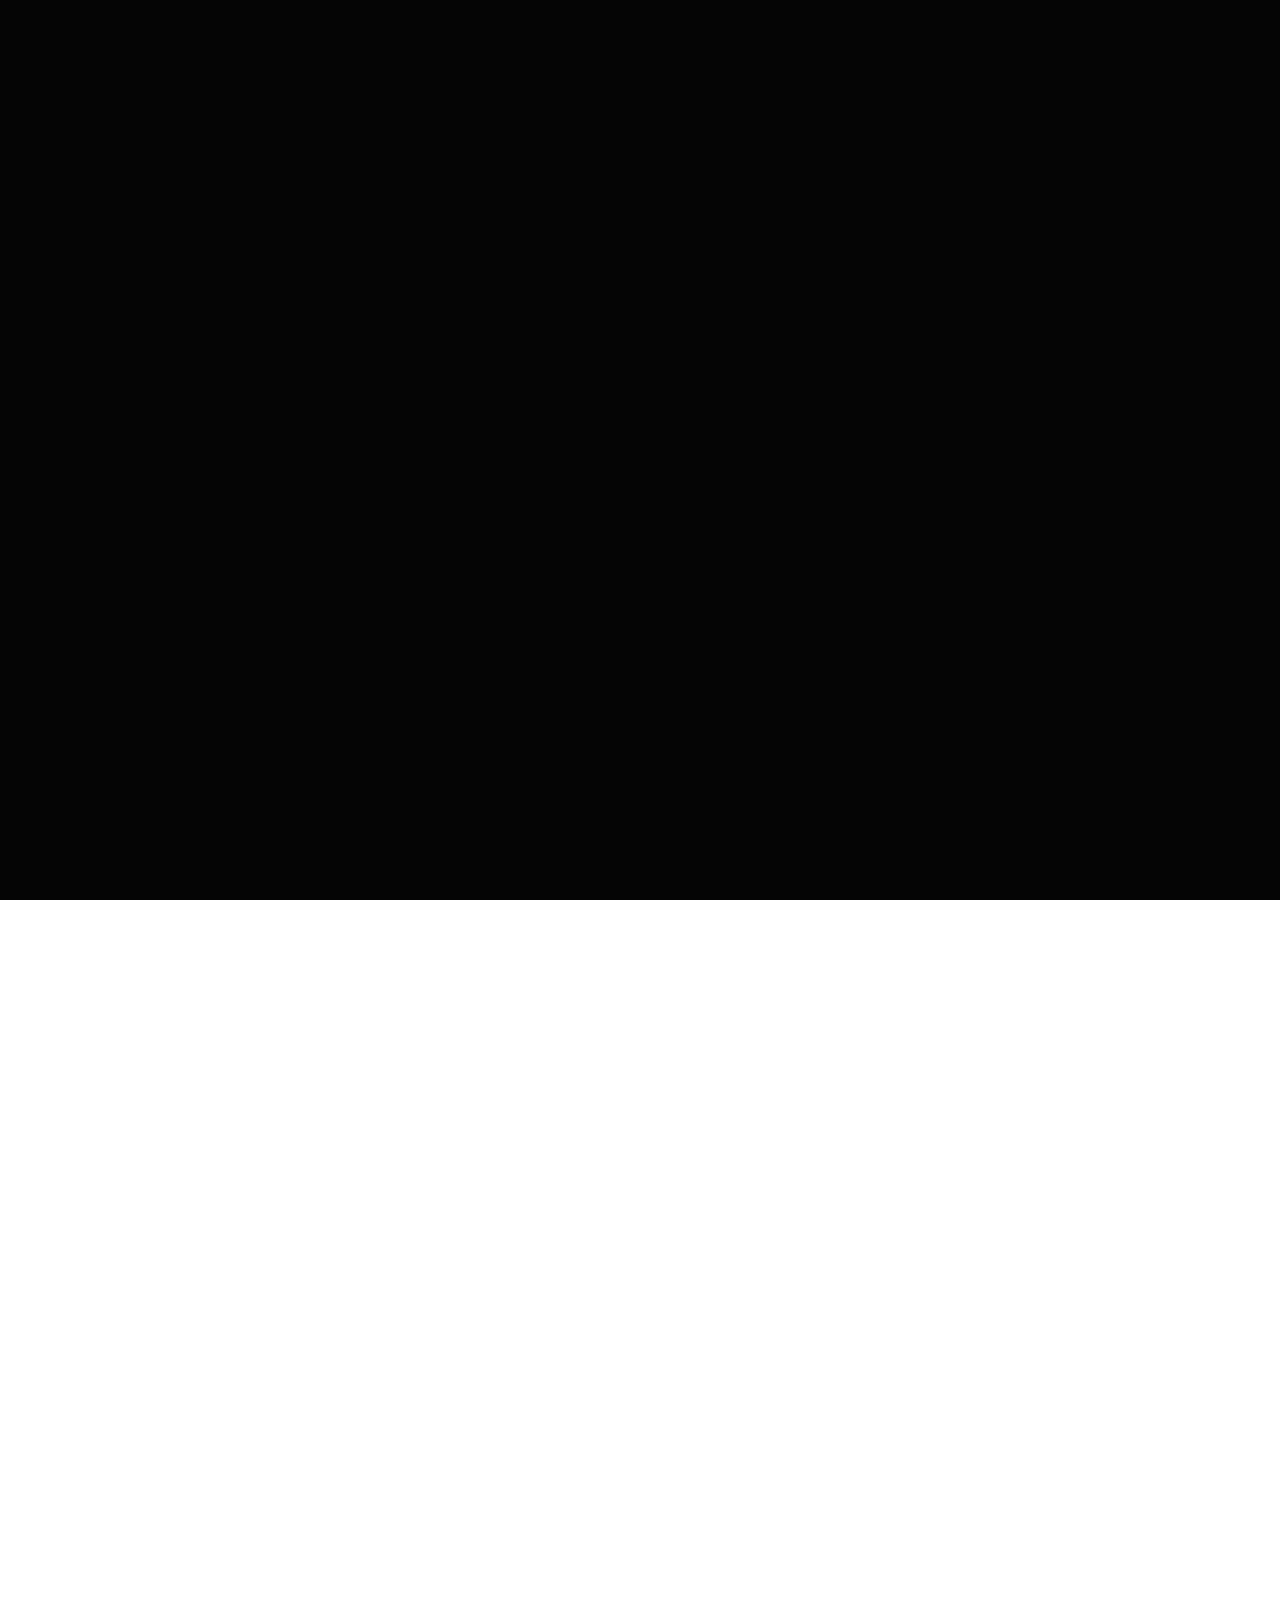
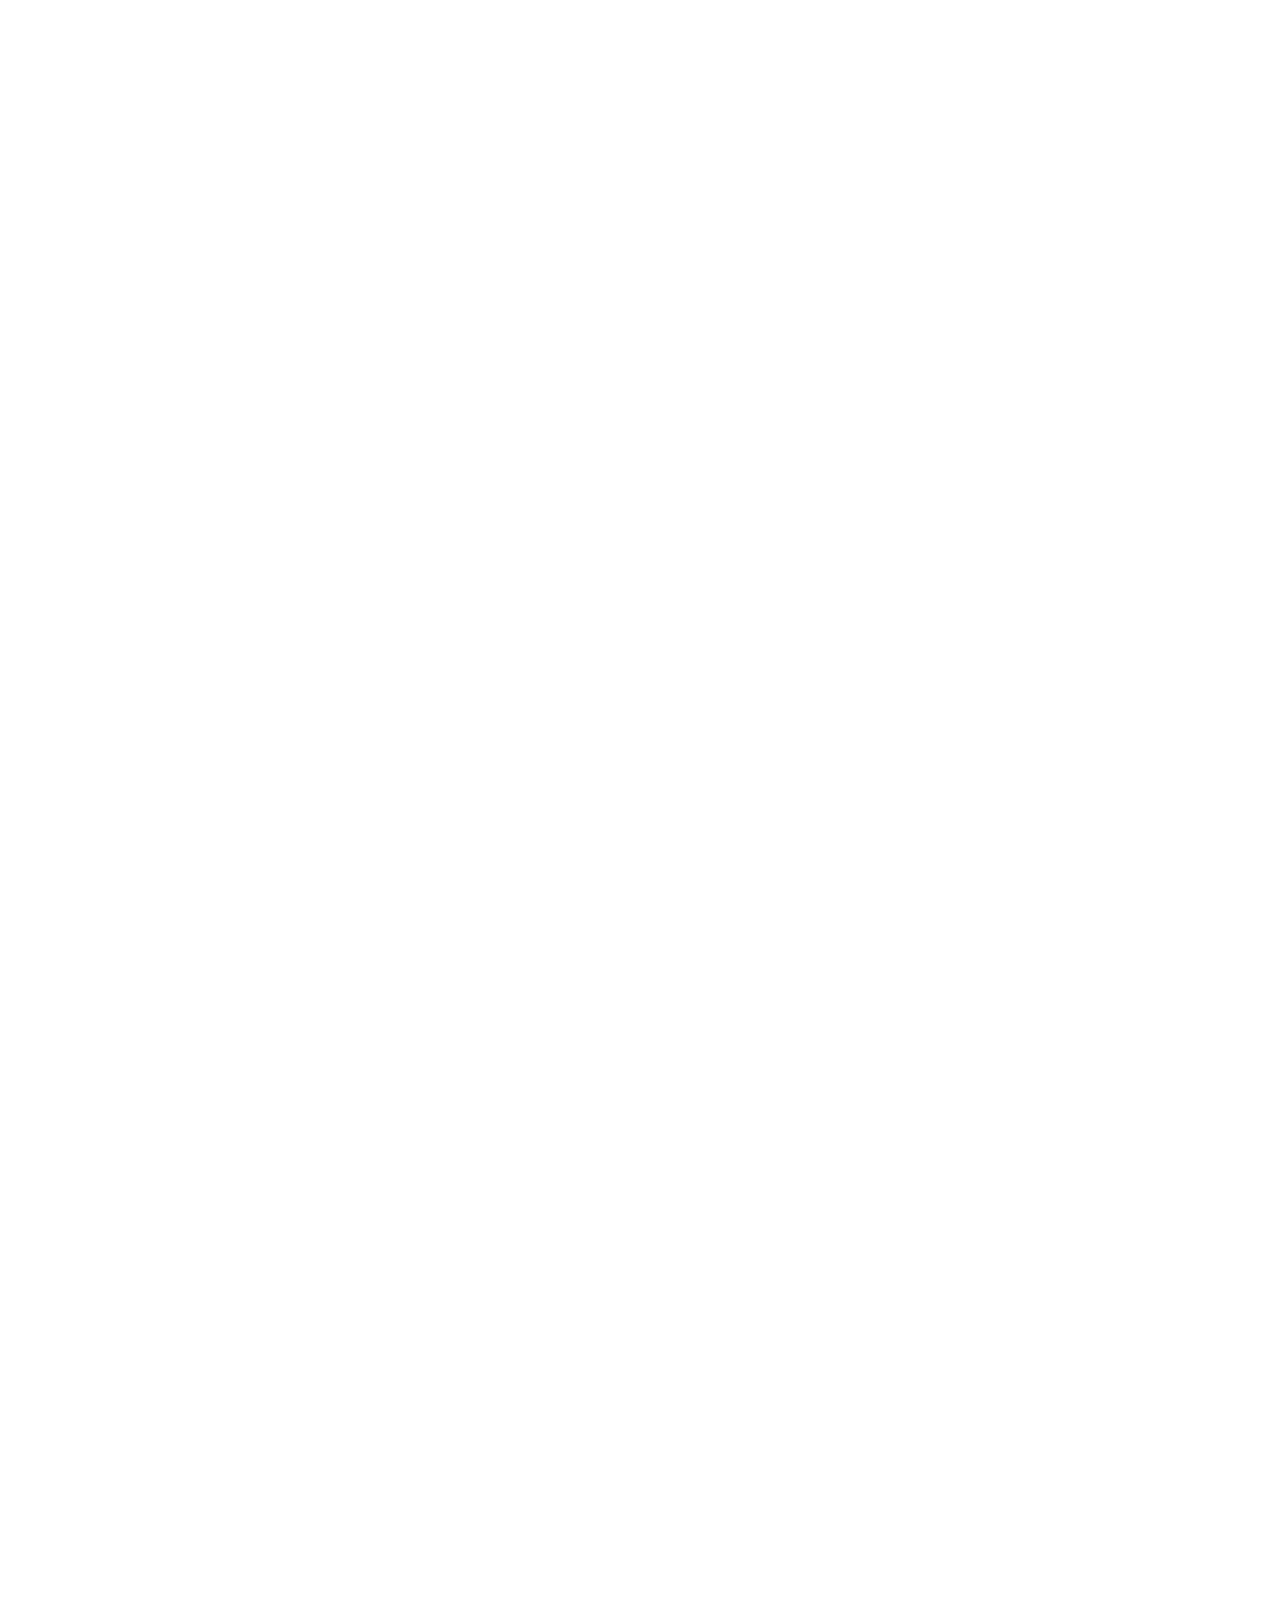
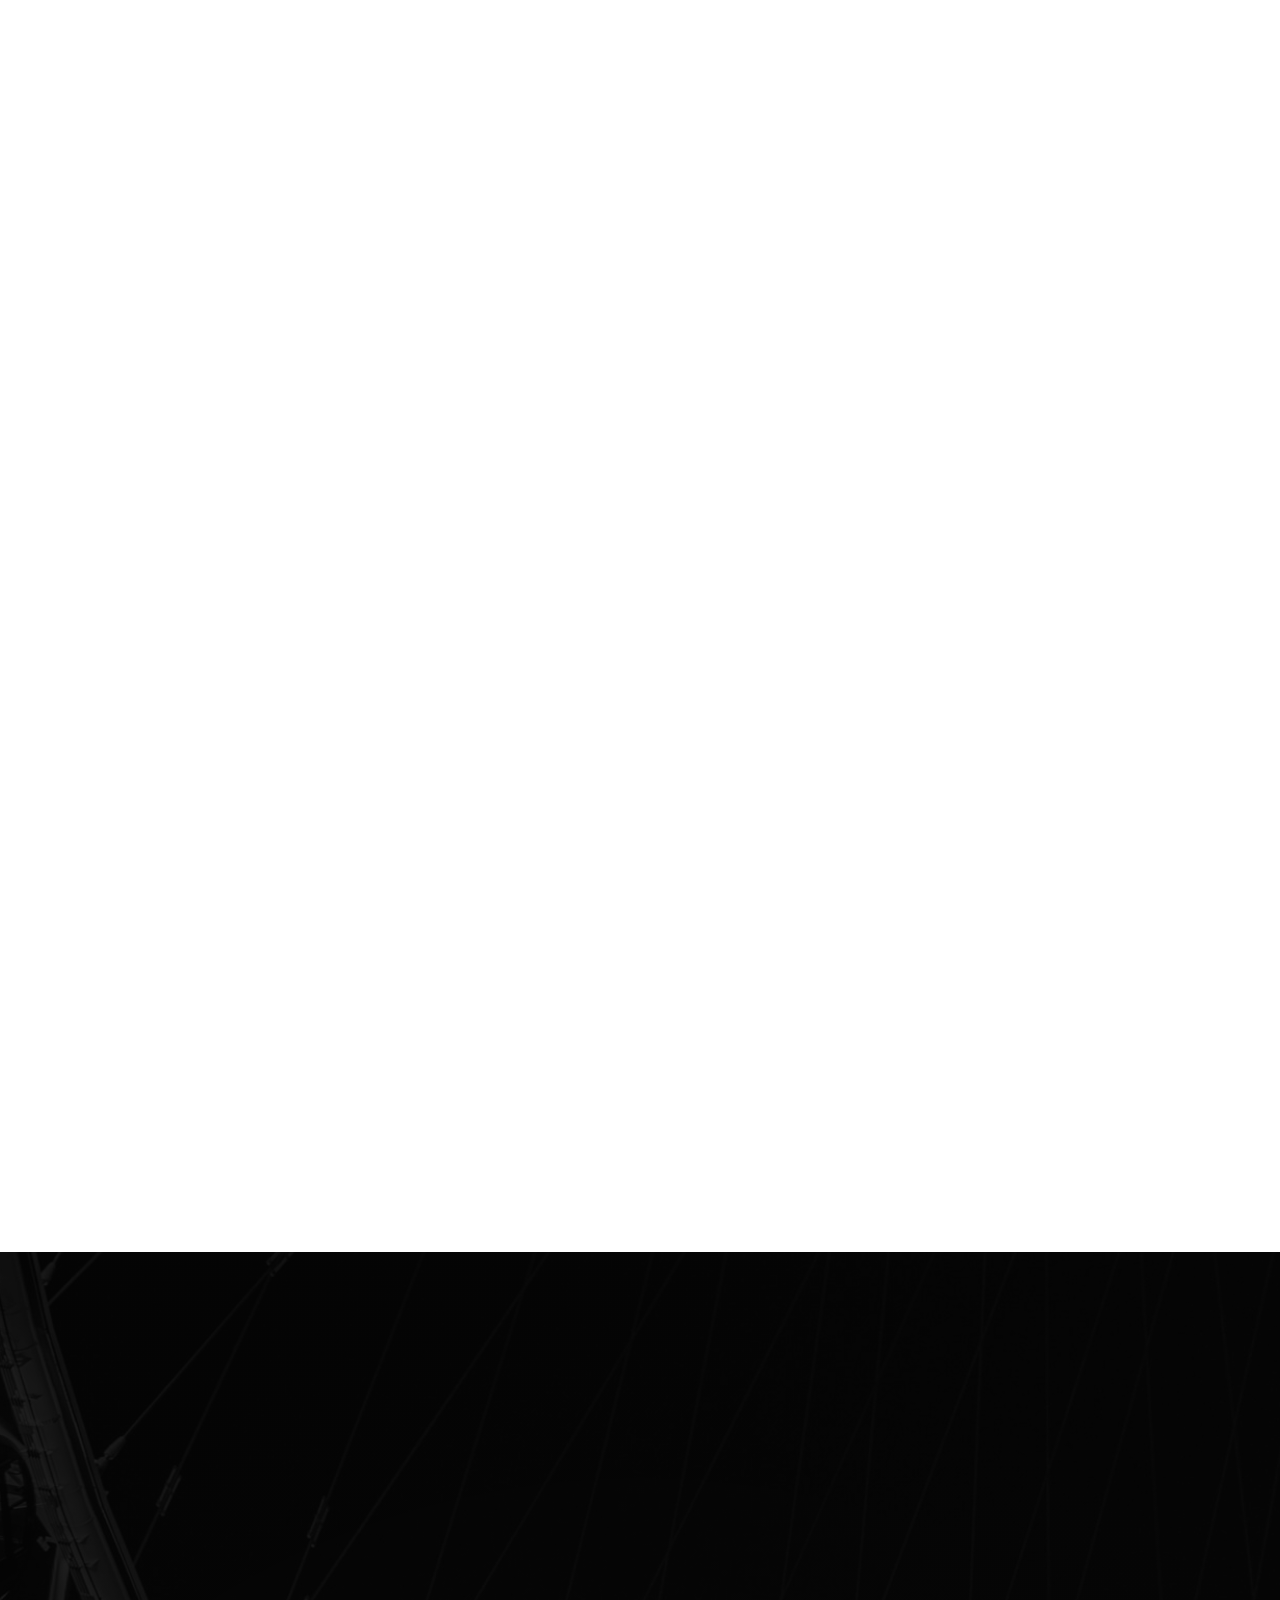
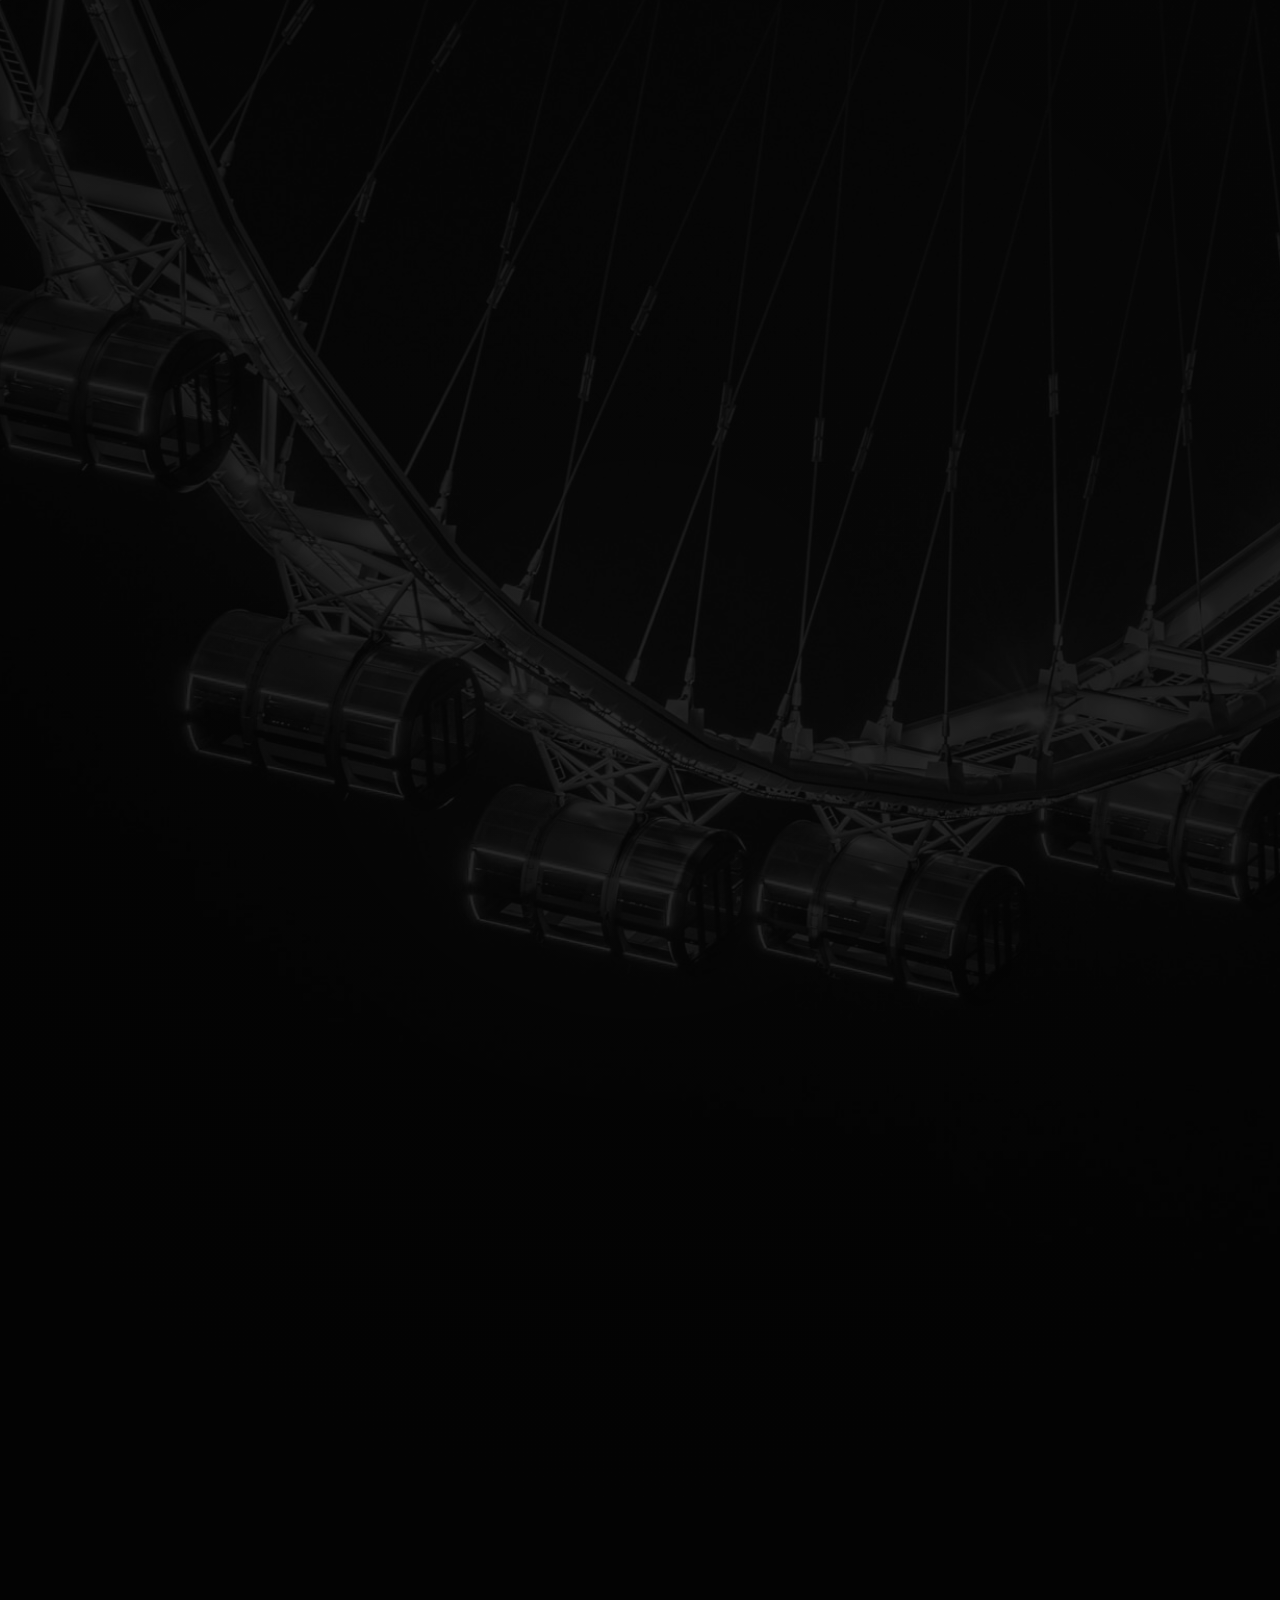
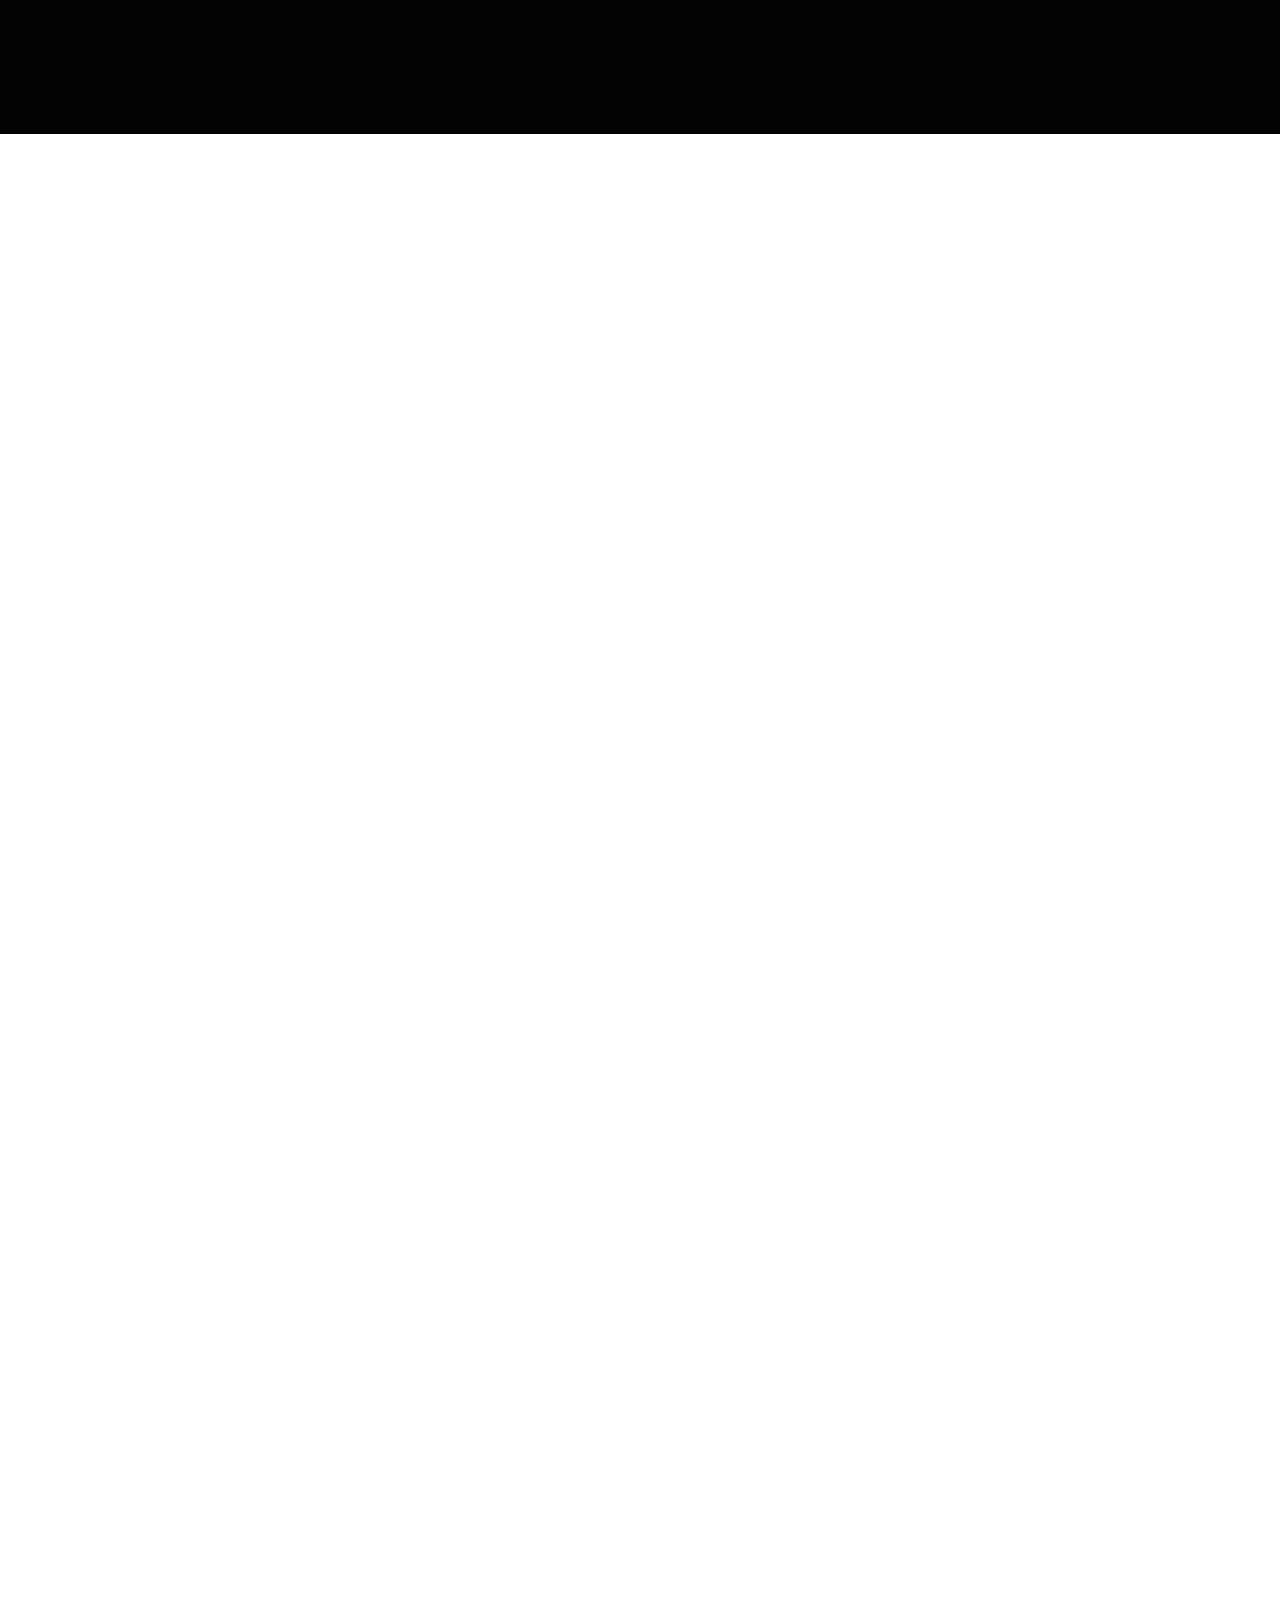
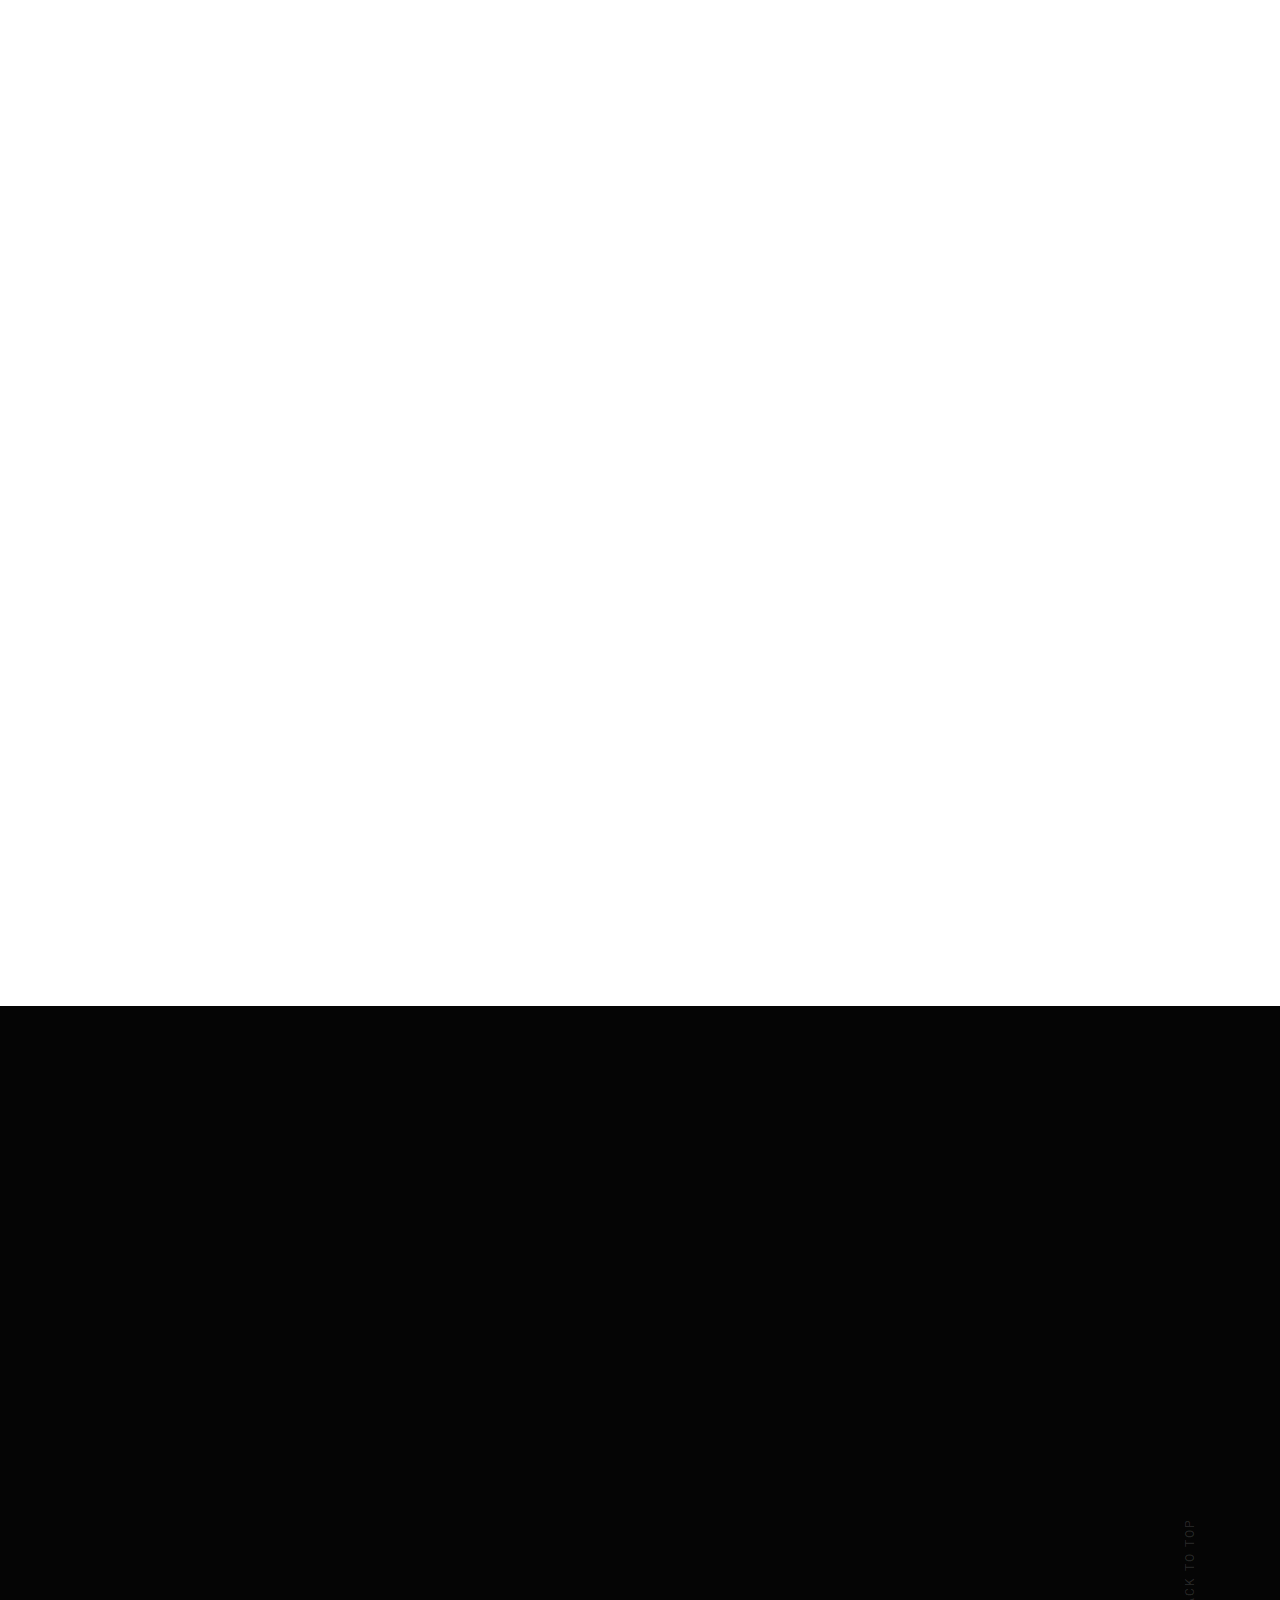
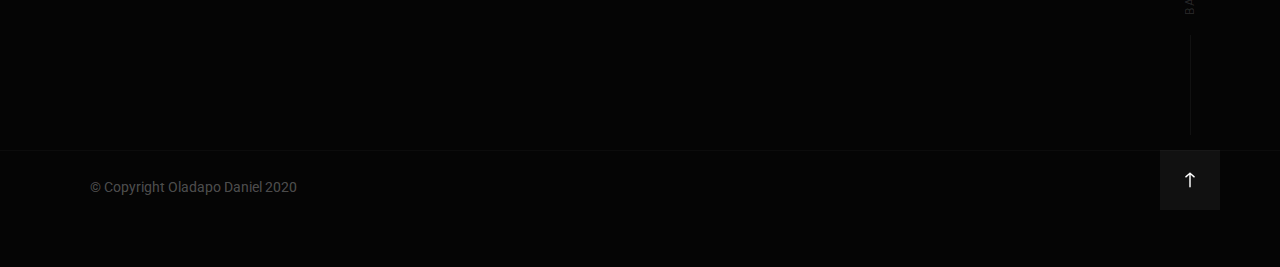
<file: index.html>
<!DOCTYPE html>
<html class="no-js" lang="en">

<head>

    <!--- basic page needs
    ================================================== -->
    <meta charset="utf-8">
    <title>PortFolio</title>
    <meta name="description" content="">
    <meta name="author" content="">

    <!-- mobile specific metas
    ================================================== -->
    <meta name="viewport" content="width=device-width, initial-scale=1">

    <!-- CSS
    ================================================== -->
    <link rel="stylesheet" href="css/base.css">
    <link rel="stylesheet" href="css/vendor.css">
    <link rel="stylesheet" href="css/main.css">

    <!-- Font
    ================================================== -->

    <link href='https://fonts.googleapis.com/css?family=Poppins:300,400,500' rel='stylesheet' type='text/css'>

    <!-- script
    ================================================== -->
    <script src="js/modernizr.js"></script>
    <script src="js/pace.min.js"></script>

    <!-- favicons
    ================================================== -->
    <link rel="apple-touch-icon" sizes="180x180" href="apple-touch-icon.png">
    <link rel="icon" type="image/png" sizes="32x32" href="favicon-32x32.png">
    <link rel="icon" type="image/png" sizes="16x16" href="favicon-16x16.png">
    <link rel="manifest" href="site.webmanifest">

</head>

<body id="top">

    <div id="preloader">
        <div id="loader"></div>
    </div>

    <!-- site header
    ================================================== -->
    <header class="s-header">

        <!-- <div class="header-logo">
            <a class="site-logo" href="index.html">
                <img src="images/logo.svg" alt="Homepage">
            </a>
        </div> -->

        <nav class="header-nav-wrap">
            <ul class="header-main-nav">
                <li class="current"><a class="smoothscroll" href="#intro" title="intro">Intro</a></li>
                <li><a class="smoothscroll" href="#about" title="about">About</a></li>
                <li><a class="smoothscroll" href="#services" title="services">Skills</a></li>
                <li><a class="smoothscroll" href="#works" title="works">Projects</a></li>
                <li><a class="smoothscroll" href="#contact" title="contact us">Contact</a></li>
            </ul>

            <ul class="header-social">
                <li><a href="https://facebook.com/olasunkanmi.oladapoayodeji"><i class="fab fa-facebook-f"
                            aria-hidden="true"></i></a></li>
                <li><a href="https://twitter.com/OlasunkanmiOl11"><i class="fab fa-twitter" aria-hidden="true"></i></a>
                </li>
                <li><a href="https://github.com/Oladapodaniel"><i class="fab fa-github" aria-hidden="true"></i></a></li>
                <!-- <li><a href="#0"><i class="fab fa-behance" aria-hidden="true"></i></a></li> -->
            </ul>
        </nav>

        <a class="header-menu-toggle" href="#"><span>Menu</span></a>

    </header> <!-- end s-header -->


    <!-- intro
    ================================================== -->
    <section id="intro" class="s-intro target-section">

        <div class="row intro-content">

            <div class="column large-9 mob-full intro-text">
                <h3>Oladapo Daniel</h3>
                <div class="text-white enlarge">
                    Frontend Developer <br>
                    Based In Lagos, Nigeria.
                </div>
            </div>

            <div class="intro-scroll">
                <a href="#about" class="intro-scroll-link smoothscroll">
                    Scroll For More
                </a>
            </div>

            <div class="intro-grid"></div>
            <div class="intro-pic"></div>

        </div> <!-- end row -->

    </section> <!-- end intro -->


    <!-- about
    ================================================== -->
    <section id="about" class="s-about target-section">

        <div class="about-me">

            <div class="row heading-block" data-aos="fade-up">
                <div class="column large-full">
                    <h2 class="section-heading">About Me</h2>
                </div>
            </div>

            <div class="row about-me__content" data-aos="fade-up">
                <div class="column large-full about-me__text">
                    <p>
                        A motivated frontend developer with 2+ year of experience in
                        creating and developing dynamic, responsive web user interfaces. I
                        have strong passion in developing excellent and engaging user
                        interfaces and as someone who enjoys solving problems, software
                        development was an obvious path.
                    </p>

                    <p>
                        I have proven experience in Front End Development backed up with real live projects.
                        I implement new features and functionalities, to ensure high-performance, optimize application
                        for maximum speed,
                        also design, build and maintain high performance, reliable and reusable code.
                    </p>

                    <p>
                        I have a qualification from a computer programming institution,
                        i have advanced knowledge of HTML5, CSS3, Javascript, jQuery, Ajax, Vuejs, Nuxtjs, Vuetify,
                        Bootstrap, Firebase
                        and an outstanding communication skill,
                        team spirit, problem solving skill, collaboration and organisational skill.
                    </p>

                    <!-- <p>
                    Maxime enim provident ipsum reprehenderit tenetur. Et cupiditate 
                    repellendus. Et modi ipsum aut harum. Ratione alias sed. Rerum 
                    consequatur dolore quae. Qui excepturi facilis quam quae quasi. 
                    Mollitia occaecati minus voluptas veniam. Est est occaecati dolor 
                    qui aut et eum. Aspernatur quos cumque ea dolorum nemo nihil 
                    beatae magnam. Qui molestiae rem. Aspernatur quos cumque ea dolorum 
                    nemo nihil. Qui molestiae rem.
                    </p> -->
                </div>
            </div>

            <div class="row about-me__buttons">
                <!-- <div class="column large-half tab-full" data-aos="fade-up">
                    <a href="#0" class="btn btn--stroke full-width">Hire Me</a>
                </div> -->
                <div class="column large-half tab-full" data-aos="fade-up">
                    <a href="./documents/Oladapo-Daniel.pdf" class="btn btn--primary full-width" download>Download
                        CV</a>
                </div>
            </div>

        </div> <!-- end about-me -->

        <div class="about-experience">

            <div class="row heading-block" data-aos="fade-up">
                <div class="column large-full">
                    <h2 class="section-heading">Work & Education</h2>
                </div>
            </div>

            <div class="row about-experience__timeline">

                <div class="column large-half tab-full" data-aos="fade-up">
                    <div class="timeline">

                        <div class="timeline__icon-wrap">
                            <span class="timeline__icon timeline__icon--work"></span>
                        </div>

                        <div class="timeline__block">
                            <div class="timeline__bullet"></div>
                            <div class="timeline__header">
                                <p class="timeline__timeframe">June 2022 - Present</p>
                                <h3 class="item-title">Fundall</h3>
                                <h5>Frontend Developer</h5>
                            </div>
                            <div class="timeline__desc">
                                <p>Writing, designing and editing web page
                                    content, performing website updates as
                                    needed.</p>
                                <p>Managing website development project, optimizing all cross-browser and multi-platform
                                    compactibility</p>
                                <p>Standardizing all output with a new responsive, mobile-first approach and strategy
                                    which yielded fast delivery time and positive user experience by 20%</p>
                                <p>Working closely with product team, developers and client to meet project requirement,
                                    goals and desired functionality</p>
                                <p>Creating reusable components and libraries which discourages code replicate and makes
                                    it quick and easy to maintain the code in the future</p>
                                <p>Supervising projects/tasks given to co-developers to meet organisational standard.
                                </p>
                                <p>Leading the technical team towards swift response to issues raised by support team.
                                </p>
                            </div>
                        </div>


                        <div class="timeline__block">
                            <div class="timeline__bullet"></div>
                            <div class="timeline__header">
                                <p class="timeline__timeframe">November 2020 - May 2022</p>
                                <h3 class="item-title">Complustech Limited</h3>
                                <h5>Frontend Developer</h5>
                            </div>
                            <div class="timeline__desc">
                                <p>Identified issues discovered by testing and
                                    feedback from internal and external clients, and
                                    correct problems.</p>
                                <p>Collaborated with teams on website plans,
                                    such as budgets, performance requirements,
                                    equipment or legal issues, including privacy
                                    and accessibility.</p>
                                <p>Consumed data that comes from a REST api in JSON, and populating the DOM dynamically
                                    with it</p>
                                <p>Worked with firebase cloud platform for the backend of my application</p>
                                <p>Stayed consistent with our brand guidelines,
                                    get feedback from users and customers and
                                    make suggestions for better solutions to problems</p>
                            </div>
                        </div>

                        <div class="timeline__block">
                            <div class="timeline__bullet"></div>
                            <div class="timeline__header">
                                <p class="timeline__timeframe">April 2020 - October 2020</p>
                                <h3 class="item-title">CODE360</h3>
                                <h5>Frontend Developer-<em>Trainee</em></h5>
                            </div>
                            <div class="timeline__desc">
                                <p>Designed, built and maintained websites using
                                    the appropriate coding and scripting
                                    languages.</p>
                                <p>Turned UI/UX prototyped designs into creating
                                    excellent interactions from designs to
                                    development.</p>
                                <p>Wrote reusable code and libraries to a
                                    standard which makes it quick and easy to
                                    maintain the code in the future
                                </p>

                            </div>
                        </div>

                        <!-- <div class="timeline__block">
                            <div class="timeline__bullet"></div>
                            <div class="timeline__header">
                                <p class="timeline__timeframe">March 2016 - June 2017</p>
                                <h3 class="item-title">Epic Design Studio</h3>
                                <h5>Frontend Developer</h5>
                            </div>
                            <div class="timeline__desc">
                                <p>Lorem ipsum Occaecat do esse ex et dolor culpa nisi ex in magna consectetur nisi cupidatat laboris esse eiusmod deserunt aute do quis velit esse sed Ut proident cupidatat nulla esse cillum laborum occaecat nostrud sit dolor incididunt amet est occaecat nisi.</p>
                            </div>
                        </div> -->

                    </div>
                </div>

                <div class="column large-half tab-full" data-aos="fade-up">
                    <div class="timeline">

                        <div class="timeline__icon-wrap">
                            <span class="timeline__icon timeline__icon--education"></span>
                        </div>

                        <div class="timeline__block">
                            <div class="timeline__bullet"></div>
                            <div class="timeline__header">
                                <p class="timeline__timeframe">Apr 2020 - Oct 2020</p>
                                <h3 class="item-title">FRONT-END DEVELOPMENT</h3>
                                <h5>Code360, Surulere, Lagos.</h5>
                            </div>
                            <div class="timeline__desc">
                                <p>An intensive front-end development training bootcamp which equips individuals with
                                    necessary skills to be a front-end developer.</p>
                            </div>
                        </div>

                        <div class="timeline__block">
                            <div class="timeline__bullet"></div>
                            <div class="timeline__header">
                                <p class="timeline__timeframe">Jan 2020 - Apr 2020</p>
                                <h3 class="item-title">FRONT-END WEB UI FRAMEWORKS AND TOOLS</h3>
                                <h5>Hong Kong University of Science and Technology</h5>
                            </div>
                            <div class="timeline__desc">
                                <p>Exposition in front-end UI frameworks, and indepth dive into Bootstrap</p>
                            </div>
                        </div>


                        <div class="timeline__block">
                            <div class="timeline__bullet"></div>
                            <div class="timeline__header">
                                <p class="timeline__timeframe">Feb 2018 - Apr 2018</p>
                                <h3 class="item-title">GRADUATE LEADERSHIP AND MANAGEMENT PRODUCTIVITY</h3>
                                <h5>Institute of Management, Productivity and Leadership Development</h5>
                            </div>
                            <div class="timeline__desc">
                                <p>A Graduate Leadership and Management Professional (GLMP) program that exposes and
                                    teaches graduates relevant leadership, management, research, soft skills applicable
                                    in a work environment.
                                </p>
                            </div>
                        </div>


                        <div class="timeline__block">
                            <div class="timeline__bullet"></div>
                            <div class="timeline__header">
                                <p class="timeline__timeframe">Jan 2012 - June 2016</p>
                                <h3 class="item-title">Olabisi Onabanjo University</h3>
                                <h5>Bachelor Degree</h5>
                            </div>
                            <div class="timeline__desc">
                                <p>B.A. Philosophy</p>
                            </div>
                        </div>

                        <div class="timeline__block">
                            <div class="timeline__bullet"></div>
                            <div class="timeline__header">
                                <p class="timeline__timeframe">July 2008 - June 2011</p>
                                <h3 class="item-title">Model College, Meiran</h3>
                                <h5>High School</h5>
                            </div>
                            <div class="timeline__desc">
                                <p>Secondary School Education</p>
                            </div>
                        </div>

                        <!-- <div class="timeline__block">
                            <div class="timeline__bullet"></div>
                            <div class="timeline__header">
                                <p class="timeline__timeframe">July 2005 - June 2009</p>
                                <h3 class="item-title">School of Hard Knocks</h3>
                                <h5>Bachelor Degree</h5>
                            </div>
                            <div class="timeline__desc">
                                <p>Lorem ipsum Occaecat do esse ex et dolor culpa nisi ex in magna consectetur nisi cupidatat laboris esse eiusmod deserunt aute do quis velit esse sed Ut proident cupidatat nulla esse cillum laborum occaecat nostrud sit dolor incididunt amet est occaecat nisi.</p>
                            </div>
                        </div> -->

                    </div>
                </div>
            </div>

        </div> <!-- end about-experience -->

    </section> <!-- end s-about -->


    <!-- services
    ================================================== -->
    <section id="services" class="s-services ss-dark target-section">

        <div class="shadow-overlay"></div>

        <div class="row heading-block heading-block--center" data-aos="fade-up">
            <div class="column large-full">
                <h2 class="section-heading section-heading--centerbottom">Skills</h2>

                <p class="section-desc">
                    My passion and goal is to help and add value to others.
                </p>
            </div>
        </div> <!-- end heading-block -->

        <div class="row services-list block-large-1-3 block-medium-1-2 block-tab-full">

            <div class="column item-service" data-aos="fade-up">
                <div class="item-service__content">
                    <h4 class="item-title">HTML</h4>
                    <p>
                        Hypertext Markup Language, a standardized system for tagging text files to achieve font, colour,
                        graphic, and hyperlink effects on World Wide Web pages.
                    </p>
                </div>
            </div>

            <div class="column item-service" data-aos="fade-up">
                <div class="item-service__content">
                    <h4 class="item-title">CSS</h4>
                    <p>
                        Cascading Style Sheets (CSS) is a simple mechanism for adding style (e.g., fonts, colors,
                        spacing) to Web documents
                    </p>
                </div>
            </div>

            <div class="column item-service" data-aos="fade-up">
                <div class="item-service__content">
                    <h4 class="item-title">Javascript</h4>
                    <p>An object-oriented computer programming language commonly used to create interactive effects
                        within web browsers.</p>
                </div>
            </div>

            <div class="column item-service" data-aos="fade-up">
                <div class="item-service__content">
                    <h4 class="item-title">jQuery</h4>
                    <p>
                        jQuery is a fast, small, and feature-rich JavaScript library. It makes things like HTML document
                        traversal and manipulation, event handling, animation, and Ajax much simpler.
                    </p>
                </div>
            </div>

            <div class="column item-service" data-aos="fade-up">
                <div class="item-service__content">
                    <h4 class="item-title">Vuejs & Vuex</h4>
                    <p>
                        Vuejs is a progressive javascript framework for building user interfaces and single page
                        applicatons. Vuex is a state management system for Vuejs.
                    </p>
                </div>
            </div>

            <div class="column item-service" data-aos="fade-up">
                <div class="item-service__content">
                    <h4 class="item-title">Nuxtjs</h4>
                    <p>
                        An open source Vuejs intuitive framework making web development simple and powerful.
                    </p>
                </div>
            </div>

            <div class="column item-service" data-aos="fade-up">
                <div class="item-service__content">
                    <h4 class="item-title">Bootstrap</h4>
                    <p>
                        Bootstrap is a free and open-source CSS framework directed at responsive, mobile-first front-end
                        web development.
                    </p>
                </div>
            </div>

            <div class="column item-service" data-aos="fade-up">

                <div class="column item-service" data-aos="fade-up">
                    <div class="item-service__content">
                        <h4 class="item-title">Vuetify</h4>
                        <p>
                            A Vue UI Library with beautifully handcrafted Material Components.
                        </p>
                    </div>
                </div>

            </div> <!-- end services-list -->

            <div class="column item-service" data-aos="fade-up">

                <div class="column item-service" data-aos="fade-up">
                    <div class="item-service__content">
                        <h4 class="item-title">Firebase</h4>
                        <p>
                            Firebase is an app development platform that helps you build and grow apps and games users
                            love. Backed by Google and trusted by millions of businesses around the world.
                        </p>
                    </div>
                </div>

            </div> <!-- end services-list -->

    </section> <!-- end s-services -->


    <!-- CTA
    ================================================== -->
    <!-- <section class="s-cta ss-dark">

        <div class="row heading-block heading-block--center" data-aos="fade-up">
            <div class="column large-full">
                <h2 class="section-desc">
                    Need a great reliable web hosting?
                </h2>
            </div>
        </div> end heading-block -->

    <!-- <div class="row cta-content" data-aos="fade-up">
            <div class="column large-full">
                <p>
                We highly recommend <a href="https://www.dreamhost.com/r.cgi?287326">DreamHost</a>.
                Powerful web and Wordpress hosting. Guaranteed.
                Starting at $2.95 per month.
                </p>

                <a href="https://www.dreamhost.com/r.cgi?287326" class="btn full-width">Get Started</a>
            </div> -->
    <!-- </div> end ad-content -->

    <!-- </section> end s-cta -->


    <!-- works
    ================================================== -->
    <section id="works" class="s-works target-section">

        <div class="row heading-block heading-block--center" data-aos="fade-up">
            <div class="column large-full">
                <h2 class="section-heading section-heading--centerbottom">Projects</h2>
                <p class="section-desc">
                    Here are some of my selected works I have done lately. Feel free to
                    check them out.
                </p>
            </div>
        </div> <!-- end heading-block -->

        <div class="masonry-wrap">

            <div class="masonry">
                <div class="grid-sizer"></div>

                <div class="masonry__brick" data-aos="fade-up">
                    <div class="item-folio">
                        <div class="item-folio__thumb">
                            <a href="images/portfolio/gallery/churchplus.png" class="thumb-link"
                                title="neighbourhood-app" data-size="1050x700">
                                <img src="images/portfolio/gallery/fundall.png">
                            </a>
                            <a href="https://fundall.io/" class="item-folio__project-link" title="Project link"
                                target="_blank"></a>

                        </div>

                        <div class="item-folio__text">
                            <h4 class="item-folio__title">
                                Fundall
                            </h4>
                            <p class="item-folio__cat">
                                Financial
                            </p>
                        </div>

                        <div class="item-folio__caption">
                            <p>A platform that help to improves your financial lifestyle and how you manage you
                                financial resources.</p>
                        </div>
                    </div>
                </div> <!-- end masonry__brick -->


                <div class="masonry__brick" data-aos="fade-up">
                    <div class="item-folio">
                        <div class="item-folio__thumb">
                            <a href="images/portfolio/gallery/churchplus.png" class="thumb-link"
                                title="neighbourhood-app" data-size="1050x700">
                                <img src="images/portfolio/gallery/churchplus.png">
                            </a>
                            <a href="https://churchplus.co/" class="item-folio__project-link" title="Project link"
                                target="_blank"></a>

                        </div>

                        <div class="item-folio__text">
                            <h4 class="item-folio__title">
                                Churchplus
                            </h4>
                            <p class="item-folio__cat">
                                Christianity
                            </p>
                        </div>

                        <div class="item-folio__caption">
                            <p>A church management application that automates your entire administration proocesses,
                                increasing church attendance, first timers retention and church remittance to overall
                                administration.</p>
                        </div>
                    </div>
                </div> <!-- end masonry__brick -->


                <div class="masonry__brick" data-aos="fade-up">
                    <div class="item-folio">
                        <div class="item-folio__thumb">
                            <a href="images/portfolio/gallery/churchplus.png" class="thumb-link"
                                title="neighbourhood-app" data-size="1050x700">
                                <img src="images/portfolio/gallery/tfs.png">
                            </a>
                            <a href="https://tfs-foundation.emergingafricagroup.com/" class="item-folio__project-link"
                                title="Project link" target="_blank"></a>

                        </div>

                        <div class="item-folio__text">
                            <h4 class="item-folio__title">
                                TFS Foundation
                            </h4>
                            <p class="item-folio__cat">
                                Charity
                            </p>
                        </div>

                        <div class="item-folio__caption">
                            <p>The Foundation is an advocate and backer for women, people can make donations for the
                                achievement of the objectives of the Foundation</p>
                        </div>
                    </div>
                </div> <!-- end masonry__brick -->

                <div class="masonry__brick" data-aos="fade-up">
                    <div class="item-folio">
                        <div class="item-folio__thumb">
                            <a href="images/portfolio/gallery/neighbour.jpg" class="thumb-link"
                                title="neighbourhood-app" data-size="1050x700">
                                <img src="images/portfolio/neighbour.jpg">
                            </a>
                            <a href="https://neighbourhood-app-f42b1.web.app/" class="item-folio__project-link"
                                title="Project link" target="_blank"></a>

                        </div>

                        <div class="item-folio__text">
                            <h4 class="item-folio__title">
                                The Neighbourhood
                            </h4>
                            <p class="item-folio__cat">
                                Social
                            </p>
                        </div>

                        <div class="item-folio__caption">
                            <p>A social app that connect neighbours within the same jurisdiction together, shows them
                                nearby places and give directions to chosen place.</p>
                        </div>
                    </div>
                </div> <!-- end masonry__brick -->

                <div class="masonry__brick" data-aos="fade-up">
                    <div class="item-folio">
                        <div class="item-folio__thumb">
                            <a href="images/portfolio/gallery/ischolar.jpg" class="thumb-link" title="ischolar"
                                data-size="1050x700">
                                <img src="images/portfolio/ischolar.jpg">
                            </a>
                            <a href="https://oladapodaniel.github.io/iScholar/" class="item-folio__project-link"
                                title="Project link" target="_blank"></a>
                        </div>
                        <div class="item-folio__text">
                            <h4 class="item-folio__title">
                                iScholar
                            </h4>
                            <p class="item-folio__cat">

                                Education
                            </p>
                        </div>
                        <div class="item-folio__caption">
                            <p>A platform that makes learning easier for students, where they come on board to go
                                through learning resources at their own pace with much convenience.</p>
                        </div>
                    </div>
                </div> <!-- end masonry__brick -->

                <div class="masonry__brick" data-aos="fade-up">
                    <div class="item-folio">

                        <div class="item-folio__thumb">
                            <a href="images/portfolio/gallery/shortly.jpg" class="thumb-link" title="shortly"
                                data-size="1050x700">
                                <img src="images/portfolio/shortly.jpg">
                            </a>
                            <a href="https://oladapodaniel.github.io/shortly/" class="item-folio__project-link"
                                title="Project link" target="_blank"></a>
                        </div>
                        <div class="item-folio__text">
                            <h4 class="item-folio__title">
                                Shortly
                            </h4>
                            <p class="item-folio__cat">
                                link shortener
                            </p>
                        </div>
                        <div class="item-folio__caption">
                            <p>An app that make use of a third party api to shorten any website link.</p>
                        </div>
                    </div>
                </div> <!-- end masonry__brick -->

                <div class="masonry__brick" data-aos="fade-up">
                    <div class="item-folio">
                        <div class="item-folio__thumb">
                            <a href="images/portfolio/gallery/coop.jpg" class="thumb-link" title="coop-election"
                                data-size="1050x700">
                                <img src="images/portfolio/coop.jpg">
                            </a>
                            <a href="https://oladapodaniel.github.io/coop-election-project/"
                                class="item-folio__project-link" title="Project link" target="_blank"></a>
                        </div>
                        <div class="item-folio__text">
                            <h4 class="item-folio__title">
                                Coop Election
                            </h4>
                            <p class="item-folio__cat">
                                Political
                            </p>
                        </div>
                        <div class="item-folio__caption">
                            <p>A platform that generate election reports, calculates results, migrates data, administer
                                screened and unscreened candidates</p>
                        </div>
                    </div>
                </div> <!-- end masonry__brick -->

                <div class="masonry__brick" data-aos="fade-up">
                    <div class="item-folio">

                        <div class="item-folio__thumb">
                            <a href="images/portfolio/gallery/splash.jpg" class="thumb-link" title="splash"
                                data-size="1050x700">
                                <img src="images/portfolio/splash.jpg">
                            </a>
                            <a href="https://unsplash-9krya9s0t.vercel.app/#" class="item-folio__project-link"
                                title="Project link" target="_blank"></a>
                        </div>
                        <div class="item-folio__text">
                            <h4 class="item-folio__title">
                                Splash
                            </h4>
                            <p class="item-folio__cat">
                                Photo Catalogue
                            </p>
                        </div>
                        <div class="item-folio__caption">
                            <p>An app that let you search a picture category, type or name.</p>
                        </div>
                    </div>
                </div> <!-- end masonry__brick -->

                <!-- <div class="masonry__brick" data-aos="fade-up">
                    <div class="item-folio">
                            
                        <div class="item-folio__thumb">
                            <a href="images/portfolio/gallery/g-fuji.jpg" class="thumb-link" title="Palmeira" data-size="1050x700">
                                <img src="images/portfolio/fuji.jpg"
                                     srcset="images/portfolio/fuji.jpg 1x, images/portfolio/fuji@2x.jpg 2x" alt="">
                            </a>
                            <a href="https://www.behance.net/" class="item-folio__project-link" title="Project link" target="_blank"></a>
                        </div>
                        <div class="item-folio__text">
                            <h4 class="item-folio__title">
                                Fuji
                            </h4>
                            <p class="item-folio__cat">
                                Web Design
                            </p>
                        </div>
                        <div class="item-folio__caption">
                            <p>Vero molestiae sed aut natus excepturi. Et tempora numquam. Temporibus iusto quo.Unde dolorem corrupti neque nisi.</p>
                        </div>
                    </div>
                </div> end masonry__brick -->

            </div> <!-- end masonry -->

        </div> <!-- end masonry-wrap -->

    </section> <!-- end s-work -->


    <!-- testimonies
    ================================================== -->
    <!-- <section class="s-testimonials">
    
        <div class="row testimonials" data-aos="fade-up">

            <div class="column large-full testimonials__slider">

                <div class="testimonials__slide">
                    <p>Molestiae incidunt consequatur quis ipsa autem nam sit enim magni. Voluptas tempore rem. 
                    Explicabo a quaerat sint autem dolore ducimus ut consequatur neque.  Nisi dolores quaerat fuga rem nihil nostrum.
                    Laudantium quia consequatur molestias delectus culpa.</p>
                    <div class="testimonials__info">
                        <img src="images/avatars/user-02.jpg" alt="Author image" class="testimonials__avatar">
                        <cite class="testimonials__cite">
                            <strong>Tim Cook</strong>
                            <span>CEO, Apple</span>
                        </cite>
                    </div>
                </div>  end testimonials__slide 

                <div class="testimonials__slide">
                    <p>Excepturi nam cupiditate culpa doloremque deleniti repellat. Veniam quos repellat voluptas animi adipisci.
                    Nisi eaque consequatur. Voluptatem dignissimos ut ducimus accusantium perspiciatis.
                        Quasi voluptas eius distinctio. Atque eos maxime.</p>
                    <div class="testimonials__info">
                        <img src="images/avatars/user-01.jpg" alt="Author image" class="testimonials__avatar">
                        <cite class="testimonials__cite">
                            <strong>Sundar Pichai</strong>
                            <span>CEO, Google</span>
                        </cite>
                    </div>
                </div>  end testimonials__slide 

                <div class="testimonials__slide">
                    <p>Repellat dignissimos libero. Qui sed at corrupti expedita voluptas odit. Nihil ea quia nesciunt. Ducimus aut sed ipsam.  
                    Autem eaque officia cum exercitationem sunt voluptatum accusamus. Quasi voluptas eius distinctio.
                    Voluptatem dignissimos ut.</p>
                    <div class="testimonials__info">
                        <img src="images/avatars/user-04.jpg" alt="Author image" class="testimonials__avatar">
                        <cite class="testimonials__cite">
                            <strong>Satya Nadella</strong>
                            <span>CEO, Microsoft</span>
                        </cite>
                    </div>
                </div> <end testimonials__slide 
                
            </div> end testimonials__slider 

        </div>  end testimonials

    </section> end s-testimonials -->


    <!-- contact
    ================================================== -->
    <section id="contact" class="s-contact ss-dark target-section">

        <div class="row heading-block" data-aos="fade-up">
            <div class="column large-full">
                <h2 class="section-heading">Get In Touch</h2>
            </div>
        </div>

        <div class="row contact-main" data-aos="fade-up">
            <div class="column large-full">
                <p class="contact-email">
                    <a href="mailto:oladapodaniel10@gmail.com">oladapodaniel10@gmail.com</a>
                </p>

                <p class="section-desc two">
                    I'm happy to connect, listen and help. Let's work together and build
                    something awesome. Let's turn your idea to an even greater product.
                    <a href="mailto:oladapodaniel10@gmail.com">Email Me</a>.
                </p>
            </div>
        </div>

        <div class="row contact-infos" data-aos="fade-up" data-aos-anchor=".contact-main">

            <div class="column large-5 medium-full contact-phone">
                <h4>Call Me</h4>
                <a href="tel:2349033246067" class="section-desc two">+234 903 324 6067</a>
            </div>

            <div class="column large-7 medium-full contact-social">
                <h4>Social</h4>
                <ul class="section-desc two">
                    <li><a href="https://web.facebook.com/olasunkanmi.oladapoayodeji" title="Facebook">Facebook</a></li>
                    <li><a href="https://twitter.com/OlasunkanmiOl11" title="Twitter">Twitter</a></li>
                    <li><a href="https://github.com/Oladapodaniel" title="Github">Github</a></li>
                </ul>
            </div>

        </div> <!-- end contact-infos -->

    </section> <!-- end s-contact -->


    <!-- footer
    ================================================== -->
    <footer>
        <div class="row">
            <div class="column large-full ss-copyright">
                <span>© Copyright Oladapo Daniel 2020</span>
                <!-- <span>Design by <a href="https://www.styleshout.com/">StyleShout</a></span> -->
            </div>

            <div class="ss-go-top">
                <a class="smoothscroll" title="Back to Top" href="#top"></a>
            </div>
        </div>
    </footer>


    <!-- photoswipe background
    ================================================== -->
    <div aria-hidden="true" class="pswp" role="dialog" tabindex="-1">

        <div class="pswp__bg"></div>
        <div class="pswp__scroll-wrap">

            <div class="pswp__container">
                <div class="pswp__item"></div>
                <div class="pswp__item"></div>
                <div class="pswp__item"></div>
            </div>

            <div class="pswp__ui pswp__ui--hidden">
                <div class="pswp__top-bar">
                    <div class="pswp__counter"></div><button class="pswp__button pswp__button--close"
                        title="Close (Esc)"></button> <button class="pswp__button pswp__button--share"
                        title="Share"></button> <button class="pswp__button pswp__button--fs"
                        title="Toggle fullscreen"></button> <button class="pswp__button pswp__button--zoom"
                        title="Zoom in/out"></button>
                    <div class="pswp__preloader">
                        <div class="pswp__preloader__icn">
                            <div class="pswp__preloader__cut">
                                <div class="pswp__preloader__donut"></div>
                            </div>
                        </div>
                    </div>
                </div>
                <div class="pswp__share-modal pswp__share-modal--hidden pswp__single-tap">
                    <div class="pswp__share-tooltip"></div>
                </div><button class="pswp__button pswp__button--arrow--left" title="Previous (arrow left)"></button>
                <button class="pswp__button pswp__button--arrow--right" title="Next (arrow right)"></button>
                <div class="pswp__caption">
                    <div class="pswp__caption__center"></div>
                </div>
            </div>

        </div>

    </div><!-- end photoSwipe background -->


    <!-- Java Script
    ================================================== -->
    <script src="js/jquery-3.2.1.min.js"></script>
    <script src="js/plugins.js"></script>
    <script src="js/main.js"></script>

</body>
</file>
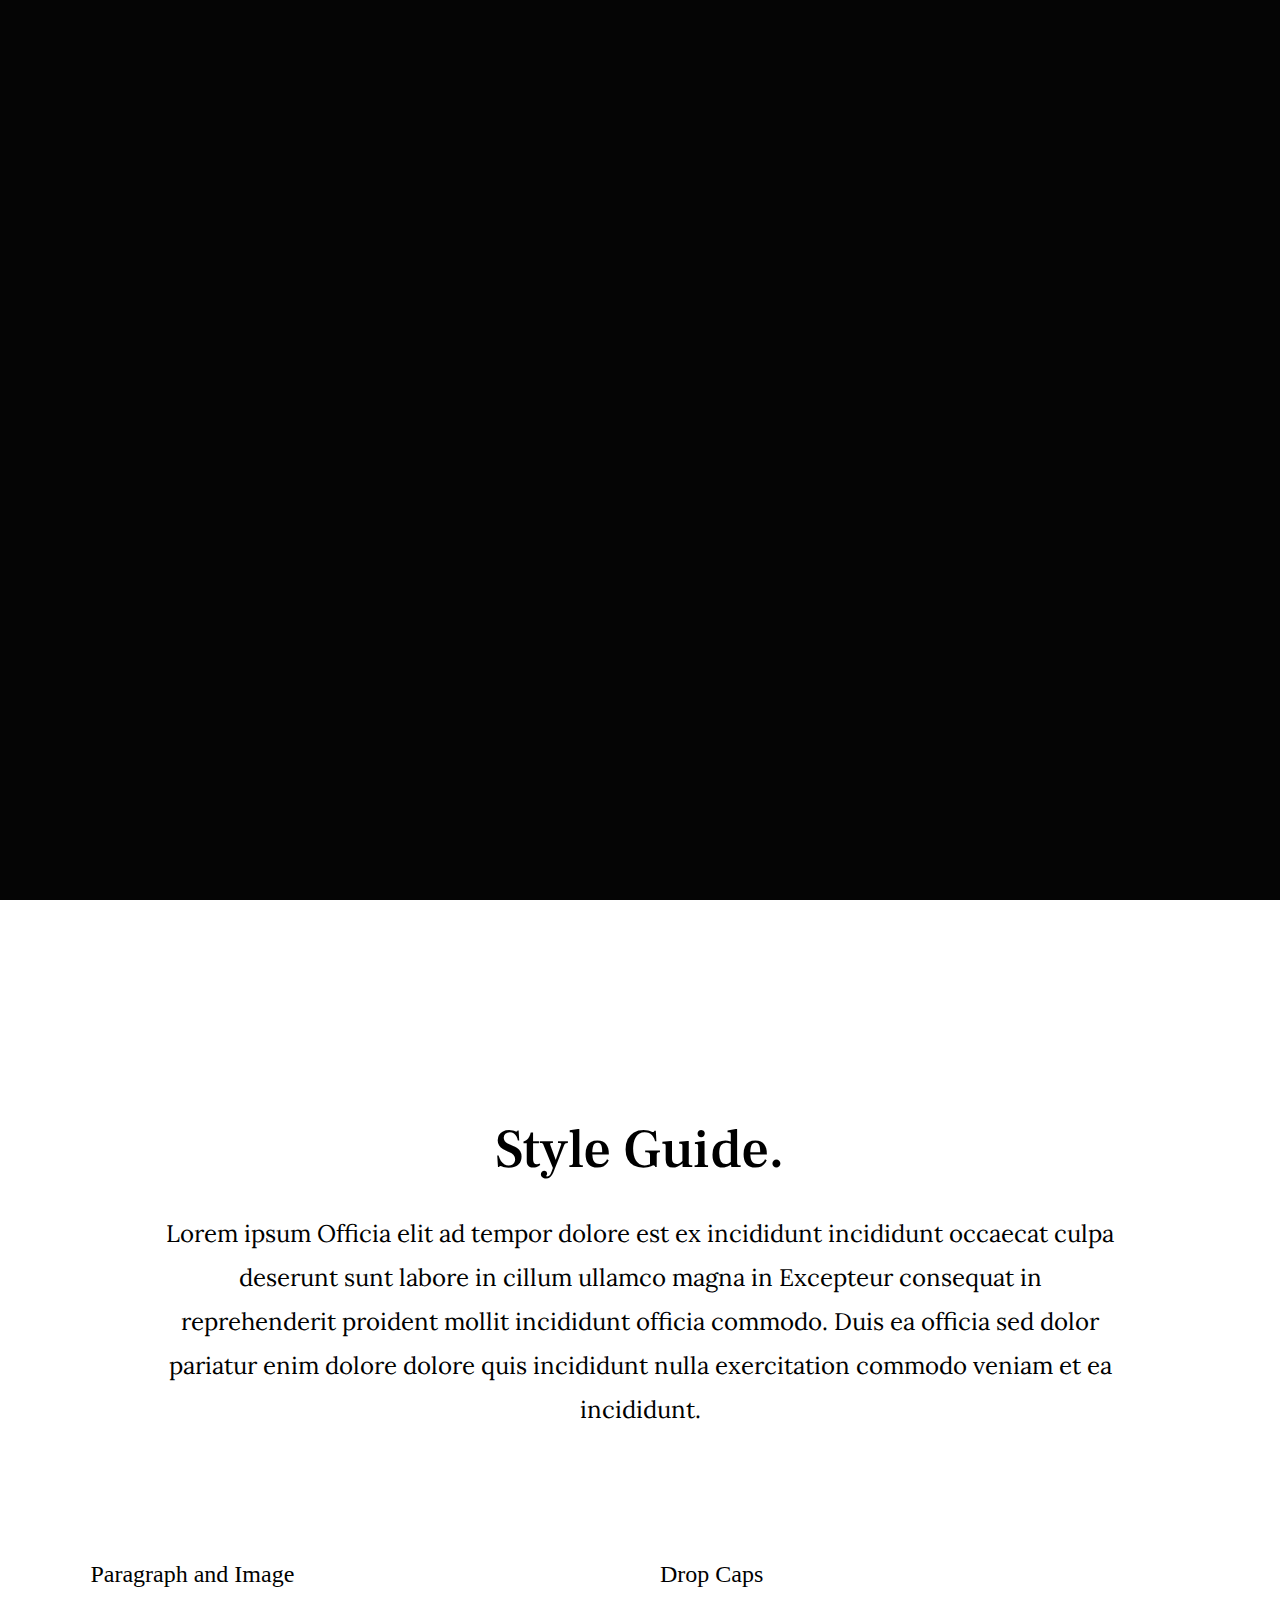
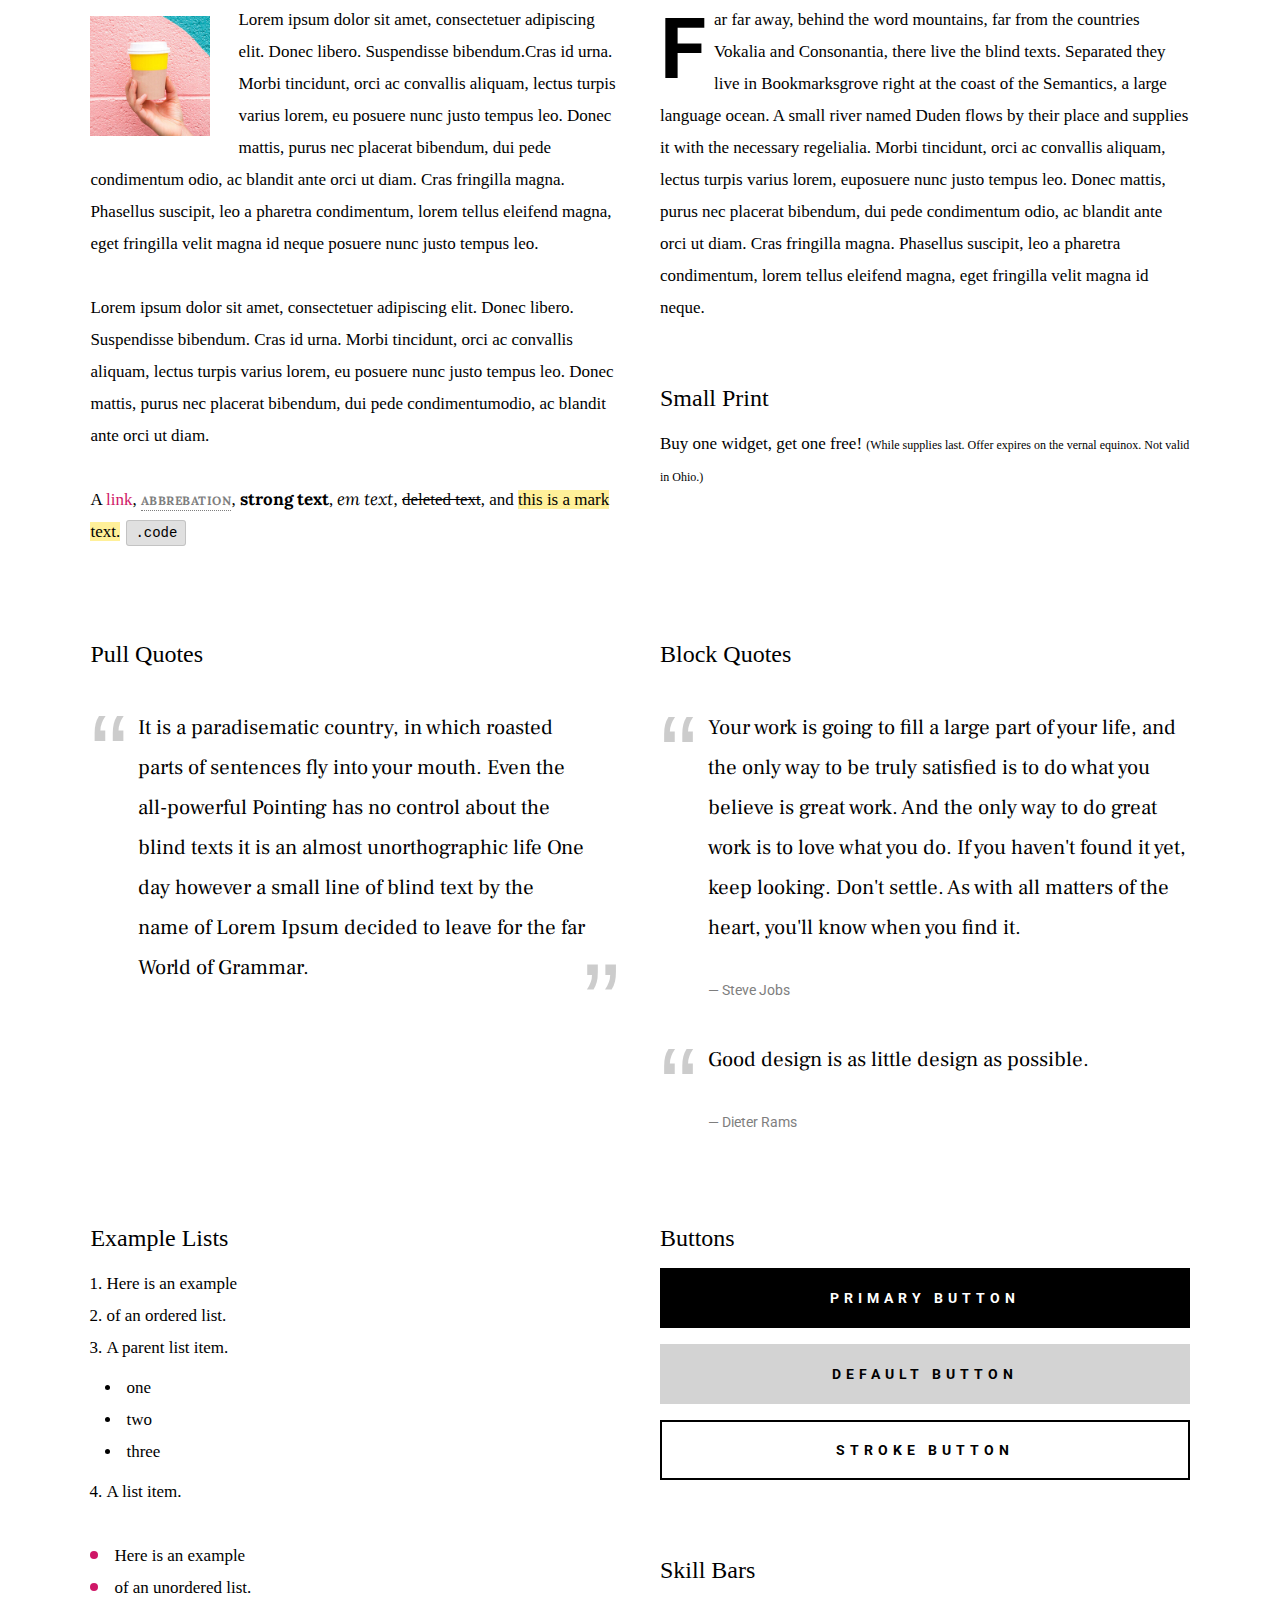
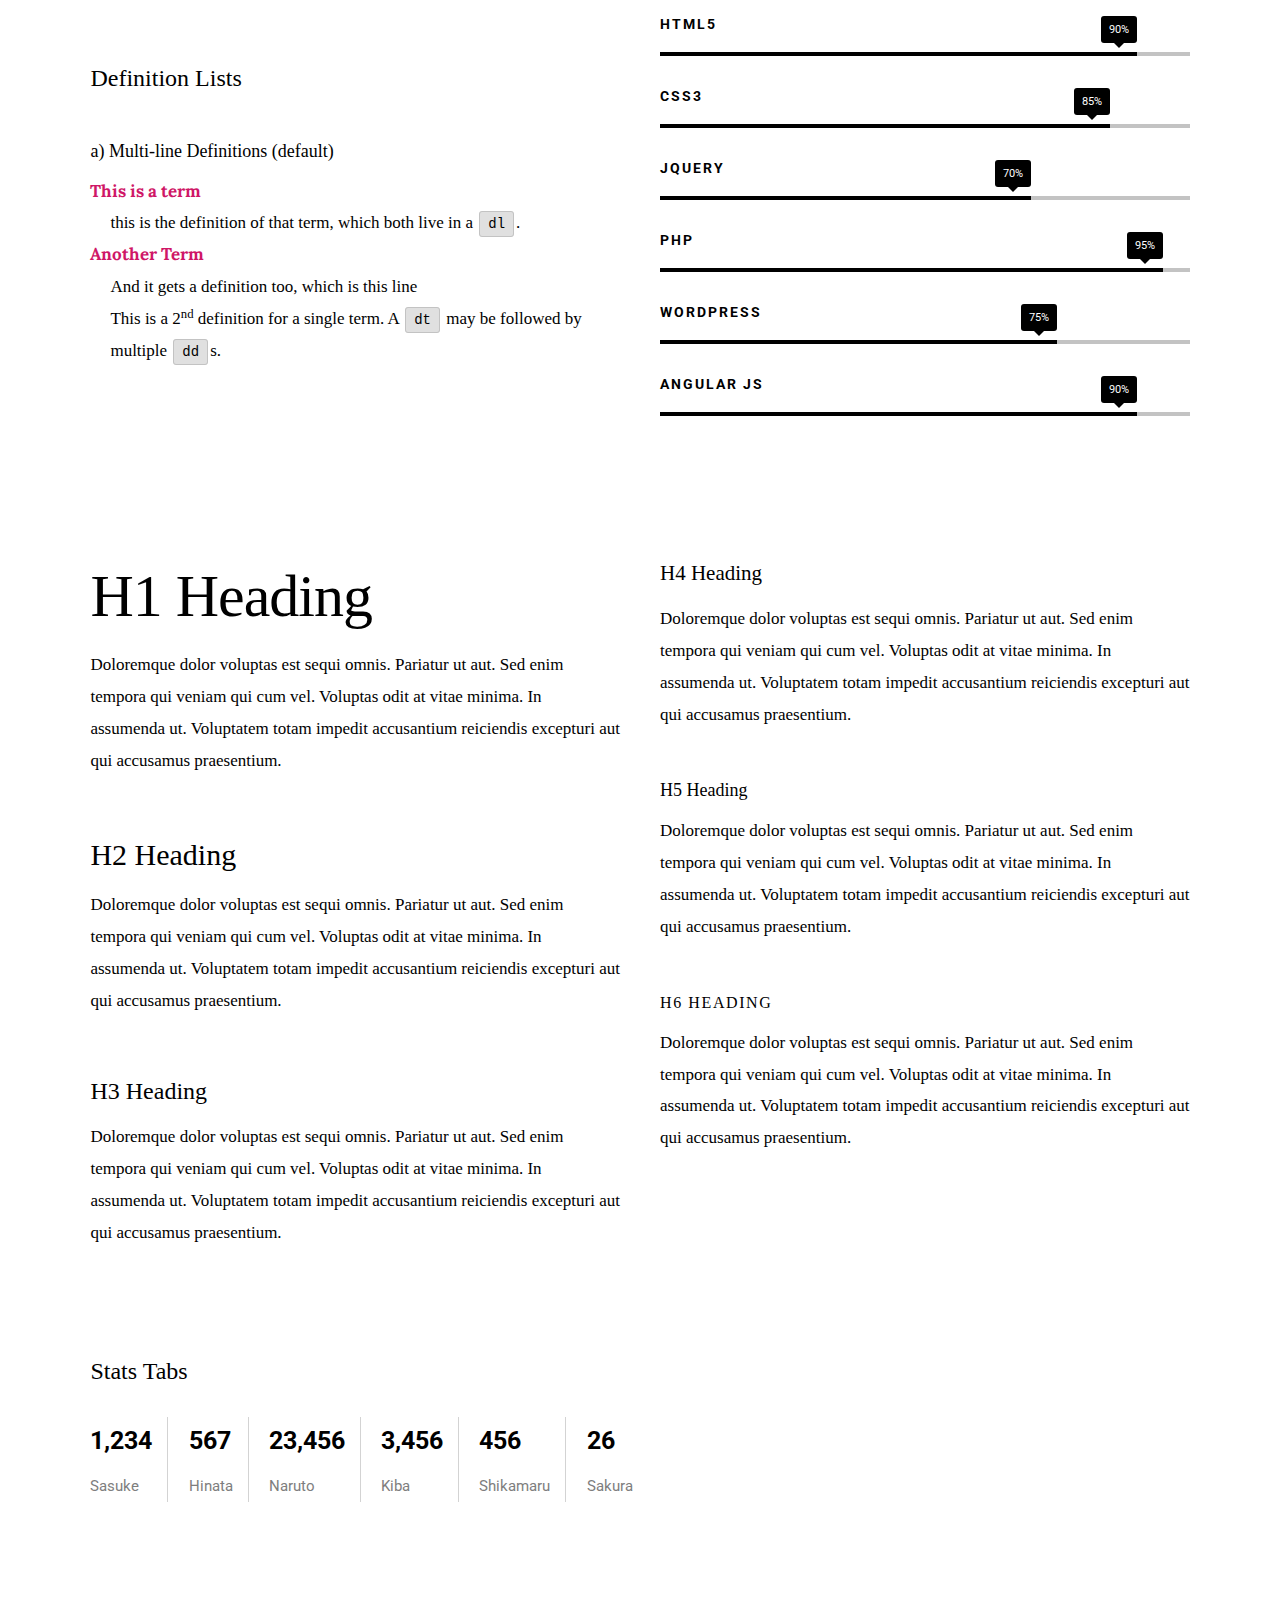
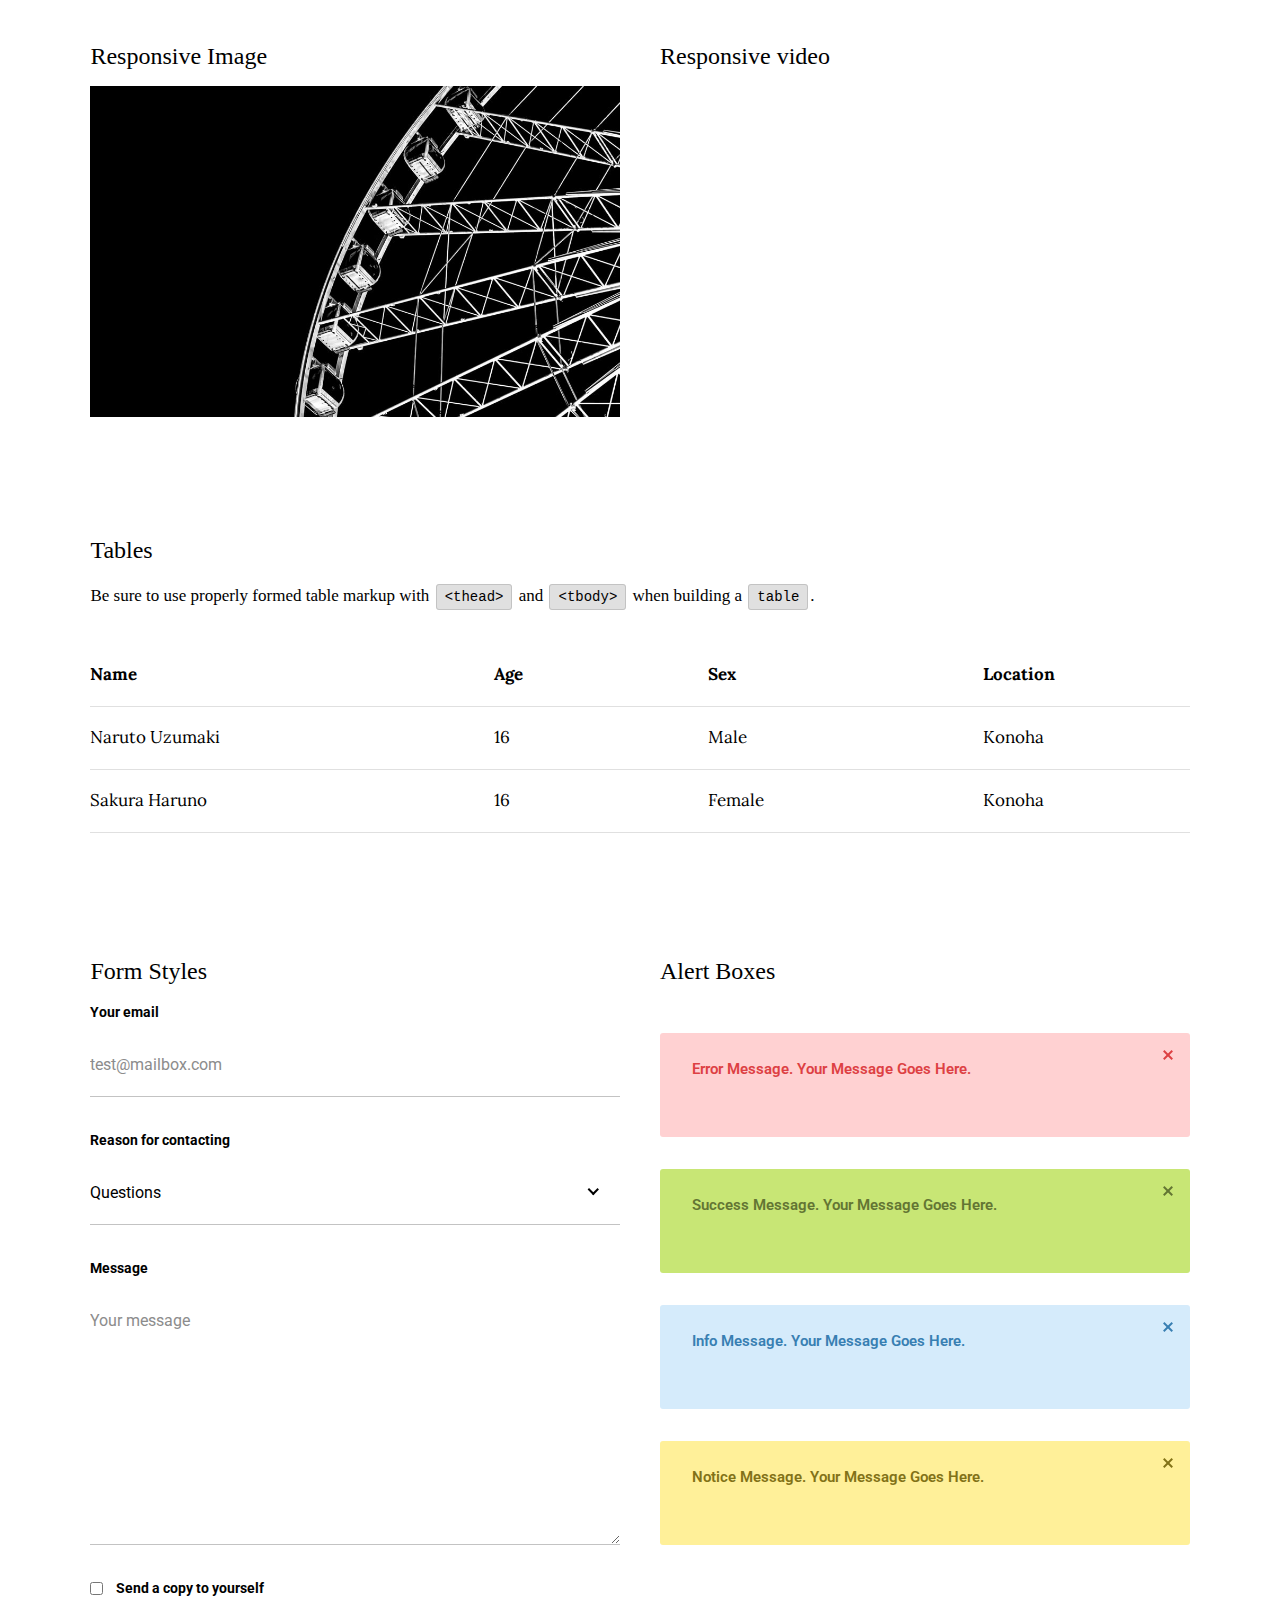
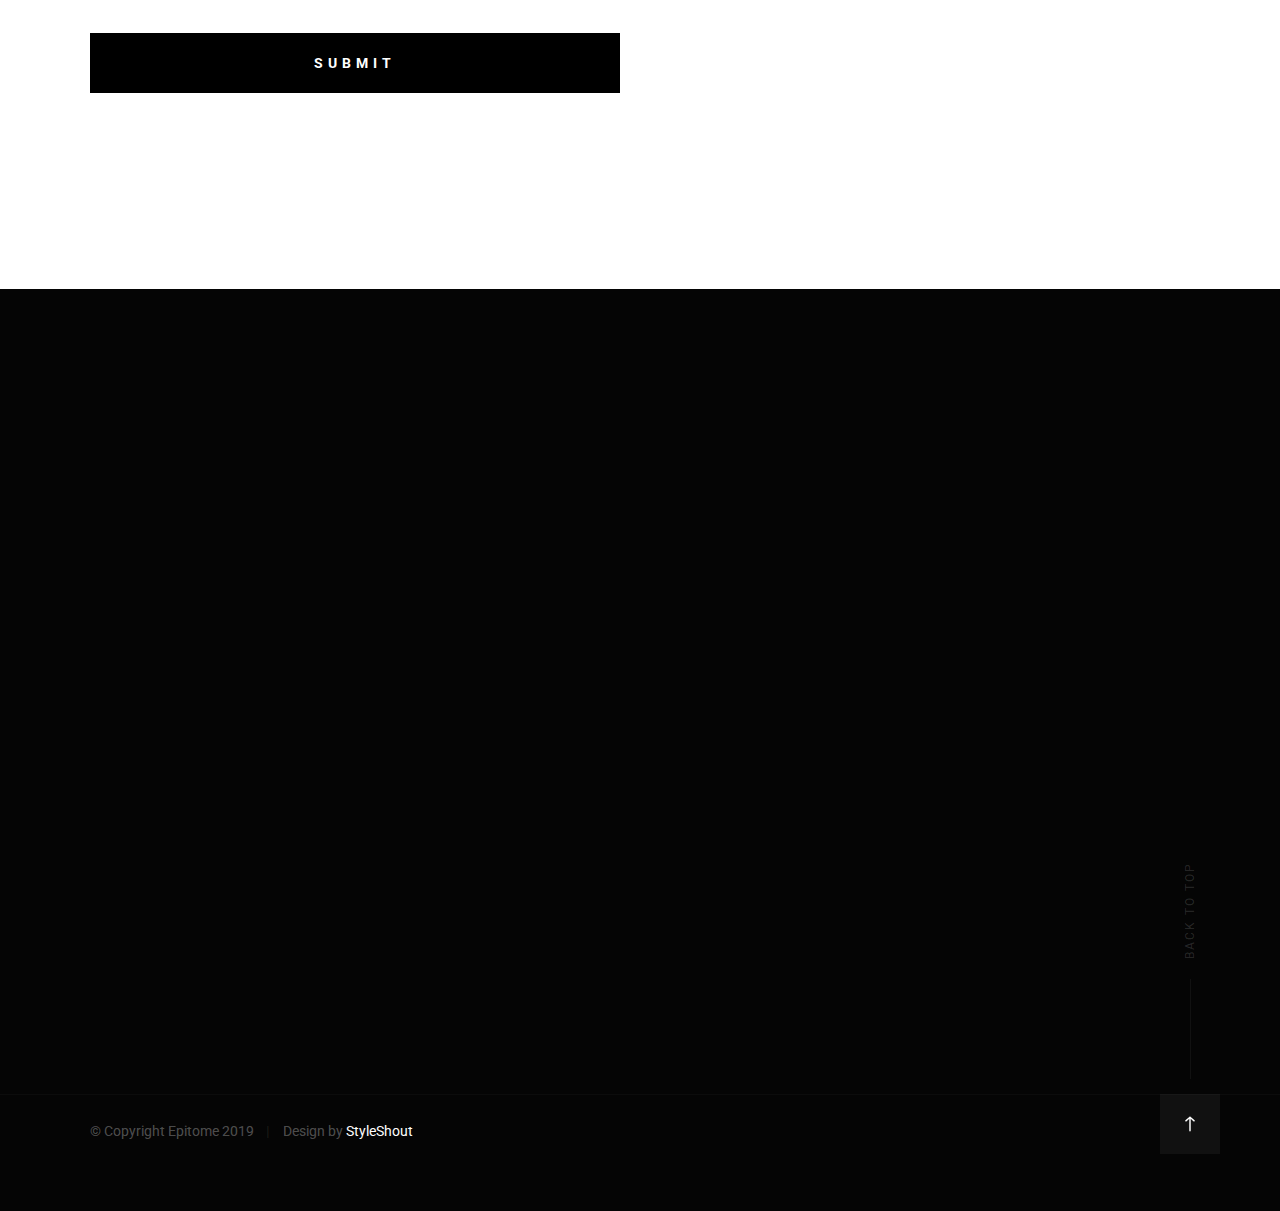
<file: styles.html>
<!DOCTYPE html>
<html class="no-js" lang="en">
<head>

    <!--- basic page needs
    ================================================== -->
    <meta charset="utf-8">
    <title>Epitome - Styles</title>
    <meta name="description" content="">
    <meta name="author" content="">

    <!-- mobile specific metas
    ================================================== -->
    <meta name="viewport" content="width=device-width, initial-scale=1">

    <!-- CSS
    ================================================== -->
    <link rel="stylesheet" href="css/base.css">
    <link rel="stylesheet" href="css/vendor.css">
    <link rel="stylesheet" href="css/main.css">

    <style type="text/css" media="screen">
        .s-styles { 
            background-color: #ffffff;
            padding-top: 21.6rem;
            padding-bottom: 14.8rem;
        }

        .display-1 {
            font-family: "Frank Ruhl Libre", serif;
            font-size: 5.5rem;
            line-height: 1.236;
            letter-spacing: -0.03rem;
            margin-top: 0;
            margin-bottom: 2.8rem;
        }

    </style>

    <!-- script
    ================================================== -->
    <script src="js/modernizr.js"></script>
    <script src="js/pace.min.js"></script>

    <!-- favicons
    ================================================== -->
    <link rel="apple-touch-icon" sizes="180x180" href="apple-touch-icon.png">
    <link rel="icon" type="image/png" sizes="32x32" href="favicon-32x32.png">
    <link rel="icon" type="image/png" sizes="16x16" href="favicon-16x16.png">
    <link rel="manifest" href="site.webmanifest">

</head>

<body id="top">

    <div id="preloader">
        <div id="loader"></div>
    </div>

    <!-- site header
    ================================================== -->
    <header class="s-header">

        <div class="header-logo">
            <a class="site-logo" href="index.html">
                <img src="images/logo.svg" alt="Homepage">
            </a>
        </div>

        <nav class="header-nav-wrap">
            <ul class="header-main-nav">
                <li class="current"><a href="index.html#intro" title="intro">Intro</a></li>
                <li><a href="index.html#about" title="about">About</a></li>
                <li><a href="index.html#services" title="services">Services</a></li>
                <li><a href="index.html#works" title="works">Works</a></li>
                <li><a class="smoothscroll" href="#contact" title="contact us">Say Hello</a></li>	
            </ul>

            <ul class="header-social">
                <li><a href="#0"><i class="fab fa-facebook-f" aria-hidden="true"></i></a></li>
                <li><a href="#0"><i class="fab fa-twitter" aria-hidden="true"></i></a></li>
                <li><a href="#0"><i class="fab fa-dribbble" aria-hidden="true"></i></a></li>
                <li><a href="#0"><i class="fab fa-behance" aria-hidden="true"></i></a></li>
            </ul>
        </nav>

        <a class="header-menu-toggle" href="#"><span>Menu</span></a>

    </header> <!-- end s-header -->


    <!-- intro
    ================================================== -->
    <section id="intro" class="s-intro target-section">

        <div class="row intro-content">

            <div class="column large-9 mob-full intro-text">
                <h3>Hello, I'm John Doe</h3>
                <h1>
                    Digital Designer <br>
                    and Web Developer <br>
                    Based In Somewhere.
                </h1>
            </div>

            <div class="intro-scroll">
                <a href="#styles" class="intro-scroll-link smoothscroll">
                    Scroll For More
                </a>
            </div>

            <div class="intro-grid"></div>
            <div class="intro-pic"></div>

        </div> <!-- end row -->

    </section> <!-- end intro -->


    <!-- styles
    ================================================== -->
    <section id="styles" class="s-styles">
        
        <div class="row narrow section-intro add-bottom text-center">

            <div class="column large-full">

                <h1 class="display-1">Style Guide.</h1>

                <p class="lead">Lorem ipsum Officia elit ad tempor dolore est ex incididunt incididunt occaecat culpa deserunt 
                sunt labore in cillum ullamco magna in Excepteur consequat in reprehenderit proident mollit incididunt officia commodo.
                Duis ea officia sed dolor pariatur enim dolore dolore quis incididunt nulla exercitation commodo veniam et ea incididunt.
                </p>

            </div>

        </div>

        <div class="row">

            <div class="column large-6 tab-full">

                <h3>Paragraph and Image</h3>

                <p><a href="#"><img width="120" height="120" class="pull-left" alt="sample-image" src="images/sample-image.jpg"></a>
                Lorem ipsum dolor sit amet, consectetuer adipiscing elit. Donec libero. Suspendisse bibendum.Cras id urna. Morbi 
                tincidunt, orci ac convallis aliquam, lectus turpis varius lorem, eu posuere nunc justo tempus leo. Donec mattis, 
                purus nec placerat bibendum, dui pede condimentum odio, ac blandit ante orci ut diam. Cras fringilla magna. 
                Phasellus suscipit, leo a pharetra condimentum, lorem tellus eleifend magna, eget fringilla velit magna id 
                neque posuere nunc justo tempus leo. </p>

                <p>
                Lorem ipsum dolor sit amet, consectetuer adipiscing elit. Donec libero. Suspendisse bibendum. Cras id urna. 
                Morbi tincidunt, orci ac convallis aliquam, lectus turpis varius lorem, eu posuere nunc justo tempus leo. 
                Donec mattis, purus nec placerat bibendum, dui pede condimentumodio, ac blandit ante orci ut diam.	
                </p>

                <p>A <a href="#">link</a>,
                <abbr title="this really isn't a very good description">abbrebation</abbr>,
                <strong>strong text</strong>,
                <em>em text</em>,
                <del>deleted text</del>, and
                <mark>this is a mark text.</mark>
                <code>.code</code>
                </p>

            </div>

            <div class="column large-6 tab-full">

                <h3>Drop Caps</h3>

                <p class="drop-cap">Far far away, behind the word mountains, far from the countries Vokalia and Consonantia,
                there live the blind texts. Separated they live in Bookmarksgrove right at the coast of the
                Semantics, a large language ocean. A small river named Duden flows by their place and supplies it with the 
                necessary regelialia. Morbi tincidunt, orci ac convallis aliquam, lectus turpis varius lorem, 
                euposuere nunc justo tempus leo. Donec mattis, purus nec placerat bibendum, dui pede condimentum odio, 
                ac blandit ante orci ut diam. Cras fringilla magna. Phasellus suscipit, leo a pharetra condimentum, 
                lorem tellus eleifend magna, eget fringilla velit magna id neque.
                </p>

                <h3>Small Print</h3>

                <p>Buy one widget, get one free!
                <small>(While supplies last. Offer expires on the vernal equinox. Not valid in Ohio.)</small>
                </p>

            </div>

        </div> <!-- end row -->

        <div class="row">

            <div class="column large-6 tab-full">

                <h3>Pull Quotes</h3>

                <aside class="pull-quote">
                    <blockquote>
                    <p>It is a paradisematic country, in which roasted parts of
                    sentences fly into your mouth. Even the all-powerful Pointing has no control about the blind
                    texts it is an almost unorthographic life One day however a small line of blind text by the name
                    of Lorem Ipsum decided to leave for the far World of Grammar.</p>
                    </blockquote>
                </aside>

            </div>

            <div class="column large-6 tab-full">

                <h3>Block Quotes</h3>

                <blockquote cite="http://where-i-got-my-info-from.com">
                <p>Your work is going to fill a large part of your life, and the only way to be truly satisfied is
                to do what you believe is great work. And the only way to do great work is to love what you do.
                If you haven't found it yet, keep looking. Don't settle. As with all matters of the heart, you'll know when you find it.
                </p>
                <cite>
                    <a href="#0">Steve Jobs</a>
                </cite>
                </blockquote>

                <blockquote>
                <p>Good design is as little design as possible.</p>
                <cite>Dieter Rams</cite>
                </blockquote>

            </div>

        </div> <!-- end row -->


        <div class="row half-bottom">

            <div class="column large-6 tab-full">

                <h3>Example Lists</h3>

                <ol>
                    <li>Here is an example</li>
                    <li>of an ordered list.</li>
                    <li>A parent list item.
                        <ul>
                            <li>one</li>
                            <li>two</li>
                            <li>three</li>
                        </ul>
                        </li>
                        <li>A list item.</li>
                    </ol>

                <ul class="disc">
                    <li>Here is an example</li>
                    <li>of an unordered list.</li>
                </ul>

                <h3>Definition Lists</h3>

                <h5>a) Multi-line Definitions (default) </h5>

                <dl>
                    <dt><strong>This is a term</strong></dt>
                        <dd>this is the definition of that term, which both live in a <code>dl</code>.</dd>
                    <dt><strong>Another Term</strong></dt>
                        <dd>And it gets a definition too, which is this line</dd>
                        <dd>This is a 2<sup>nd</sup> definition for a single term. A <code>dt</code> may be followed by multiple <code>dd</code>s.</dd>
                </dl>

            </div>

            <div class="column large-6 tab-full">

                <h3>Buttons</h3>

                <p>
                    <a class="btn btn--primary full-width" href="#0">Primary Button</a>
                    <a class="btn full-width" href="#0">Default Button</a>
                    <a class="btn btn--stroke full-width" href="#0">Stroke Button</a>
                </p>

                <h3>Skill Bars</h3>
                
                <ul class="skill-bars">
                    <li>
                    <div class="progress percent90"><span>90%</span></div>
                    <strong>HTML5</strong>
                    </li>
                    <li>
                    <div class="progress percent85"><span>85%</span></div>
                    <strong>CSS3</strong>
                    </li>
                    <li>
                    <div class="progress percent70"><span>70%</span></div>
                    <strong>JQuery</strong>
                    </li>
                    <li>
                    <div class="progress percent95"><span>95%</span></div>
                    <strong>PHP</strong>
                    </li>
                    <li>
                    <div class="progress percent75"><span>75%</span></div>
                    <strong>Wordpress</strong>
                    </li>
                    <li>
                    <div class="progress percent90"><span>90%</span></div>
                    <strong>Angular JS</strong>
                    </li>
                </ul>

            </div>

        </div> <!-- end row -->

        <div class="row half-bottom">

            <div class="column large-6 tab-full">
                    
                <h1>H1 Heading</h1>
                <p>Doloremque dolor voluptas est sequi omnis. Pariatur ut aut. Sed enim tempora qui veniam qui cum vel. 
                Voluptas odit at vitae minima. In assumenda ut. Voluptatem totam impedit accusantium reiciendis excepturi aut qui accusamus praesentium.</p>

                <h2>H2 Heading</h2>
                <p>Doloremque dolor voluptas est sequi omnis. Pariatur ut aut. Sed enim tempora qui veniam qui cum vel. 
                Voluptas odit at vitae minima. In assumenda ut. Voluptatem totam impedit accusantium reiciendis excepturi aut qui accusamus praesentium.</p>

                <h3>H3 Heading</h3>
                <p>Doloremque dolor voluptas est sequi omnis. Pariatur ut aut. Sed enim tempora qui veniam qui cum vel. 
                Voluptas odit at vitae minima. In assumenda ut. Voluptatem totam impedit accusantium reiciendis excepturi aut qui accusamus praesentium.</p>

            </div>

            <div class="column large-6 tab-full">
                    
                <h4>H4 Heading</h4>
                <p>Doloremque dolor voluptas est sequi omnis. Pariatur ut aut. Sed enim tempora qui veniam qui cum vel. 
                Voluptas odit at vitae minima. In assumenda ut. Voluptatem totam impedit accusantium reiciendis excepturi aut qui accusamus praesentium.</p>

                <h5>H5 Heading</h5>
                <p>Doloremque dolor voluptas est sequi omnis. Pariatur ut aut. Sed enim tempora qui veniam qui cum vel. 
                Voluptas odit at vitae minima. In assumenda ut. Voluptatem totam impedit accusantium reiciendis excepturi aut qui accusamus praesentium.</p>

                <h6>H6 Heading</h6>
                <p>Doloremque dolor voluptas est sequi omnis. Pariatur ut aut. Sed enim tempora qui veniam qui cum vel. 
                Voluptas odit at vitae minima. In assumenda ut. Voluptatem totam impedit accusantium reiciendis excepturi aut qui accusamus praesentium.</p>

            </div>

        </div>

        <div class="row half-bottom">

            <div class="column large-full">

                    <h3>Stats Tabs</h3>

                <ul class="stats-tabs">
                    <li><a href="#">1,234 <em>Sasuke</em></a></li>
                    <li><a href="#">567 <em>Hinata</em></a></li>
                    <li><a href="#">23,456 <em>Naruto</em></a></li>
                    <li><a href="#">3,456 <em>Kiba</em></a></li>
                    <li><a href="#">456 <em>Shikamaru</em></a></li>
                    <li><a href="#">26 <em>Sakura</em></a></li>
                </ul>

            </div>

        </div> <!-- end row -->

        <div class="row half-bottom">

            <div class="column large-6 tab-full">

                <h3>Responsive Image</h3>
                <p><img src="images/wheel-500.jpg" 
                    srcset="images/wheel-1000.jpg 1000w, 
                    images/wheel-500.jpg 500w" 
                    sizes="(max-width: 1000px) 100vw, 1000px" alt="">
                </p>

            </div>

            <div class="column large-6 tab-full">

                <h3>Responsive video</h3>

                <div class="video-container">
                <iframe src="https://player.vimeo.com/video/14592941?color=00a650&title=0&byline=0&portrait=0" width="500" height="281" frameborder="0" webkitallowfullscreen mozallowfullscreen allowfullscreen></iframe> 
                </div>

            </div>
            
        </div> <!-- end row -->

        <div class="row add-bottom">

            <div class="column large-full">

                <h3>Tables</h3>
                <p>Be sure to use properly formed table markup with <code>&lt;thead&gt;</code> and <code>&lt;tbody&gt;</code> when building a <code>table</code>.</p>

                <div class="table-responsive">

                    <table>
                            <thead>
                            <tr>
                                <th>Name</th>
                                <th>Age</th>
                                <th>Sex</th>
                                <th>Location</th>
                            </tr>
                            </thead>
                            <tbody>
                            <tr>
                                <td>Naruto Uzumaki</td>
                                <td>16</td>
                                <td>Male</td>
                                <td>Konoha</td>
                            </tr>
                            <tr>
                                <td>Sakura Haruno</td>
                                <td>16</td>
                                <td>Female</td>
                                <td>Konoha</td>
                            </tr>
                            </tbody>
                    </table>

                </div>

            </div>
            
        </div> <!-- end row -->    

        <div class="row">

            <div class="column large-6 tab-full">

                <h3>Form Styles</h3>

                <form>
                    <div>
                        <label for="sampleInput">Your email</label>
                        <input class="full-width" type="email" placeholder="test@mailbox.com" id="sampleInput">
                    </div>
                    <div>
                        <label for="sampleRecipientInput">Reason for contacting</label>
                        <div class="ss-custom-select">
                            <select class="full-width" id="sampleRecipientInput">
                                <option value="Option 1">Questions</option>
                                <option value="Option 2">Report</option>
                                <option value="Option 3">Others</option>
                            </select>
                        </div>
                    </div>
                    
                    <label for="exampleMessage">Message</label>
                    <textarea class="full-width" placeholder="Your message" id="exampleMessage"></textarea>

                    <label class="add-bottom">
                        <input type="checkbox">
                        <span class="label-text">Send a copy to yourself</span>
                    </label>
                
                    <input class="btn--primary full-width" type="submit" value="Submit">
                </form>

            </div>

            <div class="column large-6 tab-full">

                <h3>Alert Boxes</h3>

                <br>
                
                <div class="alert-box alert-box--error hideit">
                    <p>Error Message. Your Message Goes Here.</p>
                    <i class="fa fa-times alert-box__close" aria-hidden="true"></i>
                </div><!-- end error -->
                        
                <div class="alert-box alert-box--success hideit">
                    <p>Success Message. Your Message Goes Here.</p>
                    <i class="fa fa-times alert-box__close" aria-hidden="true"></i>
                </div><!-- end success -->
                        
                <div class="alert-box alert-box--info hideit">
                    <p>Info Message. Your Message Goes Here.</p>
                    <i class="fa fa-times alert-box__close" aria-hidden="true"></i>
                </div><!-- end info -->
                        
                <div class="alert-box alert-box--notice hideit">
                    <p>Notice Message. Your Message Goes Here.</p>
                    <i class="fa fa-times alert-box__close" aria-hidden="true"></i>
                </div><!-- end notice -->
            
            </div>

        </div> <!-- end row -->

    </section> <!-- end styles -->


    <!-- contact
    ================================================== -->
    <section id="contact" class="s-contact ss-dark target-section">

        <div class="row heading-block" data-aos="fade-up">
            <div class="column large-full">
                <h2 class="section-heading">Get In Touch</h2>
            </div>
        </div>

        <div class="row contact-main" data-aos="fade-up">
            <div class="column large-full">
                <p class="contact-email">
                    <a href="mailto:#0">hello@epitome.com</a>
                </p>

                <p class="section-desc">
                I'm happy to connect, listen and help. Let's work together and build
                something awesome. Let's turn your idea to an even greater product.
                <a href="mailto:#0">Email Me</a>.
                </p>
            </div>
        </div>

        <div class="row contact-infos" data-aos="fade-up">

            <div class="column large-5 medium-full contact-phone">
                <h4>Call Me</h4>
                <a href="tel:197-543-2345">+197 543 2345</a>
            </div>

            <div class="column large-7 medium-full contact-social">
                <h4>Social</h4>
                <ul>
                    <li><a href="#0" title="Facebook">Facebook</a></li>
                    <li><a href="#0" title="Twitter">Twitter</a></li>
                    <li><a href="#0" title="Instagram">Instagram</a></li>
                </ul>
            </div>

        </div> <!-- end contact-infos -->

    </section> <!-- end s-contact -->


    <!-- footer
    ================================================== -->
    <footer>
        <div class="row">
            <div class="column large-full ss-copyright">
                <span>© Copyright Epitome 2019</span> 
                <span>Design by <a href="https://www.styleshout.com/">StyleShout</a></span>
            </div>
        </div>

        <div class="ss-go-top">
            <a class="smoothscroll" title="Back to Top" href="#top"></a>
        </div>
    </footer>


    <!-- photoswipe background
    ================================================== -->
    <div aria-hidden="true" class="pswp" role="dialog" tabindex="-1">

        <div class="pswp__bg"></div>
        <div class="pswp__scroll-wrap">

            <div class="pswp__container">
                <div class="pswp__item"></div>
                <div class="pswp__item"></div>
                <div class="pswp__item"></div>
            </div>

            <div class="pswp__ui pswp__ui--hidden">
                <div class="pswp__top-bar">
                    <div class="pswp__counter"></div><button class="pswp__button pswp__button--close" title="Close (Esc)"></button> <button class="pswp__button pswp__button--share" title=
                    "Share"></button> <button class="pswp__button pswp__button--fs" title="Toggle fullscreen"></button> <button class="pswp__button pswp__button--zoom" title=
                    "Zoom in/out"></button>
                    <div class="pswp__preloader">
                        <div class="pswp__preloader__icn">
                            <div class="pswp__preloader__cut">
                                <div class="pswp__preloader__donut"></div>
                            </div>
                        </div>
                    </div>
                </div>
                <div class="pswp__share-modal pswp__share-modal--hidden pswp__single-tap">
                    <div class="pswp__share-tooltip"></div>
                </div><button class="pswp__button pswp__button--arrow--left" title="Previous (arrow left)"></button> <button class="pswp__button pswp__button--arrow--right" title=
                "Next (arrow right)"></button>
                <div class="pswp__caption">
                    <div class="pswp__caption__center"></div>
                </div>
            </div>

        </div>

    </div><!-- end photoSwipe background -->


    <!-- Java Script
    ================================================== -->
    <script src="js/jquery-3.2.1.min.js"></script>
    <script src="js/plugins.js"></script>
    <script src="js/main.js"></script>

</body>
</file>
<file: css/base.css>
/* =================================================================== 
 *
 *  Epitome Base Stylesheet
 *  Template Ver. 1.0.0
 *  04-22-2019
 *  ------------------------------------------------------------------
 *
 *  TOC:
 *  # imports
 *  # normalize
 *  # basic/base setup styles
 *	# grid v2 
 *		## medium screen devices
 *		## tablets
 *		## mobile devices
 *		## small mobile devices <= 400px	
 *	# block grids
 *		## block grids - medium screen devices
 *		## block grids - tablets
 *		## block grids - mobile devices
 *		## block grids - small mobile devices <= 400px
 *	# MISC
 *
 * =================================================================== */


/* ===================================================================
 * # imports 
 *
 * ------------------------------------------------------------------- */
@import url("https://fonts.googleapis.com/css?family=Frank+Ruhl+Libre:400,500|Lora:400,400i,700,700i|Roboto:300,400,500,600,700");
@import url("font-awesome/css/fontawesome-all.css");


/* ==========================================================================
 * # normalize
 * normalize.css v8.0.1 | MIT License |
 * github.com/necolas/normalize.css
 *
 * -------------------------------------------------------------------------- */

/* ------------------------------------------------------------------- 
 * ## document
 * ------------------------------------------------------------------- */

/* 1. Correct the line height in all browsers.
 * 2. Prevent adjustments of font size after orientation changes in iOS.*/
html {
	line-height: 1.15;  /* 1 */
	-webkit-text-size-adjust: 100%;  /* 2 */
}

/* ------------------------------------------------------------------- 
 * ## sections
 * ------------------------------------------------------------------- */

/* Remove the margin in all browsers. */
body {
	margin: 0;
}

/* Render the `main` element consistently in IE. */
main {
	display: block;
}

/* Correct the font size and margin on `h1` elements within `section` and
 * `article` contexts in Chrome, Firefox, and Safari. */
h1 {
	font-size: 2em;
	margin: 0.67em 0;
}

/* ------------------------------------------------------------------- 
 * ## grouping
 * ------------------------------------------------------------------- */

/* 1. Add the correct box sizing in Firefox.
 * 2. Show the overflow in Edge and IE. */
hr {
	box-sizing: content-box;  /* 1 */
	height: 0;  /* 1 */
	overflow: visible;  /* 2 */
}

/* 1. Correct the inheritance and scaling of font size in all browsers.
 * 2. Correct the odd `em` font sizing in all browsers. */
pre {
	font-family: monospace, monospace;  /* 1 */
	font-size: 1em;  /* 2 */
}

/* ------------------------------------------------------------------- 
 * ## text-level semantics
 * ------------------------------------------------------------------- */

/* Remove the gray background on active links in IE 10. */
a {
	background-color: transparent;
}

/* 1. Remove the bottom border in Chrome 57-
 * 2. Add the correct text decoration in Chrome, Edge, IE, Opera, and Safari. */
abbr[title] {
	border-bottom: none;  /* 1 */
	text-decoration: underline;  /* 2 */
	text-decoration: underline dotted;  /* 2 */
}

/* Add the correct font weight in Chrome, Edge, and Safari. */
b,
strong {
	font-weight: bolder;
}

/* 1. Correct the inheritance and scaling of font size in all browsers.
 * 2. Correct the odd `em` font sizing in all browsers. */
code,
kbd,
samp {
	font-family: monospace, monospace;  /* 1 */
	font-size: 1em;  /* 2 */
}

/* Add the correct font size in all browsers. */
small {
	font-size: 80%;
}

/* Prevent `sub` and `sup` elements from affecting the line height in
 * all browsers. */
sub,
sup {
	font-size: 75%;
	line-height: 0;
	position: relative;
	vertical-align: baseline;
}

sub {
	bottom: -0.25em;
}

sup {
	top: -0.5em;
}

/* ------------------------------------------------------------------- 
 * ## embedded content
 * ------------------------------------------------------------------- */

/* Remove the border on images inside links in IE 10. */
img {
	border-style: none;
}

/* ------------------------------------------------------------------- 
 * ## forms
 * ------------------------------------------------------------------- */

/* 1. Change the font styles in all browsers.
 * 2. Remove the margin in Firefox and Safari. */
button,
input,
optgroup,
select,
textarea {
	font-family: inherit;  /* 1 */
	font-size: 100%;  /* 1 */
	line-height: 1.15;  /* 1 */
	margin: 0;  /* 2 */
}

/* Show the overflow in IE.
 * 1. Show the overflow in Edge. */
button,
input {

	/* 1 */
	overflow: visible;
}

/* Remove the inheritance of text transform in Edge, Firefox, and IE.
 * 1. Remove the inheritance of text transform in Firefox. */
button,
select {

	/* 1 */
	text-transform: none;
}

/* Correct the inability to style clickable types in iOS and Safari. */
button,
[type="button"],
[type="reset"],
[type="submit"] {
	-webkit-appearance: button;
}

/* Remove the inner border and padding in Firefox. */
button::-moz-focus-inner,
[type="button"]::-moz-focus-inner,
[type="reset"]::-moz-focus-inner,
[type="submit"]::-moz-focus-inner {
	border-style: none;
	padding: 0;
}

/* Restore the focus styles unset by the previous rule. */
button:-moz-focusring,
[type="button"]:-moz-focusring,
[type="reset"]:-moz-focusring,
[type="submit"]:-moz-focusring {
	outline: 1px dotted ButtonText;
}

/* Correct the padding in Firefox. */
fieldset {
	padding: 0.35em 0.75em 0.625em;
}

/* 1. Correct the text wrapping in Edge and IE.
 * 2. Correct the color inheritance from `fieldset` elements in IE.
 * 3. Remove the padding so developers are not caught out when they zero out
 *    `fieldset` elements in all browsers. */
legend {
	box-sizing: border-box;  /* 1 */
	color: inherit;  /* 2 */
	display: table;  /* 1 */
	max-width: 100%;  /* 1 */
	padding: 0;  /* 3 */
	white-space: normal;  /* 1 */
}

/* Add the correct vertical alignment in Chrome, Firefox, and Opera. */
progress {
	vertical-align: baseline;
}

/* Remove the default vertical scrollbar in IE 10+. */
textarea {
	overflow: auto;
}

/* 1. Add the correct box sizing in IE 10.
 * 2. Remove the padding in IE 10. */
[type="checkbox"],
[type="radio"] {
	box-sizing: border-box;  /* 1 */
	padding: 0;  /* 2 */
}

/* Correct the cursor style of increment and decrement buttons in Chrome. */
[type="number"]::-webkit-inner-spin-button,
[type="number"]::-webkit-outer-spin-button {
	height: auto;
}

/* 1. Correct the odd appearance in Chrome and Safari.
 * 2. Correct the outline style in Safari. */
[type="search"] {
	-webkit-appearance: textfield;  /* 1 */
	outline-offset: -2px;  /* 2 */
}

/* Remove the inner padding in Chrome and Safari on macOS. */
[type="search"]::-webkit-search-decoration {
	-webkit-appearance: none;
}

/* 1. Correct the inability to style clickable types in iOS and Safari.
 * 2. Change font properties to `inherit` in Safari. */
::-webkit-file-upload-button {
	-webkit-appearance: button;  /* 1 */
	font: inherit;  /* 2 */
}

/* ------------------------------------------------------------------- 
 * ## interactive
 * ------------------------------------------------------------------- */

/* Add the correct display in Edge, IE 10+, and Firefox. */
details {
	display: block;
}

/* Add the correct display in all browsers. */
summary {
	display: list-item;
}

/* ------------------------------------------------------------------- 
 * ## misc
 * ------------------------------------------------------------------- */

/* Add the correct display in IE 10+. */
template {
	display: none;
}

/* Add the correct display in IE 10. */
[hidden] {
	display: none;
}



/* ===================================================================
 * # basic/base setup styles
 *
 * ------------------------------------------------------------------- */
html {
	font-size: 62.5%;
	box-sizing: border-box;
}

*,
*::before,
*::after {
	box-sizing: inherit;
}

body {
	font-weight: normal;
	line-height: 1;
	word-wrap: break-word;
	-moz-font-smoothing: grayscale;
	-moz-osx-font-smoothing: grayscale;
	-webkit-font-smoothing: antialiased;
	-webkit-overflow-scrolling: touch;
	-webkit-text-size-adjust: none;
}

/* ------------------------------------------------------------------- 
 * ## Media
 * ------------------------------------------------------------------- */
svg,
img,
video
embed,
iframe,
object {
	max-width: 100%;
	height: auto;
}

/* ------------------------------------------------------------------- 
 * ## Typography resets 
 * ------------------------------------------------------------------- */
div, dl, dt, dd, ul, ol, li, h1, h2, h3, h4, h5, h6, pre, form, p, blockquote, th, td {
	margin: 0;
	padding: 0;
}

p {
	font-size: inherit;
	text-rendering: optimizeLegibility;
}

em,
i {
	font-style: italic;
	line-height: inherit;
}

strong,
b {
	font-weight: bold;
	line-height: inherit;
}

small {
	font-size: 60%;
	line-height: inherit;
}

ol,
ul {
	list-style: none;
}

li {
	display: block;
}

/* ------------------------------------------------------------------- 
 * ## links
 * ------------------------------------------------------------------- */
a {
	text-decoration: none;
	line-height: inherit;
}

a img {
	border: none;
}

/* ------------------------------------------------------------------- 
 * ## inputs
 * ------------------------------------------------------------------- */
fieldset {
	margin: 0;
	padding: 0;
}

input[type="email"],
input[type="number"],
input[type="search"],
input[type="text"],
input[type="tel"],
input[type="url"],
input[type="password"],
textarea {
	-webkit-appearance: none;
	-moz-appearance: none;
	appearance: none;
}



/* ===================================================================
 * # grid v2.0.0 
 *
 *   -----------------------------------------------------------------
 * - Grid breakpoints are based on MAXIMUM WIDTH media queries, 
 *   meaning they apply to that one breakpoint and ALL THOSE BELOW IT.
 * - Grid columns without a specified width will automatically layout 
 *   as equal width columns.
 * ------------------------------------------------------------------- */

/* rows
 * ------------------------------------- */
.row {
	width: 89%;
	max-width: 1200px;
	margin: 0 auto;
	display: -ms-flexbox;
	display: -webkit-flex;
	display: flex;
	-webkit-flex-flow: row wrap;
	-ms-flex-flow: row wrap;
	flex-flow: row wrap;
}

.row .row {
	width: auto;
	max-width: none;
	margin-left: -20px;
	margin-right: -20px;
}

/* columns
 * -------------------------------------- */
.column {
	-webkit-flex: 1 1 0%;
	-ms-flex: 1 1 0%;
	flex: 1 1 0%;
	padding: 0 20px;
}

.collapse > .column,
.column.collapse {
	padding: 0;
}

/* flex row containers utility classes
 * ----------------------------------------- */
.row.row-wrap {
	-webkit-flex-wrap: wrap;
	-ms-flex-wrap: wrap;
	flex-wrap: wrap;
}

.row.row-nowrap {
	-webkit-flex-wrap: nowrap;
	-ms-flex-wrap: none;
	flex-wrap: nowrap;
}

.row.row-top {
	-webkit-align-items: flex-start;
	-ms-flex-align: start;
	align-items: flex-start;
}

.row.row-bottom {
	-webkit-align-items: flex-end;
	-ms-flex-align: end;
	align-items: flex-end;
}

.row.row-center {
	-webkit-align-items: center;
	-ms-flex-align: center;
	align-items: center;
}

.row.row-stretch {
	-webkit-align-items: stretch;
	-ms-flex-align: stretch;
	align-items: stretch;
}

.row.row-baseline {
	-webkit-align-items: baseline;
	-ms-flex-align: baseline;
	align-items: baseline;
}

/* flex item utility alignment classes
 * ----------------------------------------- */
.align-center {
	margin: auto;
	-webkit-align-self: center;
	-ms-flex-item-align: center;
	align-self: center;
}

.align-left {
	margin-right: auto;
	-webkit-align-self: center;
	-ms-flex-item-align: center;
	align-self: center;
}

.align-right {
	margin-left: auto;
	-webkit-align-self: center;
	-ms-flex-item-align: center;
	align-self: center;
}

.align-x-center {
	margin-right: auto;
	margin-left: auto;
}

.align-x-left {
	margin-right: auto;
}

.align-x-right {
	margin-left: auto;
}

.align-y-center {
	-webkit-align-self: center;
	-ms-flex-item-align: center;
	align-self: center;
}

.align-y-top {
	-webkit-align-self: flex-start;
	-ms-flex-item-align: start;
	align-self: flex-start;
}

.align-y-bottom {
	-webkit-align-self: flex-end;
	-ms-flex-item-align: end;
	align-self: flex-end;
}

/* large screen column widths 
 * -------------------------------------- */
.large-1 {
	-webkit-flex: 0 0 8.33333%;
	-ms-flex: 0 0 8.33333%;
	flex: 0 0 8.33333%;
	max-width: 8.33333%;
}

.large-2 {
	-webkit-flex: 0 0 16.66667%;
	-ms-flex: 0 0 16.66667%;
	flex: 0 0 16.66667%;
	max-width: 16.66667%;
}

.large-3 {
	-webkit-flex: 0 0 25%;
	-ms-flex: 0 0 25%;
	flex: 0 0 25%;
	max-width: 25%;
}

.large-4 {
	-webkit-flex: 0 0 33.33333%;
	-ms-flex: 0 0 33.33333%;
	flex: 0 0 33.33333%;
	max-width: 33.33333%;
}

.large-5 {
	-webkit-flex: 0 0 41.66667%;
	-ms-flex: 0 0 41.66667%;
	flex: 0 0 41.66667%;
	max-width: 41.66667%;
}

.large-6,
.large-half {
	-webkit-flex: 0 0 50%;
	-ms-flex: 0 0 50%;
	flex: 0 0 50%;
	max-width: 50%;
}

.large-7 {
	-webkit-flex: 0 0 58.33333%;
	-ms-flex: 0 0 58.33333%;
	flex: 0 0 58.33333%;
	max-width: 58.33333%;
}

.large-8 {
	-webkit-flex: 0 0 66.66667%;
	-ms-flex: 0 0 66.66667%;
	flex: 0 0 66.66667%;
	max-width: 66.66667%;
}

.large-9 {
	-webkit-flex: 0 0 75%;
	-ms-flex: 0 0 75%;
	flex: 0 0 75%;
	max-width: 75%;
}

.large-10 {
	-webkit-flex: 0 0 83.33333%;
	-ms-flex: 0 0 83.33333%;
	flex: 0 0 83.33333%;
	max-width: 83.33333%;
}

.large-11 {
	-webkit-flex: 0 0 91.66667%;
	-ms-flex: 0 0 91.66667%;
	flex: 0 0 91.66667%;
	max-width: 91.66667%;
}

.large-12,
.large-full {
	-webkit-flex: 0 0 100%;
	-ms-flex: 0 0 100%;
	flex: 0 0 100%;
	max-width: 100%;
}

/* ------------------------------------------------------------------- 
 * ## medium screen devices
 * ------------------------------------------------------------------- */
@media screen and (max-width:1200px) {
	.row .row {
		margin-left: -16px;
		margin-right: -16px;
	}

	.column {
		padding: 0 16px;
	}

	.medium-1 {
		-webkit-flex: 0 0 8.33333%;
		-ms-flex: 0 0 8.33333%;
		flex: 0 0 8.33333%;
		max-width: 8.33333%;
	}

	.medium-2 {
		-webkit-flex: 0 0 16.66667%;
		-ms-flex: 0 0 16.66667%;
		flex: 0 0 16.66667%;
		max-width: 16.66667%;
	}

	.medium-3 {
		-webkit-flex: 0 0 25%;
		-ms-flex: 0 0 25%;
		flex: 0 0 25%;
		max-width: 25%;
	}

	.medium-4 {
		-webkit-flex: 0 0 33.33333%;
		-ms-flex: 0 0 33.33333%;
		flex: 0 0 33.33333%;
		max-width: 33.33333%;
	}

	.medium-5 {
		-webkit-flex: 0 0 41.66667%;
		-ms-flex: 0 0 41.66667%;
		flex: 0 0 41.66667%;
		max-width: 41.66667%;
	}

	.medium-6,
	.medium-half {
		-webkit-flex: 0 0 50%;
		-ms-flex: 0 0 50%;
		flex: 0 0 50%;
		max-width: 50%;
	}

	.medium-7 {
		-webkit-flex: 0 0 58.33333%;
		-ms-flex: 0 0 58.33333%;
		flex: 0 0 58.33333%;
		max-width: 58.33333%;
	}

	.medium-8 {
		-webkit-flex: 0 0 66.66667%;
		-ms-flex: 0 0 66.66667%;
		flex: 0 0 66.66667%;
		max-width: 66.66667%;
	}

	.medium-9 {
		-webkit-flex: 0 0 75%;
		-ms-flex: 0 0 75%;
		flex: 0 0 75%;
		max-width: 75%;
	}

	.medium-10 {
		-webkit-flex: 0 0 83.33333%;
		-ms-flex: 0 0 83.33333%;
		flex: 0 0 83.33333%;
		max-width: 83.33333%;
	}

	.medium-11 {
		-webkit-flex: 0 0 91.66667%;
		-ms-flex: 0 0 91.66667%;
		flex: 0 0 91.66667%;
		max-width: 91.66667%;
	}

	.medium-12,
	.medium-full {
		-webkit-flex: 0 0 100%;
		-ms-flex: 0 0 100%;
		flex: 0 0 100%;
		max-width: 100%;
	}

}

/* ------------------------------------------------------------------- 
 * ## tablets
 * ------------------------------------------------------------------- */
@media screen and (max-width:800px) {
	.tab-1 {
		-webkit-flex: 0 0 8.33333%;
		-ms-flex: 0 0 8.33333%;
		flex: 0 0 8.33333%;
		max-width: 8.33333%;
	}

	.tab-2 {
		-webkit-flex: 0 0 16.66667%;
		-ms-flex: 0 0 16.66667%;
		flex: 0 0 16.66667%;
		max-width: 16.66667%;
	}

	.tab-3 {
		-webkit-flex: 0 0 25%;
		-ms-flex: 0 0 25%;
		flex: 0 0 25%;
		max-width: 25%;
	}

	.tab-4 {
		-webkit-flex: 0 0 33.33333%;
		-ms-flex: 0 0 33.33333%;
		flex: 0 0 33.33333%;
		max-width: 33.33333%;
	}

	.tab-5 {
		-webkit-flex: 0 0 41.66667%;
		-ms-flex: 0 0 41.66667%;
		flex: 0 0 41.66667%;
		max-width: 41.66667%;
	}

	.tab-6,
	.tab-half {
		-webkit-flex: 0 0 50%;
		-ms-flex: 0 0 50%;
		flex: 0 0 50%;
		max-width: 50%;
	}

	.tab-7 {
		-webkit-flex: 0 0 58.33333%;
		-ms-flex: 0 0 58.33333%;
		flex: 0 0 58.33333%;
		max-width: 58.33333%;
	}

	.tab-8 {
		-webkit-flex: 0 0 66.66667%;
		-ms-flex: 0 0 66.66667%;
		flex: 0 0 66.66667%;
		max-width: 66.66667%;
	}

	.tab-9 {
		-webkit-flex: 0 0 75%;
		-ms-flex: 0 0 75%;
		flex: 0 0 75%;
		max-width: 75%;
	}

	.tab-10 {
		-webkit-flex: 0 0 83.33333%;
		-ms-flex: 0 0 83.33333%;
		flex: 0 0 83.33333%;
		max-width: 83.33333%;
	}

	.tab-11 {
		-webkit-flex: 0 0 91.66667%;
		-ms-flex: 0 0 91.66667%;
		flex: 0 0 91.66667%;
		max-width: 91.66667%;
	}

	.tab-12,
	.tab-full {
		-webkit-flex: 0 0 100%;
		-ms-flex: 0 0 100%;
		flex: 0 0 100%;
		max-width: 100%;
	}

	.hide-on-tablet {
		display: none;
	}

}

/* ------------------------------------------------------------------- 
 * ## mobile devices 
 * ------------------------------------------------------------------- */
@media screen and (max-width:600px) {
	.row {
		width: auto;
		padding-left: 25px;
		padding-right: 25px;
	}

	.row .row {
		margin-left: -10px;
		margin-right: -10px;
		padding-left: 0;
		padding-right: 0;
	}

	.column {
		padding: 0 10px;
	}

	.mob-1 {
		-webkit-flex: 0 0 8.33333%;
		-ms-flex: 0 0 8.33333%;
		flex: 0 0 8.33333%;
		max-width: 8.33333%;
	}

	.mob-2 {
		-webkit-flex: 0 0 16.66667%;
		-ms-flex: 0 0 16.66667%;
		flex: 0 0 16.66667%;
		max-width: 16.66667%;
	}

	.mob-3 {
		-webkit-flex: 0 0 25%;
		-ms-flex: 0 0 25%;
		flex: 0 0 25%;
		max-width: 25%;
	}

	.mob-4 {
		-webkit-flex: 0 0 33.33333%;
		-ms-flex: 0 0 33.33333%;
		flex: 0 0 33.33333%;
		max-width: 33.33333%;
	}

	.mob-5 {
		-webkit-flex: 0 0 41.66667%;
		-ms-flex: 0 0 41.66667%;
		flex: 0 0 41.66667%;
		max-width: 41.66667%;
	}

	.mob-6,
	.mob-half {
		-webkit-flex: 0 0 50%;
		-ms-flex: 0 0 50%;
		flex: 0 0 50%;
		max-width: 50%;
	}

	.mob-7 {
		-webkit-flex: 0 0 58.33333%;
		-ms-flex: 0 0 58.33333%;
		flex: 0 0 58.33333%;
		max-width: 58.33333%;
	}

	.mob-8 {
		-webkit-flex: 0 0 66.66667%;
		-ms-flex: 0 0 66.66667%;
		flex: 0 0 66.66667%;
		max-width: 66.66667%;
	}

	.mob-9 {
		-webkit-flex: 0 0 75%;
		-ms-flex: 0 0 75%;
		flex: 0 0 75%;
		max-width: 75%;
	}

	.mob-10 {
		-webkit-flex: 0 0 83.33333%;
		-ms-flex: 0 0 83.33333%;
		flex: 0 0 83.33333%;
		max-width: 83.33333%;
	}

	.mob-11 {
		-webkit-flex: 0 0 91.66667%;
		-ms-flex: 0 0 91.66667%;
		flex: 0 0 91.66667%;
		max-width: 91.66667%;
	}

	.mob-12,
	.mob-full {
		-webkit-flex: 0 0 100%;
		-ms-flex: 0 0 100%;
		flex: 0 0 100%;
		max-width: 100%;
	}

	.hide-on-mobile {
		display: none;
	}

}

/* ------------------------------------------------------------------- 
 * ## small mobile devices <= 400px
 * ------------------------------------------------------------------- */
@media screen and (max-width:400px) {
	.row .row {
		margin-left: 0;
		margin-right: 0;
	}

	.column {
		-webkit-flex: 0 0 100%;
		-ms-flex: 0 0 100%;
		flex: 0 0 100%;
		max-width: 100%;
		width: 100%;
		margin-left: 0;
		margin-right: 0;
		padding: 0;
	}

}



/* ===================================================================
 * # block grids
 *
 * -------------------------------------------------------------------
 * Equally-sized columns define at parent/row level.
 * ------------------------------------------------------------------- */
.block-large-1-8 > .column {
	-webkit-flex: 0 0 12.5%;
	-ms-flex: 0 0 12.5%;
	flex: 0 0 12.5%;
	max-width: 12.5%;
}

.block-large-1-6 > .column {
	-webkit-flex: 0 0 16.66667%;
	-ms-flex: 0 0 16.66667%;
	flex: 0 0 16.66667%;
	max-width: 16.66667%;
}

.block-large-1-5 > .column {
	-webkit-flex: 0 0 20%;
	-ms-flex: 0 0 20%;
	flex: 0 0 20%;
	max-width: 20%;
}

.block-large-1-4 > .column {
	-webkit-flex: 0 0 25%;
	-ms-flex: 0 0 25%;
	flex: 0 0 25%;
	max-width: 25%;
}

.block-large-1-3 > .column {
	-webkit-flex: 0 0 33.33333%;
	-ms-flex: 0 0 33.33333%;
	flex: 0 0 33.33333%;
	max-width: 33.33333%;
}

.block-large-1-2 > .column {
	-webkit-flex: 0 0 50%;
	-ms-flex: 0 0 50%;
	flex: 0 0 50%;
	max-width: 50%;
}

.block-large-full > .column {
	-webkit-flex: 0 0 100%;
	-ms-flex: 0 0 100%;
	flex: 0 0 100%;
	max-width: 100%;
}

/* ------------------------------------------------------------------- 
 * ## block grids - medium screen devices
 * ------------------------------------------------------------------- */
@media screen and (max-width:1200px) {
	.block-medium-1-8 > .column {
		-webkit-flex: 0 0 12.5%;
		-ms-flex: 0 0 12.5%;
		flex: 0 0 12.5%;
		max-width: 12.5%;
	}

	.block-medium-1-6 > .column {
		-webkit-flex: 0 0 16.66667%;
		-ms-flex: 0 0 16.66667%;
		flex: 0 0 16.66667%;
		max-width: 16.66667%;
	}

	.block-medium-1-5 > .column {
		-webkit-flex: 0 0 20%;
		-ms-flex: 0 0 20%;
		flex: 0 0 20%;
		max-width: 20%;
	}

	.block-medium-1-4 > .column {
		-webkit-flex: 0 0 25%;
		-ms-flex: 0 0 25%;
		flex: 0 0 25%;
		max-width: 25%;
	}

	.block-medium-1-3 > .column {
		-webkit-flex: 0 0 33.33333%;
		-ms-flex: 0 0 33.33333%;
		flex: 0 0 33.33333%;
		max-width: 33.33333%;
	}

	.block-medium-1-2 > .column {
		-webkit-flex: 0 0 50%;
		-ms-flex: 0 0 50%;
		flex: 0 0 50%;
		max-width: 50%;
	}

	.block-medium-full > .column {
		-webkit-flex: 0 0 100%;
		-ms-flex: 0 0 100%;
		flex: 0 0 100%;
		max-width: 100%;
	}

}

/* ------------------------------------------------------------------- 
 * ## block grids - tablets
 * ------------------------------------------------------------------- */
@media screen and (max-width:800px) {
	.block-tab-1-8 > .column {
		-webkit-flex: 0 0 12.5%;
		-ms-flex: 0 0 12.5%;
		flex: 0 0 12.5%;
		max-width: 12.5%;
	}

	.block-tab-1-6 > .column {
		-webkit-flex: 0 0 16.66667%;
		-ms-flex: 0 0 16.66667%;
		flex: 0 0 16.66667%;
		max-width: 16.66667%;
	}

	.block-tab-1-5 > .column {
		-webkit-flex: 0 0 20%;
		-ms-flex: 0 0 20%;
		flex: 0 0 20%;
		max-width: 20%;
	}

	.block-tab-1-4 > .column {
		-webkit-flex: 0 0 25%;
		-ms-flex: 0 0 25%;
		flex: 0 0 25%;
		max-width: 25%;
	}

	.block-tab-1-3 > .column {
		-webkit-flex: 0 0 33.33333%;
		-ms-flex: 0 0 33.33333%;
		flex: 0 0 33.33333%;
		max-width: 33.33333%;
	}

	.block-tab-1-2 > .column {
		-webkit-flex: 0 0 50%;
		-ms-flex: 0 0 50%;
		flex: 0 0 50%;
		max-width: 50%;
	}

	.block-tab-full > .column {
		-webkit-flex: 0 0 100%;
		-ms-flex: 0 0 100%;
		flex: 0 0 100%;
		max-width: 100%;
	}

}

/* ------------------------------------------------------------------- 
 * ## block grids - mobile devices
 * ------------------------------------------------------------------- */
@media screen and (max-width:600px) {
	.block-mob-1-8 > .column {
		-webkit-flex: 0 0 12.5%;
		-ms-flex: 0 0 12.5%;
		flex: 0 0 12.5%;
		max-width: 12.5%;
	}

	.block-mob-1-6 > .column {
		-webkit-flex: 0 0 16.66667%;
		-ms-flex: 0 0 16.66667%;
		flex: 0 0 16.66667%;
		max-width: 16.66667%;
	}

	.block-mob-1-5 > .column {
		-webkit-flex: 0 0 20%;
		-ms-flex: 0 0 20%;
		flex: 0 0 20%;
		max-width: 20%;
	}

	.block-mob-1-4 > .column {
		-webkit-flex: 0 0 25%;
		-ms-flex: 0 0 25%;
		flex: 0 0 25%;
		max-width: 25%;
	}

	.block-mob-1-3 > .column {
		-webkit-flex: 0 0 33.33333%;
		-ms-flex: 0 0 33.33333%;
		flex: 0 0 33.33333%;
		max-width: 33.33333%;
	}

	.block-mob-1-2 > .column {
		-webkit-flex: 0 0 50%;
		-ms-flex: 0 0 50%;
		flex: 0 0 50%;
		max-width: 50%;
	}

	.block-mob-full > .column {
		-webkit-flex: 0 0 100%;
		-ms-flex: 0 0 100%;
		flex: 0 0 100%;
		max-width: 100%;
	}

}

/* ------------------------------------------------------------------- 
 * ## block grids - small mobile devices <= 400px
 * ------------------------------------------------------------------- */
@media screen and (max-width:400px) {
	.stack > .column {
		-webkit-flex: 0 0 100%;
		-ms-flex: 0 0 100%;
		flex: 0 0 100%;
		max-width: 100%;
		width: 100%;
		margin-left: 0;
		margin-right: 0;
		padding: 0;
	}

}



/* ===================================================================
 * # MISC
 *
 * ------------------------------------------------------------------- */
.group:after {
	content: "";
	display: table;
	clear: both;
}

/* misc helper classes
 * -------------------------------------- */
.is-hidden {
	display: none;
}

.is-invisible {
	visibility: hidden;
}

.antialiased {
	-webkit-font-smoothing: antialiased;
	-moz-osx-font-smoothing: grayscale;
}

.overflow-hidden {
	overflow: hidden;
}

.remove-bottom {
	margin-bottom: 0;
}

.half-bottom {
	margin-bottom: 1.6rem !important;
}

.add-bottom {
	margin-bottom: 3.2rem !important;
}

.no-border {
	border: none;
}

.full-width {
	width: 100%;
}

.text-center {
	text-align: center;
}

.text-left {
	text-align: left;
}

.text-right {
	text-align: right;
}

.pull-left {
	float: left;
}

.pull-right {
	float: right;
}

/*# sourceMappingURL=base.css.map */
</file>
<file: css/vendor.css>
/* =================================================================== 
 *
 *  Epitome Vendor/Third Party CSS
 *  Template Ver. 1.0.0 
 *  04-22-2019
 *  ------------------------------------------------------------------
 *
 *  TOC:
 *  # animate on scroll 
 *  # slick slider
 *  # PhotoSwipe main CSS by Dmitry Semenov
 *  # PhotoSwipe Skin
 *
 * =================================================================== */


/* ===================================================================
 * # animate on scroll 
 * https://michalsnik.github.io/aos/
 * ------------------------------------------------------------------- */
[data-aos][data-aos][data-aos-duration='50'],
body[data-aos-duration='50'] [data-aos] {
  transition-duration: 50ms;
}

[data-aos][data-aos][data-aos-delay='50'],
body[data-aos-delay='50'] [data-aos] {
  transition-delay: 0;
}

[data-aos][data-aos][data-aos-delay='50'].aos-animate,
body[data-aos-delay='50'] [data-aos].aos-animate {
  transition-delay: 50ms;
}

[data-aos][data-aos][data-aos-duration='100'],
body[data-aos-duration='100'] [data-aos] {
  transition-duration: .1s;
}

[data-aos][data-aos][data-aos-delay='100'],
body[data-aos-delay='100'] [data-aos] {
  transition-delay: 0;
}

[data-aos][data-aos][data-aos-delay='100'].aos-animate,
body[data-aos-delay='100'] [data-aos].aos-animate {
  transition-delay: .1s;
}

[data-aos][data-aos][data-aos-duration='150'],
body[data-aos-duration='150'] [data-aos] {
  transition-duration: .15s;
}

[data-aos][data-aos][data-aos-delay='150'],
body[data-aos-delay='150'] [data-aos] {
  transition-delay: 0;
}

[data-aos][data-aos][data-aos-delay='150'].aos-animate,
body[data-aos-delay='150'] [data-aos].aos-animate {
  transition-delay: .15s;
}

[data-aos][data-aos][data-aos-duration='200'],
body[data-aos-duration='200'] [data-aos] {
  transition-duration: .2s;
}

[data-aos][data-aos][data-aos-delay='200'],
body[data-aos-delay='200'] [data-aos] {
  transition-delay: 0;
}

[data-aos][data-aos][data-aos-delay='200'].aos-animate,
body[data-aos-delay='200'] [data-aos].aos-animate {
  transition-delay: .2s;
}

[data-aos][data-aos][data-aos-duration='250'],
body[data-aos-duration='250'] [data-aos] {
  transition-duration: .25s;
}

[data-aos][data-aos][data-aos-delay='250'],
body[data-aos-delay='250'] [data-aos] {
  transition-delay: 0;
}

[data-aos][data-aos][data-aos-delay='250'].aos-animate,
body[data-aos-delay='250'] [data-aos].aos-animate {
  transition-delay: .25s;
}

[data-aos][data-aos][data-aos-duration='300'],
body[data-aos-duration='300'] [data-aos] {
  transition-duration: .3s;
}

[data-aos][data-aos][data-aos-delay='300'],
body[data-aos-delay='300'] [data-aos] {
  transition-delay: 0;
}

[data-aos][data-aos][data-aos-delay='300'].aos-animate,
body[data-aos-delay='300'] [data-aos].aos-animate {
  transition-delay: .3s;
}

[data-aos][data-aos][data-aos-duration='350'],
body[data-aos-duration='350'] [data-aos] {
  transition-duration: .35s;
}

[data-aos][data-aos][data-aos-delay='350'],
body[data-aos-delay='350'] [data-aos] {
  transition-delay: 0;
}

[data-aos][data-aos][data-aos-delay='350'].aos-animate,
body[data-aos-delay='350'] [data-aos].aos-animate {
  transition-delay: .35s;
}

[data-aos][data-aos][data-aos-duration='400'],
body[data-aos-duration='400'] [data-aos] {
  transition-duration: .4s;
}

[data-aos][data-aos][data-aos-delay='400'],
body[data-aos-delay='400'] [data-aos] {
  transition-delay: 0;
}

[data-aos][data-aos][data-aos-delay='400'].aos-animate,
body[data-aos-delay='400'] [data-aos].aos-animate {
  transition-delay: .4s;
}

[data-aos][data-aos][data-aos-duration='450'],
body[data-aos-duration='450'] [data-aos] {
  transition-duration: .45s;
}

[data-aos][data-aos][data-aos-delay='450'],
body[data-aos-delay='450'] [data-aos] {
  transition-delay: 0;
}

[data-aos][data-aos][data-aos-delay='450'].aos-animate,
body[data-aos-delay='450'] [data-aos].aos-animate {
  transition-delay: .45s;
}

[data-aos][data-aos][data-aos-duration='500'],
body[data-aos-duration='500'] [data-aos] {
  transition-duration: .5s;
}

[data-aos][data-aos][data-aos-delay='500'],
body[data-aos-delay='500'] [data-aos] {
  transition-delay: 0;
}

[data-aos][data-aos][data-aos-delay='500'].aos-animate,
body[data-aos-delay='500'] [data-aos].aos-animate {
  transition-delay: .5s;
}

[data-aos][data-aos][data-aos-duration='550'],
body[data-aos-duration='550'] [data-aos] {
  transition-duration: .55s;
}

[data-aos][data-aos][data-aos-delay='550'],
body[data-aos-delay='550'] [data-aos] {
  transition-delay: 0;
}

[data-aos][data-aos][data-aos-delay='550'].aos-animate,
body[data-aos-delay='550'] [data-aos].aos-animate {
  transition-delay: .55s;
}

[data-aos][data-aos][data-aos-duration='600'],
body[data-aos-duration='600'] [data-aos] {
  transition-duration: .6s;
}

[data-aos][data-aos][data-aos-delay='600'],
body[data-aos-delay='600'] [data-aos] {
  transition-delay: 0;
}

[data-aos][data-aos][data-aos-delay='600'].aos-animate,
body[data-aos-delay='600'] [data-aos].aos-animate {
  transition-delay: .6s;
}

[data-aos][data-aos][data-aos-duration='650'],
body[data-aos-duration='650'] [data-aos] {
  transition-duration: .65s;
}

[data-aos][data-aos][data-aos-delay='650'],
body[data-aos-delay='650'] [data-aos] {
  transition-delay: 0;
}

[data-aos][data-aos][data-aos-delay='650'].aos-animate,
body[data-aos-delay='650'] [data-aos].aos-animate {
  transition-delay: .65s;
}

[data-aos][data-aos][data-aos-duration='700'],
body[data-aos-duration='700'] [data-aos] {
  transition-duration: .7s;
}

[data-aos][data-aos][data-aos-delay='700'],
body[data-aos-delay='700'] [data-aos] {
  transition-delay: 0;
}

[data-aos][data-aos][data-aos-delay='700'].aos-animate,
body[data-aos-delay='700'] [data-aos].aos-animate {
  transition-delay: .7s;
}

[data-aos][data-aos][data-aos-duration='750'],
body[data-aos-duration='750'] [data-aos] {
  transition-duration: .75s;
}

[data-aos][data-aos][data-aos-delay='750'],
body[data-aos-delay='750'] [data-aos] {
  transition-delay: 0;
}

[data-aos][data-aos][data-aos-delay='750'].aos-animate,
body[data-aos-delay='750'] [data-aos].aos-animate {
  transition-delay: .75s;
}

[data-aos][data-aos][data-aos-duration='800'],
body[data-aos-duration='800'] [data-aos] {
  transition-duration: .8s;
}

[data-aos][data-aos][data-aos-delay='800'],
body[data-aos-delay='800'] [data-aos] {
  transition-delay: 0;
}

[data-aos][data-aos][data-aos-delay='800'].aos-animate,
body[data-aos-delay='800'] [data-aos].aos-animate {
  transition-delay: .8s;
}

[data-aos][data-aos][data-aos-duration='850'],
body[data-aos-duration='850'] [data-aos] {
  transition-duration: .85s;
}

[data-aos][data-aos][data-aos-delay='850'],
body[data-aos-delay='850'] [data-aos] {
  transition-delay: 0;
}

[data-aos][data-aos][data-aos-delay='850'].aos-animate,
body[data-aos-delay='850'] [data-aos].aos-animate {
  transition-delay: .85s;
}

[data-aos][data-aos][data-aos-duration='900'],
body[data-aos-duration='900'] [data-aos] {
  transition-duration: .9s;
}

[data-aos][data-aos][data-aos-delay='900'],
body[data-aos-delay='900'] [data-aos] {
  transition-delay: 0;
}

[data-aos][data-aos][data-aos-delay='900'].aos-animate,
body[data-aos-delay='900'] [data-aos].aos-animate {
  transition-delay: .9s;
}

[data-aos][data-aos][data-aos-duration='950'],
body[data-aos-duration='950'] [data-aos] {
  transition-duration: .95s;
}

[data-aos][data-aos][data-aos-delay='950'],
body[data-aos-delay='950'] [data-aos] {
  transition-delay: 0;
}

[data-aos][data-aos][data-aos-delay='950'].aos-animate,
body[data-aos-delay='950'] [data-aos].aos-animate {
  transition-delay: .95s;
}

[data-aos][data-aos][data-aos-duration='1000'],
body[data-aos-duration='1000'] [data-aos] {
  transition-duration: 1s;
}

[data-aos][data-aos][data-aos-delay='1000'],
body[data-aos-delay='1000'] [data-aos] {
  transition-delay: 0;
}

[data-aos][data-aos][data-aos-delay='1000'].aos-animate,
body[data-aos-delay='1000'] [data-aos].aos-animate {
  transition-delay: 1s;
}

[data-aos][data-aos][data-aos-duration='1050'],
body[data-aos-duration='1050'] [data-aos] {
  transition-duration: 1.05s;
}

[data-aos][data-aos][data-aos-delay='1050'],
body[data-aos-delay='1050'] [data-aos] {
  transition-delay: 0;
}

[data-aos][data-aos][data-aos-delay='1050'].aos-animate,
body[data-aos-delay='1050'] [data-aos].aos-animate {
  transition-delay: 1.05s;
}

[data-aos][data-aos][data-aos-duration='1100'],
body[data-aos-duration='1100'] [data-aos] {
  transition-duration: 1.1s;
}

[data-aos][data-aos][data-aos-delay='1100'],
body[data-aos-delay='1100'] [data-aos] {
  transition-delay: 0;
}

[data-aos][data-aos][data-aos-delay='1100'].aos-animate,
body[data-aos-delay='1100'] [data-aos].aos-animate {
  transition-delay: 1.1s;
}

[data-aos][data-aos][data-aos-duration='1150'],
body[data-aos-duration='1150'] [data-aos] {
  transition-duration: 1.15s;
}

[data-aos][data-aos][data-aos-delay='1150'],
body[data-aos-delay='1150'] [data-aos] {
  transition-delay: 0;
}

[data-aos][data-aos][data-aos-delay='1150'].aos-animate,
body[data-aos-delay='1150'] [data-aos].aos-animate {
  transition-delay: 1.15s;
}

[data-aos][data-aos][data-aos-duration='1200'],
body[data-aos-duration='1200'] [data-aos] {
  transition-duration: 1.2s;
}

[data-aos][data-aos][data-aos-delay='1200'],
body[data-aos-delay='1200'] [data-aos] {
  transition-delay: 0;
}

[data-aos][data-aos][data-aos-delay='1200'].aos-animate,
body[data-aos-delay='1200'] [data-aos].aos-animate {
  transition-delay: 1.2s;
}

[data-aos][data-aos][data-aos-duration='1250'],
body[data-aos-duration='1250'] [data-aos] {
  transition-duration: 1.25s;
}

[data-aos][data-aos][data-aos-delay='1250'],
body[data-aos-delay='1250'] [data-aos] {
  transition-delay: 0;
}

[data-aos][data-aos][data-aos-delay='1250'].aos-animate,
body[data-aos-delay='1250'] [data-aos].aos-animate {
  transition-delay: 1.25s;
}

[data-aos][data-aos][data-aos-duration='1300'],
body[data-aos-duration='1300'] [data-aos] {
  transition-duration: 1.3s;
}

[data-aos][data-aos][data-aos-delay='1300'],
body[data-aos-delay='1300'] [data-aos] {
  transition-delay: 0;
}

[data-aos][data-aos][data-aos-delay='1300'].aos-animate,
body[data-aos-delay='1300'] [data-aos].aos-animate {
  transition-delay: 1.3s;
}

[data-aos][data-aos][data-aos-duration='1350'],
body[data-aos-duration='1350'] [data-aos] {
  transition-duration: 1.35s;
}

[data-aos][data-aos][data-aos-delay='1350'],
body[data-aos-delay='1350'] [data-aos] {
  transition-delay: 0;
}

[data-aos][data-aos][data-aos-delay='1350'].aos-animate,
body[data-aos-delay='1350'] [data-aos].aos-animate {
  transition-delay: 1.35s;
}

[data-aos][data-aos][data-aos-duration='1400'],
body[data-aos-duration='1400'] [data-aos] {
  transition-duration: 1.4s;
}

[data-aos][data-aos][data-aos-delay='1400'],
body[data-aos-delay='1400'] [data-aos] {
  transition-delay: 0;
}

[data-aos][data-aos][data-aos-delay='1400'].aos-animate,
body[data-aos-delay='1400'] [data-aos].aos-animate {
  transition-delay: 1.4s;
}

[data-aos][data-aos][data-aos-duration='1450'],
body[data-aos-duration='1450'] [data-aos] {
  transition-duration: 1.45s;
}

[data-aos][data-aos][data-aos-delay='1450'],
body[data-aos-delay='1450'] [data-aos] {
  transition-delay: 0;
}

[data-aos][data-aos][data-aos-delay='1450'].aos-animate,
body[data-aos-delay='1450'] [data-aos].aos-animate {
  transition-delay: 1.45s;
}

[data-aos][data-aos][data-aos-duration='1500'],
body[data-aos-duration='1500'] [data-aos] {
  transition-duration: 1.5s;
}

[data-aos][data-aos][data-aos-delay='1500'],
body[data-aos-delay='1500'] [data-aos] {
  transition-delay: 0;
}

[data-aos][data-aos][data-aos-delay='1500'].aos-animate,
body[data-aos-delay='1500'] [data-aos].aos-animate {
  transition-delay: 1.5s;
}

[data-aos][data-aos][data-aos-duration='1550'],
body[data-aos-duration='1550'] [data-aos] {
  transition-duration: 1.55s;
}

[data-aos][data-aos][data-aos-delay='1550'],
body[data-aos-delay='1550'] [data-aos] {
  transition-delay: 0;
}

[data-aos][data-aos][data-aos-delay='1550'].aos-animate,
body[data-aos-delay='1550'] [data-aos].aos-animate {
  transition-delay: 1.55s;
}

[data-aos][data-aos][data-aos-duration='1600'],
body[data-aos-duration='1600'] [data-aos] {
  transition-duration: 1.6s;
}

[data-aos][data-aos][data-aos-delay='1600'],
body[data-aos-delay='1600'] [data-aos] {
  transition-delay: 0;
}

[data-aos][data-aos][data-aos-delay='1600'].aos-animate,
body[data-aos-delay='1600'] [data-aos].aos-animate {
  transition-delay: 1.6s;
}

[data-aos][data-aos][data-aos-duration='1650'],
body[data-aos-duration='1650'] [data-aos] {
  transition-duration: 1.65s;
}

[data-aos][data-aos][data-aos-delay='1650'],
body[data-aos-delay='1650'] [data-aos] {
  transition-delay: 0;
}

[data-aos][data-aos][data-aos-delay='1650'].aos-animate,
body[data-aos-delay='1650'] [data-aos].aos-animate {
  transition-delay: 1.65s;
}

[data-aos][data-aos][data-aos-duration='1700'],
body[data-aos-duration='1700'] [data-aos] {
  transition-duration: 1.7s;
}

[data-aos][data-aos][data-aos-delay='1700'],
body[data-aos-delay='1700'] [data-aos] {
  transition-delay: 0;
}

[data-aos][data-aos][data-aos-delay='1700'].aos-animate,
body[data-aos-delay='1700'] [data-aos].aos-animate {
  transition-delay: 1.7s;
}

[data-aos][data-aos][data-aos-duration='1750'],
body[data-aos-duration='1750'] [data-aos] {
  transition-duration: 1.75s;
}

[data-aos][data-aos][data-aos-delay='1750'],
body[data-aos-delay='1750'] [data-aos] {
  transition-delay: 0;
}

[data-aos][data-aos][data-aos-delay='1750'].aos-animate,
body[data-aos-delay='1750'] [data-aos].aos-animate {
  transition-delay: 1.75s;
}

[data-aos][data-aos][data-aos-duration='1800'],
body[data-aos-duration='1800'] [data-aos] {
  transition-duration: 1.8s;
}

[data-aos][data-aos][data-aos-delay='1800'],
body[data-aos-delay='1800'] [data-aos] {
  transition-delay: 0;
}

[data-aos][data-aos][data-aos-delay='1800'].aos-animate,
body[data-aos-delay='1800'] [data-aos].aos-animate {
  transition-delay: 1.8s;
}

[data-aos][data-aos][data-aos-duration='1850'],
body[data-aos-duration='1850'] [data-aos] {
  transition-duration: 1.85s;
}

[data-aos][data-aos][data-aos-delay='1850'],
body[data-aos-delay='1850'] [data-aos] {
  transition-delay: 0;
}

[data-aos][data-aos][data-aos-delay='1850'].aos-animate,
body[data-aos-delay='1850'] [data-aos].aos-animate {
  transition-delay: 1.85s;
}

[data-aos][data-aos][data-aos-duration='1900'],
body[data-aos-duration='1900'] [data-aos] {
  transition-duration: 1.9s;
}

[data-aos][data-aos][data-aos-delay='1900'],
body[data-aos-delay='1900'] [data-aos] {
  transition-delay: 0;
}

[data-aos][data-aos][data-aos-delay='1900'].aos-animate,
body[data-aos-delay='1900'] [data-aos].aos-animate {
  transition-delay: 1.9s;
}

[data-aos][data-aos][data-aos-duration='1950'],
body[data-aos-duration='1950'] [data-aos] {
  transition-duration: 1.95s;
}

[data-aos][data-aos][data-aos-delay='1950'],
body[data-aos-delay='1950'] [data-aos] {
  transition-delay: 0;
}

[data-aos][data-aos][data-aos-delay='1950'].aos-animate,
body[data-aos-delay='1950'] [data-aos].aos-animate {
  transition-delay: 1.95s;
}

[data-aos][data-aos][data-aos-duration='2000'],
body[data-aos-duration='2000'] [data-aos] {
  transition-duration: 2s;
}

[data-aos][data-aos][data-aos-delay='2000'],
body[data-aos-delay='2000'] [data-aos] {
  transition-delay: 0;
}

[data-aos][data-aos][data-aos-delay='2000'].aos-animate,
body[data-aos-delay='2000'] [data-aos].aos-animate {
  transition-delay: 2s;
}

[data-aos][data-aos][data-aos-duration='2050'],
body[data-aos-duration='2050'] [data-aos] {
  transition-duration: 2.05s;
}

[data-aos][data-aos][data-aos-delay='2050'],
body[data-aos-delay='2050'] [data-aos] {
  transition-delay: 0;
}

[data-aos][data-aos][data-aos-delay='2050'].aos-animate,
body[data-aos-delay='2050'] [data-aos].aos-animate {
  transition-delay: 2.05s;
}

[data-aos][data-aos][data-aos-duration='2100'],
body[data-aos-duration='2100'] [data-aos] {
  transition-duration: 2.1s;
}

[data-aos][data-aos][data-aos-delay='2100'],
body[data-aos-delay='2100'] [data-aos] {
  transition-delay: 0;
}

[data-aos][data-aos][data-aos-delay='2100'].aos-animate,
body[data-aos-delay='2100'] [data-aos].aos-animate {
  transition-delay: 2.1s;
}

[data-aos][data-aos][data-aos-duration='2150'],
body[data-aos-duration='2150'] [data-aos] {
  transition-duration: 2.15s;
}

[data-aos][data-aos][data-aos-delay='2150'],
body[data-aos-delay='2150'] [data-aos] {
  transition-delay: 0;
}

[data-aos][data-aos][data-aos-delay='2150'].aos-animate,
body[data-aos-delay='2150'] [data-aos].aos-animate {
  transition-delay: 2.15s;
}

[data-aos][data-aos][data-aos-duration='2200'],
body[data-aos-duration='2200'] [data-aos] {
  transition-duration: 2.2s;
}

[data-aos][data-aos][data-aos-delay='2200'],
body[data-aos-delay='2200'] [data-aos] {
  transition-delay: 0;
}

[data-aos][data-aos][data-aos-delay='2200'].aos-animate,
body[data-aos-delay='2200'] [data-aos].aos-animate {
  transition-delay: 2.2s;
}

[data-aos][data-aos][data-aos-duration='2250'],
body[data-aos-duration='2250'] [data-aos] {
  transition-duration: 2.25s;
}

[data-aos][data-aos][data-aos-delay='2250'],
body[data-aos-delay='2250'] [data-aos] {
  transition-delay: 0;
}

[data-aos][data-aos][data-aos-delay='2250'].aos-animate,
body[data-aos-delay='2250'] [data-aos].aos-animate {
  transition-delay: 2.25s;
}

[data-aos][data-aos][data-aos-duration='2300'],
body[data-aos-duration='2300'] [data-aos] {
  transition-duration: 2.3s;
}

[data-aos][data-aos][data-aos-delay='2300'],
body[data-aos-delay='2300'] [data-aos] {
  transition-delay: 0;
}

[data-aos][data-aos][data-aos-delay='2300'].aos-animate,
body[data-aos-delay='2300'] [data-aos].aos-animate {
  transition-delay: 2.3s;
}

[data-aos][data-aos][data-aos-duration='2350'],
body[data-aos-duration='2350'] [data-aos] {
  transition-duration: 2.35s;
}

[data-aos][data-aos][data-aos-delay='2350'],
body[data-aos-delay='2350'] [data-aos] {
  transition-delay: 0;
}

[data-aos][data-aos][data-aos-delay='2350'].aos-animate,
body[data-aos-delay='2350'] [data-aos].aos-animate {
  transition-delay: 2.35s;
}

[data-aos][data-aos][data-aos-duration='2400'],
body[data-aos-duration='2400'] [data-aos] {
  transition-duration: 2.4s;
}

[data-aos][data-aos][data-aos-delay='2400'],
body[data-aos-delay='2400'] [data-aos] {
  transition-delay: 0;
}

[data-aos][data-aos][data-aos-delay='2400'].aos-animate,
body[data-aos-delay='2400'] [data-aos].aos-animate {
  transition-delay: 2.4s;
}

[data-aos][data-aos][data-aos-duration='2450'],
body[data-aos-duration='2450'] [data-aos] {
  transition-duration: 2.45s;
}

[data-aos][data-aos][data-aos-delay='2450'],
body[data-aos-delay='2450'] [data-aos] {
  transition-delay: 0;
}

[data-aos][data-aos][data-aos-delay='2450'].aos-animate,
body[data-aos-delay='2450'] [data-aos].aos-animate {
  transition-delay: 2.45s;
}

[data-aos][data-aos][data-aos-duration='2500'],
body[data-aos-duration='2500'] [data-aos] {
  transition-duration: 2.5s;
}

[data-aos][data-aos][data-aos-delay='2500'],
body[data-aos-delay='2500'] [data-aos] {
  transition-delay: 0;
}

[data-aos][data-aos][data-aos-delay='2500'].aos-animate,
body[data-aos-delay='2500'] [data-aos].aos-animate {
  transition-delay: 2.5s;
}

[data-aos][data-aos][data-aos-duration='2550'],
body[data-aos-duration='2550'] [data-aos] {
  transition-duration: 2.55s;
}

[data-aos][data-aos][data-aos-delay='2550'],
body[data-aos-delay='2550'] [data-aos] {
  transition-delay: 0;
}

[data-aos][data-aos][data-aos-delay='2550'].aos-animate,
body[data-aos-delay='2550'] [data-aos].aos-animate {
  transition-delay: 2.55s;
}

[data-aos][data-aos][data-aos-duration='2600'],
body[data-aos-duration='2600'] [data-aos] {
  transition-duration: 2.6s;
}

[data-aos][data-aos][data-aos-delay='2600'],
body[data-aos-delay='2600'] [data-aos] {
  transition-delay: 0;
}

[data-aos][data-aos][data-aos-delay='2600'].aos-animate,
body[data-aos-delay='2600'] [data-aos].aos-animate {
  transition-delay: 2.6s;
}

[data-aos][data-aos][data-aos-duration='2650'],
body[data-aos-duration='2650'] [data-aos] {
  transition-duration: 2.65s;
}

[data-aos][data-aos][data-aos-delay='2650'],
body[data-aos-delay='2650'] [data-aos] {
  transition-delay: 0;
}

[data-aos][data-aos][data-aos-delay='2650'].aos-animate,
body[data-aos-delay='2650'] [data-aos].aos-animate {
  transition-delay: 2.65s;
}

[data-aos][data-aos][data-aos-duration='2700'],
body[data-aos-duration='2700'] [data-aos] {
  transition-duration: 2.7s;
}

[data-aos][data-aos][data-aos-delay='2700'],
body[data-aos-delay='2700'] [data-aos] {
  transition-delay: 0;
}

[data-aos][data-aos][data-aos-delay='2700'].aos-animate,
body[data-aos-delay='2700'] [data-aos].aos-animate {
  transition-delay: 2.7s;
}

[data-aos][data-aos][data-aos-duration='2750'],
body[data-aos-duration='2750'] [data-aos] {
  transition-duration: 2.75s;
}

[data-aos][data-aos][data-aos-delay='2750'],
body[data-aos-delay='2750'] [data-aos] {
  transition-delay: 0;
}

[data-aos][data-aos][data-aos-delay='2750'].aos-animate,
body[data-aos-delay='2750'] [data-aos].aos-animate {
  transition-delay: 2.75s;
}

[data-aos][data-aos][data-aos-duration='2800'],
body[data-aos-duration='2800'] [data-aos] {
  transition-duration: 2.8s;
}

[data-aos][data-aos][data-aos-delay='2800'],
body[data-aos-delay='2800'] [data-aos] {
  transition-delay: 0;
}

[data-aos][data-aos][data-aos-delay='2800'].aos-animate,
body[data-aos-delay='2800'] [data-aos].aos-animate {
  transition-delay: 2.8s;
}

[data-aos][data-aos][data-aos-duration='2850'],
body[data-aos-duration='2850'] [data-aos] {
  transition-duration: 2.85s;
}

[data-aos][data-aos][data-aos-delay='2850'],
body[data-aos-delay='2850'] [data-aos] {
  transition-delay: 0;
}

[data-aos][data-aos][data-aos-delay='2850'].aos-animate,
body[data-aos-delay='2850'] [data-aos].aos-animate {
  transition-delay: 2.85s;
}

[data-aos][data-aos][data-aos-duration='2900'],
body[data-aos-duration='2900'] [data-aos] {
  transition-duration: 2.9s;
}

[data-aos][data-aos][data-aos-delay='2900'],
body[data-aos-delay='2900'] [data-aos] {
  transition-delay: 0;
}

[data-aos][data-aos][data-aos-delay='2900'].aos-animate,
body[data-aos-delay='2900'] [data-aos].aos-animate {
  transition-delay: 2.9s;
}

[data-aos][data-aos][data-aos-duration='2950'],
body[data-aos-duration='2950'] [data-aos] {
  transition-duration: 2.95s;
}

[data-aos][data-aos][data-aos-delay='2950'],
body[data-aos-delay='2950'] [data-aos] {
  transition-delay: 0;
}

[data-aos][data-aos][data-aos-delay='2950'].aos-animate,
body[data-aos-delay='2950'] [data-aos].aos-animate {
  transition-delay: 2.95s;
}

[data-aos][data-aos][data-aos-duration='3000'],
body[data-aos-duration='3000'] [data-aos] {
  transition-duration: 3s;
}

[data-aos][data-aos][data-aos-delay='3000'],
body[data-aos-delay='3000'] [data-aos] {
  transition-delay: 0;
}

[data-aos][data-aos][data-aos-delay='3000'].aos-animate,
body[data-aos-delay='3000'] [data-aos].aos-animate {
  transition-delay: 3s;
}

[data-aos][data-aos][data-aos-easing=linear],
body[data-aos-easing=linear] [data-aos] {
  transition-timing-function: cubic-bezier(0.25, 0.25, 0.75, 0.75);
}

[data-aos][data-aos][data-aos-easing=ease],
body[data-aos-easing=ease] [data-aos] {
  transition-timing-function: ease;
}

[data-aos][data-aos][data-aos-easing=ease-in],
body[data-aos-easing=ease-in] [data-aos] {
  transition-timing-function: ease-in;
}

[data-aos][data-aos][data-aos-easing=ease-out],
body[data-aos-easing=ease-out] [data-aos] {
  transition-timing-function: ease-out;
}

[data-aos][data-aos][data-aos-easing=ease-in-out],
body[data-aos-easing=ease-in-out] [data-aos] {
  transition-timing-function: ease-in-out;
}

[data-aos][data-aos][data-aos-easing=ease-in-back],
body[data-aos-easing=ease-in-back] [data-aos] {
  transition-timing-function: cubic-bezier(0.6, -0.28, 0.735, 0.045);
}

[data-aos][data-aos][data-aos-easing=ease-out-back],
body[data-aos-easing=ease-out-back] [data-aos] {
  transition-timing-function: cubic-bezier(0.175, 0.885, 0.32, 1.275);
}

[data-aos][data-aos][data-aos-easing=ease-in-out-back],
body[data-aos-easing=ease-in-out-back] [data-aos] {
  transition-timing-function: cubic-bezier(0.68, -0.55, 0.265, 1.55);
}

[data-aos][data-aos][data-aos-easing=ease-in-sine],
body[data-aos-easing=ease-in-sine] [data-aos] {
  transition-timing-function: cubic-bezier(0.47, 0, 0.745, 0.715);
}

[data-aos][data-aos][data-aos-easing=ease-out-sine],
body[data-aos-easing=ease-out-sine] [data-aos] {
  transition-timing-function: cubic-bezier(0.39, 0.575, 0.565, 1);
}

[data-aos][data-aos][data-aos-easing=ease-in-out-sine],
body[data-aos-easing=ease-in-out-sine] [data-aos] {
  transition-timing-function: cubic-bezier(0.445, 0.05, 0.55, 0.95);
}

[data-aos][data-aos][data-aos-easing=ease-in-quad],
body[data-aos-easing=ease-in-quad] [data-aos] {
  transition-timing-function: cubic-bezier(0.55, 0.085, 0.68, 0.53);
}

[data-aos][data-aos][data-aos-easing=ease-out-quad],
body[data-aos-easing=ease-out-quad] [data-aos] {
  transition-timing-function: cubic-bezier(0.25, 0.46, 0.45, 0.94);
}

[data-aos][data-aos][data-aos-easing=ease-in-out-quad],
body[data-aos-easing=ease-in-out-quad] [data-aos] {
  transition-timing-function: cubic-bezier(0.455, 0.03, 0.515, 0.955);
}

[data-aos][data-aos][data-aos-easing=ease-in-cubic],
body[data-aos-easing=ease-in-cubic] [data-aos] {
  transition-timing-function: cubic-bezier(0.55, 0.085, 0.68, 0.53);
}

[data-aos][data-aos][data-aos-easing=ease-out-cubic],
body[data-aos-easing=ease-out-cubic] [data-aos] {
  transition-timing-function: cubic-bezier(0.25, 0.46, 0.45, 0.94);
}

[data-aos][data-aos][data-aos-easing=ease-in-out-cubic],
body[data-aos-easing=ease-in-out-cubic] [data-aos] {
  transition-timing-function: cubic-bezier(0.455, 0.03, 0.515, 0.955);
}

[data-aos][data-aos][data-aos-easing=ease-in-quart],
body[data-aos-easing=ease-in-quart] [data-aos] {
  transition-timing-function: cubic-bezier(0.55, 0.085, 0.68, 0.53);
}

[data-aos][data-aos][data-aos-easing=ease-out-quart],
body[data-aos-easing=ease-out-quart] [data-aos] {
  transition-timing-function: cubic-bezier(0.25, 0.46, 0.45, 0.94);
}

[data-aos][data-aos][data-aos-easing=ease-in-out-quart],
body[data-aos-easing=ease-in-out-quart] [data-aos] {
  transition-timing-function: cubic-bezier(0.455, 0.03, 0.515, 0.955);
}

[data-aos^=fade][data-aos^=fade] {
  opacity: 0;
  transition-property: opacity, transform;
}

[data-aos^=fade][data-aos^=fade].aos-animate {
  opacity: 1;
  transform: translate(0);
}

[data-aos=fade-up] {
  transform: translateY(100px);
}

[data-aos=fade-down] {
  transform: translateY(-100px);
}

[data-aos=fade-right] {
  transform: translate(-100px);
}

[data-aos=fade-left] {
  transform: translate(100px);
}

[data-aos=fade-up-right] {
  transform: translate(-100px, 100px);
}

[data-aos=fade-up-left] {
  transform: translate(100px, 100px);
}

[data-aos=fade-down-right] {
  transform: translate(-100px, -100px);
}

[data-aos=fade-down-left] {
  transform: translate(100px, -100px);
}

[data-aos^=zoom][data-aos^=zoom] {
  opacity: 0;
  transition-property: opacity, transform;
}

[data-aos^=zoom][data-aos^=zoom].aos-animate {
  opacity: 1;
  transform: translate(0) scale(1);
}

[data-aos=zoom-in] {
  transform: scale(0.6);
}

[data-aos=zoom-in-up] {
  transform: translateY(100px) scale(0.6);
}

[data-aos=zoom-in-down] {
  transform: translateY(-100px) scale(0.6);
}

[data-aos=zoom-in-right] {
  transform: translate(-100px) scale(0.6);
}

[data-aos=zoom-in-left] {
  transform: translate(100px) scale(0.6);
}

[data-aos=zoom-out] {
  transform: scale(1.2);
}

[data-aos=zoom-out-up] {
  transform: translateY(100px) scale(1.2);
}

[data-aos=zoom-out-down] {
  transform: translateY(-100px) scale(1.2);
}

[data-aos=zoom-out-right] {
  transform: translate(-100px) scale(1.2);
}

[data-aos=zoom-out-left] {
  transform: translate(100px) scale(1.2);
}

[data-aos^=slide][data-aos^=slide] {
  transition-property: transform;
}

[data-aos^=slide][data-aos^=slide].aos-animate {
  transform: translate(0);
}

[data-aos=slide-up] {
  transform: translateY(100%);
}

[data-aos=slide-down] {
  transform: translateY(-100%);
}

[data-aos=slide-right] {
  transform: translateX(-100%);
}

[data-aos=slide-left] {
  transform: translateX(100%);
}

[data-aos^=flip][data-aos^=flip] {
  backface-visibility: hidden;
  transition-property: transform;
}

[data-aos=flip-left] {
  transform: perspective(2500px) rotateY(-100deg);
}

[data-aos=flip-left].aos-animate {
  transform: perspective(2500px) rotateY(0);
}

[data-aos=flip-right] {
  transform: perspective(2500px) rotateY(100deg);
}

[data-aos=flip-right].aos-animate {
  transform: perspective(2500px) rotateY(0);
}

[data-aos=flip-up] {
  transform: perspective(2500px) rotateX(-100deg);
}

[data-aos=flip-up].aos-animate {
  transform: perspective(2500px) rotateX(0);
}

[data-aos=flip-down] {
  transform: perspective(2500px) rotateX(100deg);
}

[data-aos=flip-down].aos-animate {
  transform: perspective(2500px) rotateX(0);
}

/*# sourceMappingURL=aos.css.map*/



/* ===================================================================
 * # slick slider
 * http://kenwheeler.github.io/slick/
 * ------------------------------------------------------------------- */

/* Slider */
.slick-slider {
  position: relative;
  display: block;
  box-sizing: border-box;
  -webkit-touch-callout: none;
  -webkit-user-select: none;
  -khtml-user-select: none;
  -moz-user-select: none;
  -ms-user-select: none;
  user-select: none;
  -ms-touch-action: pan-y;
  touch-action: pan-y;
  -webkit-tap-highlight-color: transparent;
}

.slick-list {
  position: relative;
  overflow: hidden;
  display: block;
  margin: 0;
  padding: 0;
}

.slick-list:focus {
  outline: none;
}

.slick-list.dragging {
  cursor: pointer;
  cursor: hand;
}

.slick-slider .slick-track,
.slick-slider .slick-list {
  -webkit-transform: translate3d(0, 0, 0);
  -moz-transform: translate3d(0, 0, 0);
  -ms-transform: translate3d(0, 0, 0);
  -o-transform: translate3d(0, 0, 0);
  transform: translate3d(0, 0, 0);
}

.slick-track {
  position: relative;
  left: 0;
  top: 0;
  display: block;
  margin-left: auto;
  margin-right: auto;
}

.slick-track:before,
.slick-track:after {
  content: "";
  display: table;
}

.slick-track:after {
  clear: both;
}

.slick-loading .slick-track {
  visibility: hidden;
}

.slick-slide {
  float: left;
  height: 100%;
  min-height: 1px;
  display: none;
}

[dir="rtl"] .slick-slide {
  float: right;
}

.slick-slide img {
  display: block;
}

.slick-slide.slick-loading img {
  display: none;
}

.slick-slide.dragging img {
  pointer-events: none;
}

.slick-initialized .slick-slide {
  display: block;
}

.slick-loading .slick-slide {
  visibility: hidden;
}

.slick-vertical .slick-slide {
  display: block;
  height: auto;
  border: 1px solid transparent;
}

.slick-arrow.slick-hidden {
  display: none;
}



/* ===================================================================
 * # PhotoSwipe main CSS by Dmitry Semenov
 *   photoswipe.com | MIT license 
 * ------------------------------------------------------------------- */

/*
    Styles for basic PhotoSwipe functionality (sliding area, open/close transitions)
*/

/* pswp = photoswipe */
.pswp {
  display: none;
  position: absolute;
  width: 100%;
  height: 100%;
  left: 0;
  top: 0;
  overflow: hidden;
  -ms-touch-action: none;
  touch-action: none;
  z-index: 1500;
  -webkit-text-size-adjust: 100%;  /* create separate layer, to avoid paint on window.onscroll in webkit/blink */
  -webkit-backface-visibility: hidden;
  outline: none;
}

.pswp * {
  -webkit-box-sizing: border-box;
  box-sizing: border-box;
}

.pswp img {
  max-width: none;
}

/* style is added when JS option showHideOpacity is set to true */
.pswp--animate_opacity {

  /* 0.001, because opacity:0 doesn't trigger Paint action, which causes lag at start of transition */
  opacity: 0.001;
  will-change: opacity;  /* for open/close transition */
  -webkit-transition: opacity 333ms cubic-bezier(0.4, 0, 0.22, 1);
  transition: opacity 333ms cubic-bezier(0.4, 0, 0.22, 1);
}

.pswp--open {
  display: block;
}

.pswp--zoom-allowed .pswp__img {

  /* autoprefixer: off */
  cursor: -webkit-zoom-in;
  cursor: -moz-zoom-in;
  cursor: zoom-in;
}

.pswp--zoomed-in .pswp__img {

  /* autoprefixer: off */
  cursor: -webkit-grab;
  cursor: -moz-grab;
  cursor: grab;
}

.pswp--dragging .pswp__img {

  /* autoprefixer: off */
  cursor: -webkit-grabbing;
  cursor: -moz-grabbing;
  cursor: grabbing;
}

/*
  Background is added as a separate element.
  As animating opacity is much faster than animating rgba() background-color.
*/
.pswp__bg {
  position: absolute;
  left: 0;
  top: 0;
  width: 100%;
  height: 100%;
  background: #000;
  opacity: 0;
  -webkit-transform: translateZ(0);
  transform: translateZ(0);
  -webkit-backface-visibility: hidden;
  will-change: opacity;
}

.pswp__scroll-wrap {
  position: absolute;
  left: 0;
  top: 0;
  width: 100%;
  height: 100%;
  overflow: hidden;
}

.pswp__container,
.pswp__zoom-wrap {
  -ms-touch-action: none;
  touch-action: none;
  position: absolute;
  left: 0;
  right: 0;
  top: 0;
  bottom: 0;
}

/* Prevent selection and tap highlights */
.pswp__container,
.pswp__img {
  -webkit-user-select: none;
  -moz-user-select: none;
  -ms-user-select: none;
  user-select: none;
  -webkit-tap-highlight-color: transparent;
  -webkit-touch-callout: none;
}

.pswp__zoom-wrap {
  position: absolute;
  width: 100%;
  -webkit-transform-origin: left top;
  -ms-transform-origin: left top;
  transform-origin: left top;  /* for open/close transition */
  -webkit-transition: -webkit-transform 333ms cubic-bezier(0.4, 0, 0.22, 1);
  transition: transform 333ms cubic-bezier(0.4, 0, 0.22, 1);
}

.pswp__bg {
  will-change: opacity;  /* for open/close transition */
  -webkit-transition: opacity 333ms cubic-bezier(0.4, 0, 0.22, 1);
  transition: opacity 333ms cubic-bezier(0.4, 0, 0.22, 1);
}

.pswp--animated-in .pswp__bg,
.pswp--animated-in .pswp__zoom-wrap {
  -webkit-transition: none;
  transition: none;
}

.pswp__container,
.pswp__zoom-wrap {
  -webkit-backface-visibility: hidden;
}

.pswp__item {
  position: absolute;
  left: 0;
  right: 0;
  top: 0;
  bottom: 0;
  overflow: hidden;
}

.pswp__img {
  position: absolute;
  width: auto;
  height: auto;
  top: 0;
  left: 0;
}

/*
  stretched thumbnail or div placeholder element (see below)
  style is added to avoid flickering in webkit/blink when layers overlap
*/
.pswp__img--placeholder {
  -webkit-backface-visibility: hidden;
}

/*
  div element that matches size of large image
  large image loads on top of it
*/
.pswp__img--placeholder--blank {
  background: #222;
}

.pswp--ie .pswp__img {
  width: 100% !important;
  height: auto !important;
  left: 0;
  top: 0;
}

/*
  Error message appears when image is not loaded
  (JS option errorMsg controls markup)
*/
.pswp__error-msg {
  position: absolute;
  left: 0;
  top: 50%;
  width: 100%;
  text-align: center;
  font-size: 14px;
  line-height: 16px;
  margin-top: -8px;
  color: #CCC;
}

.pswp__error-msg a {
  color: #CCC;
  text-decoration: underline;
}



/* ===================================================================
 * # PhotoSwipe Skin
 *
 * ------------------------------------------------------------------- */

/*
  Contents:

  1. Buttons
  2. Share modal and links
  3. Index indicator ("1 of X" counter)
  4. Caption
  5. Loading indicator
  6. Additional styles (root element, top bar, idle state, hidden state, etc.)
*/

/* -------------------------------------------------------------------
 * ## 1. buttons
 * ------------------------------------------------------------------- */

/* <button> css reset */
.pswp__button {
  width: 44px;
  height: 44px;
  line-height: 1;
  position: relative;
  background: none;
  cursor: pointer;
  overflow: visible;
  -webkit-appearance: none;
  display: block;
  border: 0;
  padding: 0;
  margin: 0;
  float: right;
  opacity: 0.6;
  -webkit-transition: opacity 0.2s;
  transition: opacity 0.2s;
  -webkit-box-shadow: none;
  box-shadow: none;
}

.pswp__button:focus,
.pswp__button:hover {
  opacity: 1;
  background-color: transparent;
}

.pswp__button:active {
  outline: none;
  opacity: 0.9;
}

.pswp__button::-moz-focus-inner {
  padding: 0;
  border: 0;
}

/* 
pswp__ui--over-close class it added when mouse is 
over element that should close gallery 
*/
.pswp__ui--over-close .pswp__button--close {
  opacity: 1;
}

.pswp__button,
.pswp__button--arrow--left:before,
.pswp__button--arrow--right:before {
  background: url(../images/photoswipe/default-skin.png) 0 0 no-repeat;
  background-size: 264px 88px;
  width: 44px;
  height: 44px;
}

@media (-webkit-min-device-pixel-ratio:1.1), (-webkit-min-device-pixel-ratio:1.09375), (min-resolution:105dpi), (min-resolution:1.1dppx) {

  /* Serve SVG sprite if browser supports SVG and resolution is more than 105dpi */
  .pswp--svg .pswp__button,
  .pswp--svg .pswp__button--arrow--left:before,
  .pswp--svg .pswp__button--arrow--right:before {
    background-image: url(images/photoswipe/default-skin.svg);
  }

  .pswp--svg .pswp__button--arrow--left,
  .pswp--svg .pswp__button--arrow--right {
    background: none;
  }

}

.pswp__button--close {
  background-position: 0 -44px;
}

.pswp__button--share {
  background-position: -44px -44px;
}

.pswp__button--fs {
  display: none;
}

.pswp--supports-fs .pswp__button--fs {
  display: block;
}

.pswp--fs .pswp__button--fs {
  background-position: -44px 0;
}

.pswp__button--zoom {
  display: none;
  background-position: -88px 0;
}

.pswp--zoom-allowed .pswp__button--zoom {
  display: block;
}

.pswp--zoomed-in .pswp__button--zoom {
  background-position: -132px 0;
}

/* no arrows on touch screens */
.pswp--touch .pswp__button--arrow--left,
.pswp--touch .pswp__button--arrow--right {
  visibility: hidden;
}

/*
Arrow buttons hit area
(icon is added to :before pseudo-element)
*/
.pswp__button--arrow--left,
.pswp__button--arrow--right {
  background: none;
  top: 50%;
  margin-top: -22px;
  width: 30px;
  height: 32px;
  position: absolute;
}

.pswp__button--arrow--left {
  left: 12px;
}

.pswp__button--arrow--right {
  right: 12px;
}

.pswp__button--arrow--left:before,
.pswp__button--arrow--right:before {
  content: '';
  top: 0;
  background-color: rgba(0, 0, 0, 0.3);
  height: 30px;
  width: 32px;
  position: absolute;
  border-radius: 3px;
}

.pswp__button--arrow--left:before {
  left: 6px;
  background-position: -138px -44px;
}

.pswp__button--arrow--right:before {
  right: 6px;
  background-position: -94px -44px;
}

/* -------------------------------------------------------------------
 * ## 2. Share modal/popup and links
 * ------------------------------------------------------------------- */
.pswp__counter,
.pswp__share-modal {
  -webkit-user-select: none;
  -moz-user-select: none;
  -ms-user-select: none;
  user-select: none;
}

.pswp__share-modal {
  display: block;
  background: rgba(0, 0, 0, 0.5);
  width: 100%;
  height: 100%;
  top: 0;
  left: 0;
  padding: 10px;
  position: absolute;
  z-index: 1600;
  opacity: 0;
  -webkit-transition: opacity 0.25s ease-out;
  transition: opacity 0.25s ease-out;
  -webkit-backface-visibility: hidden;
  will-change: opacity;
}

.pswp__share-modal--hidden {
  display: none;
}

.pswp__share-tooltip {
  z-index: 1620;
  position: absolute;
  background: #FFF;
  top: 56px;
  border-radius: 3px;
  display: block;
  width: auto;
  right: 44px;
  -webkit-box-shadow: 0 2px 5px rgba(0, 0, 0, 0.25);
  box-shadow: 0 2px 5px rgba(0, 0, 0, 0.25);
  -webkit-transform: translateY(6px);
  -ms-transform: translateY(6px);
  transform: translateY(6px);
  -webkit-transition: -webkit-transform 0.25s;
  transition: transform 0.25s;
  -webkit-backface-visibility: hidden;
  will-change: transform;
}

.pswp__share-tooltip a {
  display: block;
  padding: 9px 15px;
  color: #000;
  text-decoration: none;
  font-size: 13px;
  line-height: 18px;
}

.pswp__share-tooltip a:hover {
  text-decoration: none;
  color: #000;
}

.pswp__share-tooltip a:first-child {

  /* round corners on the first/last list item */
  border-radius: 3px 3px 0 0;
}

.pswp__share-tooltip a:last-child {
  border-radius: 0 0 3px 3px;
}

.pswp__share-modal--fade-in {
  opacity: 1;
}

.pswp__share-modal--fade-in .pswp__share-tooltip {
  -webkit-transform: translateY(0);
  -ms-transform: translateY(0);
  transform: translateY(0);
}

/* increase size of share links on touch devices */
.pswp--touch .pswp__share-tooltip a {
  padding: 16px 12px;
}

a.pswp__share--facebook:before {
  content: '';
  display: block;
  width: 0;
  height: 0;
  position: absolute;
  top: -12px;
  right: 15px;
  border: 6px solid transparent;
  border-bottom-color: #FFF;
  -webkit-pointer-events: none;
  -moz-pointer-events: none;
  pointer-events: none;
}

a.pswp__share--facebook:hover {
  background: #3E5C9A;
  color: #FFF;
}

a.pswp__share--facebook:hover:before {
  border-bottom-color: #3E5C9A;
}

a.pswp__share--twitter:hover {
  background: #55ACEE;
  color: #FFF;
}

a.pswp__share--pinterest:hover {
  background: #CCC;
  color: #CE272D;
}

a.pswp__share--download:hover {
  background: #DDD;
}

/* -------------------------------------------------------------------
 * ## 3. Index indicator ("1 of X" counter)
 * ------------------------------------------------------------------- */
.pswp__counter {
  position: absolute;
  left: 6px;
  top: 0;
  height: 44px;
  font-size: 13px;
  line-height: 44px;
  color: #FFF;
  opacity: 0.75;
  padding: 0 10px;
}

/* -------------------------------------------------------------------
 * ## 4. Caption
 * ------------------------------------------------------------------- */
.pswp__caption {
  position: absolute;
  left: 0;
  bottom: 0;
  width: 100%;
  min-height: 45px;
}

.pswp__caption h4 {
  font-family: "Roboto", sans-serif;
  font-size: 1.8rem;
  line-height: 1.333;
  margin: 0 0 .6rem;
  color: #ffffff;
}

.pswp__caption small {
  font-size: 12px;
  color: rgba(255, 255, 255, 0.5);
}

.pswp__caption__center {
  text-align: center;
  max-width: 900px;
  margin: 0 auto;
  font-size: 14px;
  padding: 10px;
  line-height: 20px;
  color: rgba(255, 255, 255, 0.5);
}

.pswp__caption--empty {
  display: none;
}

/* Fake caption element, used to calculate height of next/prev image */
.pswp__caption--fake {
  visibility: hidden;
}

/* -------------------------------------------------------------------
 * ## 5. Loading indicator (preloader)
 * You can play with it here - http://codepen.io/dimsemenov/pen/yyBWoR
 * ------------------------------------------------------------------- */
.pswp__preloader {
  width: 44px;
  height: 44px;
  position: absolute;
  top: 0;
  left: 50%;
  margin-left: -22px;
  opacity: 0;
  -webkit-transition: opacity 0.25s ease-out;
  transition: opacity 0.25s ease-out;
  will-change: opacity;
  direction: ltr;
}

.pswp__preloader__icn {
  width: 20px;
  height: 20px;
  margin: 12px;
}

.pswp__preloader--active {
  opacity: 1;
}

.pswp__preloader--active .pswp__preloader__icn {

  /* We use .gif in browsers that don't support CSS animation */
  background: url(..images/photoswipe/preloader.gif) 0 0 no-repeat;
}

.pswp--css_animation .pswp__preloader--active {
  opacity: 1;
}

.pswp--css_animation .pswp__preloader--active .pswp__preloader__icn {
  -webkit-animation: clockwise 500ms linear infinite;
  animation: clockwise 500ms linear infinite;
}

.pswp--css_animation .pswp__preloader--active .pswp__preloader__donut {
  -webkit-animation: donut-rotate 1000ms cubic-bezier(0.4, 0, 0.22, 1) infinite;
  animation: donut-rotate 1000ms cubic-bezier(0.4, 0, 0.22, 1) infinite;
}

.pswp--css_animation .pswp__preloader__icn {
  background: none;
  opacity: 0.75;
  width: 14px;
  height: 14px;
  position: absolute;
  left: 15px;
  top: 15px;
  margin: 0;
}

.pswp--css_animation .pswp__preloader__cut {

  /* 
        The idea of animating inner circle is based on Polymer ("material") loading indicator 
         by Keanu Lee https://blog.keanulee.com/2014/10/20/the-tale-of-three-spinners.html
      */
  position: relative;
  width: 7px;
  height: 14px;
  overflow: hidden;
}

.pswp--css_animation .pswp__preloader__donut {
  -webkit-box-sizing: border-box;
  box-sizing: border-box;
  width: 14px;
  height: 14px;
  border: 2px solid #FFF;
  border-radius: 50%;
  border-left-color: transparent;
  border-bottom-color: transparent;
  position: absolute;
  top: 0;
  left: 0;
  background: none;
  margin: 0;
}

@media screen and (max-width:1024px) {
  .pswp__preloader {
    position: relative;
    left: auto;
    top: auto;
    margin: 0;
    float: right;
  }

}

@-webkit-keyframes clockwise {
  0% {
    -webkit-transform: rotate(0deg);
    transform: rotate(0deg);
  }

  100% {
    -webkit-transform: rotate(360deg);
    transform: rotate(360deg);
  }

}

@keyframes clockwise {
  0% {
    -webkit-transform: rotate(0deg);
    transform: rotate(0deg);
  }

  100% {
    -webkit-transform: rotate(360deg);
    transform: rotate(360deg);
  }

}

@-webkit-keyframes donut-rotate {
  0% {
    -webkit-transform: rotate(0);
    transform: rotate(0);
  }

  50% {
    -webkit-transform: rotate(-140deg);
    transform: rotate(-140deg);
  }

  100% {
    -webkit-transform: rotate(0);
    transform: rotate(0);
  }

}

@keyframes donut-rotate {
  0% {
    -webkit-transform: rotate(0);
    transform: rotate(0);
  }

  50% {
    -webkit-transform: rotate(-140deg);
    transform: rotate(-140deg);
  }

  100% {
    -webkit-transform: rotate(0);
    transform: rotate(0);
  }

}

/* -------------------------------------------------------------------
 * ## 6. additional styles
 * ------------------------------------------------------------------- */

/* root element of UI */
.pswp {
  font-family: "Roboto", sans-serif;
}

.pswp__ui {
  -webkit-font-smoothing: auto;
  visibility: visible;
  opacity: 1;
  z-index: 1550;
}

/* top black bar with buttons and "1 of X" indicator */
.pswp__top-bar {
  position: absolute;
  left: 0;
  top: 0;
  height: 44px;
  width: 100%;
  padding: 0 6px;
}

.pswp__caption,
.pswp__top-bar,
.pswp--has_mouse .pswp__button--arrow--left,
.pswp--has_mouse .pswp__button--arrow--right {
  -webkit-backface-visibility: hidden;
  will-change: opacity;
  -webkit-transition: opacity 333ms cubic-bezier(0.4, 0, 0.22, 1);
  transition: opacity 333ms cubic-bezier(0.4, 0, 0.22, 1);
}

/* pswp--has_mouse class is added only when two subsequent mousemove events occur */
.pswp--has_mouse .pswp__button--arrow--left,
.pswp--has_mouse .pswp__button--arrow--right {
  visibility: visible;
}

.pswp__top-bar,
.pswp__caption {
  background-color: rgba(0, 0, 0, 0.5);
}

/* pswp__ui--fit class is added when main image "fits" between top bar and bottom bar (caption) */
.pswp__ui--fit .pswp__top-bar,
.pswp__ui--fit .pswp__caption {
  background-color: rgba(0, 0, 0, 0.3);
}

/* pswp__ui--idle class is added when mouse isn't moving for several seconds (JS option timeToIdle) */
.pswp__ui--idle .pswp__top-bar {
  opacity: 0;
}

.pswp__ui--idle .pswp__button--arrow--left,
.pswp__ui--idle .pswp__button--arrow--right {
  opacity: 0;
}

/*
  pswp__ui--hidden class is added when controls are hidden
  e.g. when user taps to toggle visibility of controls
*/
.pswp__ui--hidden .pswp__top-bar,
.pswp__ui--hidden .pswp__caption,
.pswp__ui--hidden .pswp__button--arrow--left,
.pswp__ui--hidden .pswp__button--arrow--right {

  /* Force paint & create composition layer for controls. */
  opacity: 0.001;
}

/* pswp__ui--one-slide class is added when there is just one item in gallery */
.pswp__ui--one-slide .pswp__button--arrow--left,
.pswp__ui--one-slide .pswp__button--arrow--right,
.pswp__ui--one-slide .pswp__counter {
  display: none;
}

.pswp__element--disabled {
  display: none !important;
}

.pswp--minimal--dark .pswp__top-bar {
  background: none;
}

/*# sourceMappingURL=vendor.css.map */
</file>
<file: css/main.css>
/* =================================================================== 
 *
 *  Epitome Main Stylesheet
 *  Template Ver. 1.0.0
 *  04-22-2019
 *  ------------------------------------------------------------------
 *
 *  TOC:
 *  # base style overrides
 *     ## links
 *  # typography & general theme styles
 *    ## Lists
 *    ## responsive video container
 *    ## floated image
 *    ## tables
 *    ## Spacing 
 *    ## pace.js styles - minimal
 *  # preloader
 *  # forms 
 *    ## Style Placeholder Text
 *    ## Change Autocomplete styles in Chrome
 *  # buttons
 *  # additional components
 *    ## additional typo styles 
 *    ## skillbars
 *    ## alert box 
 *    ## pagination 
 *  # Common and Reusable Styles
 *  # header 
 *    ## header logo
 *    ## main navigation
 *    ## menu trigger
 *  # intro 
 *  # about
 *    ## timeline
 *  # services
 *  # CTA
 *  # works
 *  # testimonials
 *  # contact
 *  # footer
 *    ## copyright
 *    ## go to top
 *  # IE10/IE11 Specific
 *
 * =================================================================== */



/* ===================================================================
 * # base style overrides
 *
 * ------------------------------------------------------------------- */
html {
  font-size: 10px;
}

@media screen and (max-width:400px) {
  html {
    font-size: 9.411764705882353px;
  }

}

html,
body {
  height: 100%;
}

body {
  background: #050505;
  font-family: "Poppins", serif;
  font-size: 1.7rem;
  font-style: normal;
  font-weight: normal;
  line-height: 1.882;
  color: #000000;
  margin: 0;
  padding: 0;
}

.text-white.enlarge {
  color: white;
  font-size: 4.5rem
}

/* ------------------------------------------------------------------- 
 * ## links
 * ------------------------------------------------------------------- */
a {
  color: #cf1767;
  transition: all 0.3s ease-in-out;
}

a:hover,
a:focus,
a:active {
  color: #000000;
}

a:hover,
a:active {
  outline: 0;
}



/* ===================================================================
 * # typography & general theme styles
 * 
 * ------------------------------------------------------------------- */
h1, h2, h3, h4, h5, h6, .h1, .h2, .h3, .h4, .h5, .h6 {
  font-family: "Poppins", serif;
  font-weight: 500;
  font-style: normal;
  color: #000000;
  font-variant-ligatures: common-ligatures;
  text-rendering: optimizeLegibility;
}

h1, .h1, h2, .h2, h3, .h3, h4, .h4 {
  margin-top: 6rem;
  margin-bottom: 1.6rem;
}

@media screen and (max-width:600px) {
  h1, .h1, h2, .h2, h3, .h3, h4, .h4 {
    margin-top: 6rem;
  }
}

h5, .h5, h6, .h6 {
  margin-top: 4.8rem;
  margin-bottom: 1.2rem;
}

@media screen and (max-width:600px) {
  h5, .h5, h6, .h6 {
    margin-top: 4rem;
    margin-bottom: 0.8rem;
  }

}

h1, .h1 {
  font-size: 6rem;
  line-height: 1.222;
  letter-spacing: -.1rem;
}

@media screen and (max-width:600px) {
  h1, .h1 {
    font-size: 3.3rem;
    letter-spacing: -.07rem;
  }

}

h2, .h2 {
  font-size: 3rem;
  line-height: 1.2;
}

h3, .h3 {
  font-size: 2.4rem;
  line-height: 1.1667;
}

h4, .h4 {
  font-size: 2.1rem;
  line-height: 1.286;
}

h5, .h5 {
  font-size: 1.8rem;
  line-height: 1.333;
}

h6, .h6 {
  font-size: 1.6rem;
  line-height: 1.5;
  text-transform: uppercase;
  letter-spacing: .16rem;
}

p img {
  margin: 0;
}

p.lead {
  font-family: "Lora", serif;
  font-weight: 300;
  font-size: 2.4rem;
  line-height: 1.833;
  margin-bottom: 3.6rem;
  color: #000000;
}

@media screen and (max-width:1200px) {
  p.lead {
    font-size: 2.2rem;
  }

}

em,
i,
strong,
b {
  font-size: inherit;
  line-height: inherit;
}

em,
i {
  font-family: "Lora", serif;
  font-style: italic;
}

strong,
b {
  font-family: "Lora", serif;
  font-weight: 700;
}

small {
  font-size: 1.2rem;
  line-height: inherit;
}

blockquote {
  margin: 4rem 0;
  padding-left: 4.8rem;
  position: relative;
}

blockquote:before {
  content: "\201C";
  font-size: 11.2rem;
  line-height: 0px;
  margin: 0;
  color: rgba(0, 0, 0, 0.2);
  font-family: arial, sans-serif;
  position: absolute;
  top: 4.8rem;
  left: 0;
}

blockquote p {
  font-family: "Frank Ruhl Libre", serif;
  font-weight: 400;
  padding: 0;
  font-size: 2.1rem;
  line-height: 1.905;
  color: #000000;
}

blockquote cite {
  display: block;
  font-family: "Roboto", sans-serif;
  font-size: 1.4rem;
  font-style: normal;
  line-height: 1.429;
}

blockquote cite:before {
  content: "\2014 \0020";
}

blockquote cite,
blockquote cite a,
blockquote cite a:visited {
  color: #7e7e7e;
  border: none;
}

abbr {
  font-family: "Lora", serif;
  font-weight: 700;
  font-variant: small-caps;
  text-transform: lowercase;
  letter-spacing: .05rem;
  color: #7e7e7e;
}

var,
kbd,
samp,
code,
pre {
  font-family: Consolas, "Andale Mono", Courier, "Courier New", monospace;
}

pre {
  padding: 2.4rem 3.2rem 3.2rem;
  background: #e0e0e0;
  overflow-x: auto;
}

code {
  font-size: 1.4rem;
  margin: 0 .2rem;
  padding: .4rem .8rem;
  white-space: nowrap;
  background: #e0e0e0;
  border: 1px solid #c3c3c3;
  color: #000000;
  border-radius: 3px;
}

pre > code {
  display: block;
  white-space: pre;
  line-height: 2;
  padding: 0;
  margin: 0;
}

pre.prettyprint > code {
  border: none;
}

del {
  text-decoration: line-through;
}

abbr[title],
dfn[title] {
  border-bottom: 1px dotted;
  cursor: help;
  text-decoration: none;
}

mark {
  background: #fff099;
  color: #000000;
}

hr {
  border: solid #e0e0e0;
  border-width: 1px 0 0;
  clear: both;
  margin: 2.4rem 0 1.6rem;
  height: 0;
}

/* ------------------------------------------------------------------- 
 * ## Lists
 * ------------------------------------------------------------------- */
ol {
  list-style: decimal;
}

ul {
  list-style: disc;
}

li {
  display: list-item;
}

ol,
ul {
  margin-left: 1.6rem;
}

ul li {
  padding-left: .4rem;
}

ul ul,
ul ol,
ol ol,
ol ul {
  margin: .8rem 0 .8rem 1.6rem;
}

ul.disc li {
  display: list-item;
  list-style: none;
  padding: 0 0 0 .8rem;
  position: relative;
}

ul.disc li::before {
  content: "";
  display: inline-block;
  width: 8px;
  height: 8px;
  border-radius: 50%;
  background: #cf1767;
  position: absolute;
  left: -16px;
  top: 11px;
  vertical-align: middle;
}

dt {
  margin: 0;
  color: #cf1767;
}

dd {
  margin: 0 0 0 2rem;
}

/* ------------------------------------------------------------------- 
 * ## responsive video container
 * ------------------------------------------------------------------- */
.video-container {
  position: relative;
  padding-bottom: 56.25%;
  height: 0;
  overflow: hidden;
}

.video-container iframe,
.video-container object,
.video-container embed,
.video-container video {
  position: absolute;
  top: 0;
  left: 0;
  width: 100%;
  height: 100%;
}

/* ------------------------------------------------------------------- 
 * ## floated image
 * ------------------------------------------------------------------- */
img.pull-right {
  margin: 1.2rem 0 0 2.8rem;
}

img.pull-left {
  margin: 1.2rem 2.8rem 0 0;
}

/* ------------------------------------------------------------------- 
 * ## tables
 * ------------------------------------------------------------------- */
table {
  border-width: 0;
  width: 100%;
  max-width: 100%;
  font-family: "Lora", serif;
  border-collapse: collapse;
}

th,
td {
  padding: 1.5rem 3.2rem;
  text-align: left;
  border-bottom: 1px solid #e0e0e0;
}

th {
  color: #000000;
  font-family: "Lora", serif;
  font-weight: 700;
}

th:first-child,
td:first-child {
  padding-left: 0;
}

th:last-child,
td:last-child {
  padding-right: 0;
}

.table-responsive {
  overflow-x: auto;
  -webkit-overflow-scrolling: touch;
}

/* ------------------------------------------------------------------- 
 * ## Spacing 
 * ------------------------------------------------------------------- */
button,
.btn {
  margin-bottom: 1.6rem;
}

fieldset {
  margin-bottom: 1.6rem;
}

input,
textarea,
select,
pre,
blockquote,
figure,
table,
p,
ul,
ol,
dl,
form,
.video-container,
.ss-custom-select {
  margin-bottom: 3.2rem;
}

/* ------------------------------------------------------------------- 
 * ## pace.js styles - minimal
 * ------------------------------------------------------------------- */
.pace {
  -webkit-pointer-events: none;
  pointer-events: none;
  -webkit-user-select: none;
  -moz-user-select: none;
  user-select: none;
}

.pace-inactive {
  display: none;
}

.pace .pace-progress {
  background: #cf1767;
  position: fixed;
  z-index: 501;
  top: 0;
  right: 100%;
  width: 100%;
  height: 4px;
}

.oldie .pace {
  display: none;
}



/* =================================================================== 
 * # preloader
 *
 * ------------------------------------------------------------------- */
#preloader {
  position: fixed;
  top: 0;
  left: 0;
  right: 0;
  bottom: 0;
  background: #050505;
  z-index: 500;
  height: 100vh;
  width: 100%;
}

.no-js #preloader,
.oldie #preloader {
  display: none;
}

#loader {
  position: absolute;
  left: 50%;
  top: 50%;
  width: 60px;
  height: 60px;
  padding: 0;
  margin-left: -30px;
  margin-top: -30px;
}

#loader:before {
  content: "";
  border-top: 6px solid rgba(255, 255, 255, 0.1);
  border-right: 6px solid rgba(255, 255, 255, 0.1);
  border-bottom: 6px solid rgba(255, 255, 255, 0.1);
  border-left: 6px solid #cf1767;
  -webkit-animation: load 1.1s infinite linear;
  animation: load 1.1s infinite linear;
  display: block;
  border-radius: 50%;
  width: 60px;
  height: 60px;
}

@-webkit-keyframes load {
  0% {
    -webkit-transform: rotate(0deg);
    transform: rotate(0deg);
  }

  100% {
    -webkit-transform: rotate(360deg);
    transform: rotate(360deg);
  }

}

@keyframes load {
  0% {
    -webkit-transform: rotate(0deg);
    transform: rotate(0deg);
  }

  100% {
    -webkit-transform: rotate(360deg);
    transform: rotate(360deg);
  }

}



/* ===================================================================
 * # forms 
 *
 * ------------------------------------------------------------------- */
fieldset {
  border: none;
}

input[type="email"],
input[type="number"],
input[type="search"],
input[type="text"],
input[type="tel"],
input[type="url"],
input[type="password"],
textarea,
select {
  display: block;
  height: 6.4rem;
  padding: 1.6rem 0 1.5rem;
  border: 0;
  outline: none;
  color: #000000;
  font-family: "Roboto", sans-serif;
  font-size: 1.6rem;
  line-height: 3.2rem;
  max-width: 100%;
  background: transparent;
  border-bottom: 1px solid #c3c3c3;
  transition: all .3s ease-in-out;
}

.ss-custom-select {
  position: relative;
  padding: 0;
}

.ss-custom-select select {
  -webkit-appearance: none;
  -moz-appearance: none;
  appearance: none;
  text-indent: 0.01px;
  text-overflow: '';
  margin: 0;
  line-height: 3rem;
  vertical-align: middle;
}

.ss-custom-select select option {
  padding-left: 2rem;
  padding-right: 2rem;
}

.ss-custom-select select::-ms-expand {
  display: none;
}

.ss-custom-select::after {
  border-bottom: 2px solid #000000;
  border-right: 2px solid #000000;
  content: '';
  display: block;
  height: 8px;
  width: 8px;
  margin-top: -7px;
  pointer-events: none;
  position: absolute;
  right: 2.4rem;
  top: 50%;
  transition: all 0.15s ease-in-out;
  -webkit-transform-origin: 66% 66%;
  transform-origin: 66% 66%;
  -webkit-transform: rotate(45deg);
  transform: rotate(45deg);
}

textarea {
  min-height: 25.6rem;
}

input[type="email"]:focus,
input[type="number"]:focus,
input[type="search"]:focus,
input[type="text"]:focus,
input[type="tel"]:focus,
input[type="url"]:focus,
input[type="password"]:focus,
textarea:focus,
select:focus {
  color: #000000;
  border-bottom: 1px solid #000000;
}

label,
legend {
  font-family: "Roboto", sans-serif;
  font-weight: 700;
  font-size: 1.4rem;
  margin-bottom: .8rem;
  line-height: 1.714;
  color: #000000;
  display: block;
}

input[type="checkbox"],
input[type="radio"] {
  display: inline;
}

label > .label-text {
  display: inline-block;
  margin-left: 1rem;
  font-family: "Roboto", sans-serif;
  line-height: inherit;
}

label > input[type="checkbox"],
label > input[type="radio"] {
  margin: 0;
  position: relative;
  top: .2rem;
}

/* ------------------------------------------------------------------- 
 * ## Style Placeholder Text
 * ------------------------------------------------------------------- */
::-webkit-input-placeholder {

  /* WebKit, Blink, Edge */
  color: #8c8c8c;
}

:-moz-placeholder {

  /* Mozilla Firefox 4 to 18 */
  color: #8c8c8c;
  opacity: 1;
}

::-moz-placeholder {

  /* Mozilla Firefox 19+ */
  color: #8c8c8c;
  opacity: 1;
}

:-ms-input-placeholder {

  /* Internet Explorer 10-11 */
  color: #8c8c8c;
}

::-ms-input-placeholder {

  /* Microsoft Edge */
  color: #8c8c8c;
}

::placeholder {

  /* Most modern browsers support this now. */
  color: #8c8c8c;
}

.placeholder {
  color: #8c8c8c !important;
}

/* ------------------------------------------------------------------- 
 * ## Change Autocomplete styles in Chrome
 * ------------------------------------------------------------------- */
input:-webkit-autofill,
input:-webkit-autofill:hover,
input:-webkit-autofill:focus
input:-webkit-autofill,
textarea:-webkit-autofill,
textarea:-webkit-autofill:hover
textarea:-webkit-autofill:focus,
select:-webkit-autofill,
select:-webkit-autofill:hover,
select:-webkit-autofill:focus {
  -webkit-text-fill-color: #cf1767;
  transition: background-color 5000s ease-in-out 0s;
}



/* ===================================================================
 * # buttons
 *
 * ------------------------------------------------------------------- */
.btn,
button,
input[type="submit"],
input[type="reset"],
input[type="button"] {
  display: inline-block;
  font-family: "Roboto", sans-serif;
  font-weight: 700;
  font-size: 1.4rem;
  text-transform: uppercase;
  letter-spacing: .5rem;
  height: 6rem;
  line-height: 5.6rem;
  padding: 0 3.2rem;
  margin: 0 .4rem 1.6rem 0;
  color: #000000;
  text-decoration: none;
  text-align: center;
  white-space: nowrap;
  cursor: pointer;
  transition: all .3s ease-in-out;
  -webkit-font-smoothing: antialiased;
  -moz-osx-font-smoothing: grayscale;
  background-color: #d3d3d3;
  border: 0.2rem solid #d3d3d3;
}

.btn:hover,
button:hover,
input[type="submit"]:hover,
input[type="reset"]:hover,
input[type="button"]:hover,
.btn:focus,
button:focus,
input[type="submit"]:focus,
input[type="reset"]:focus,
input[type="button"]:focus {
  background-color: #c3c3c3;
  border-color: #c3c3c3;
  color: #000000;
  outline: 0;
}

/* button primary
 * ------------------------------------------------- */
.btn.btn--primary,
button.btn--primary,
input[type="submit"].btn--primary,
input[type="reset"].btn--primary,
input[type="button"].btn--primary {
  background: #000000;
  border-color: #000000;
  color: #ffffff;
}

.btn.btn--primary:hover,
button.btn--primary:hover,
input[type="submit"].btn--primary:hover,
input[type="reset"].btn--primary:hover,
input[type="button"].btn--primary:hover,
.btn.btn--primary:focus,
button.btn--primary:focus,
input[type="submit"].btn--primary:focus,
input[type="reset"].btn--primary:focus,
input[type="button"].btn--primary:focus {
  background: #cf1767;
  border-color: #cf1767;
}

/* button modifiers
 * ------------------------------------------------- */
.btn.full-width,
button.full-width {
  width: 100%;
  margin-right: 0;
}

.btn--medium,
button.btn--medium {
  height: 6.4rem !important;
  line-height: 6rem !important;
}

.btn--large,
button.btn--large {
  height: 6.8rem !important;
  line-height: 6.4rem !important;
}

.btn--stroke,
button.btn--stroke {
  background: transparent !important;
  border: 0.2rem solid #000000;
  color: #000000;
}

.btn--stroke:hover,
button.btn--stroke:hover {
  background: #000000 !important;
  border: 0.2rem solid #000000;
  color: #ffffff;
}

.btn--pill,
button.btn--pill {
  padding-left: 3.2rem !important;
  padding-right: 3.2rem !important;
  border-radius: 1000px !important;
}

button::-moz-focus-inner,
input::-moz-focus-inner {
  border: 0;
  padding: 0;
}



/* =================================================================== 
 * # additional components
 *
 * ------------------------------------------------------------------- */

/* ------------------------------------------------------------------- 
 * ## additional typo styles 
 * ------------------------------------------------------------------- */

/* drop cap 
 * ----------------------------------------------- */
.drop-cap:first-letter {
  float: left;
  margin: 0;
  padding: 1.6rem .8rem 0 0;
  font-family: "Roboto", sans-serif;
  font-weight: 700;
  font-size: 8.4rem;
  line-height: 6rem;
  text-indent: 0;
  background: transparent;
  color: #000000;
}

/* line definition style 
 * ----------------------------------------------- */
.lining dt,
.lining dd {
  display: inline;
  margin: 0;
}

.lining dt + dt:before,
.lining dd + dt:before {
  content: "\A";
  white-space: pre;
}

.lining dd + dd:before {
  content: ", ";
}

.lining dd + dd:before {
  content: ", ";
}

.lining dd:before {
  content: ": ";
  margin-left: -0.2em;
}

/* dictionary definition style 
 * ----------------------------------------------- */
.dictionary-style dt {
  display: inline;
  counter-reset: definitions;
}

.dictionary-style dt + dt:before {
  content: ", ";
  margin-left: -0.2em;
}

.dictionary-style dd {
  display: block;
  counter-increment: definitions;
}

.dictionary-style dd:before {
  content: counter(definitions, decimal) ". ";
}

/** 
 * Pull Quotes
 * -----------
 * markup:
 *
 * <aside class="pull-quote">
 *    <blockquote>
 *      <p></p>
 *    </blockquote>
 *  </aside>
 *
 * --------------------------------------------------------------------- */
.pull-quote {
  position: relative;
  padding: 2.4rem 3.2rem 2.4rem 0px;
}

.pull-quote:before,
.pull-quote:after {
  height: 1em;
  position: absolute;
  font-size: 11.2rem;
  font-family: Arial, Sans-Serif;
  color: rgba(0, 0, 0, 0.2);
}

.pull-quote:before {
  content: "\201C";
  top: -3.4rem;
  left: 0;
}

.pull-quote:after {
  content: '\201D';
  bottom: 3.4rem;
  right: 0;
}

.pull-quote blockquote {
  margin: 0;
  padding-left: 4.8rem;
  padding-right: 0;
  position: relative;
}

.pull-quote blockquote p {
  font-family: "Frank Ruhl Libre", serif;
  font-weight: 400;
  padding: 0;
  font-size: 2.1rem;
  line-height: 1.905;
  color: #000000;
}

.pull-quote blockquote:before {
  content: none;
}

/** 
 * Stats Tab
 * ---------
 * markup:
 *
 * <ul class="stats-tabs">
 *    <li><a href="#">[value]<em>[name]</em></a></li>
 *  </ul>
 *
 * Extend this object into your markup.
 *
 * --------------------------------------------------------------------- */
.stats-tabs {
  padding: 0;
  margin: 3.2rem 0;
}

.stats-tabs li {
  display: inline-block;
  margin: 0 1.6rem 3.2rem 0;
  padding: 0 1.5rem 0 0;
  border-right: 1px solid #d3d3d3;
}

.stats-tabs li:last-child {
  margin: 0;
  padding: 0;
  border: none;
}

.stats-tabs li a {
  display: inline-block;
  font-size: 2.5rem;
  font-family: "Roboto", sans-serif;
  font-weight: 700;
  border: none;
  color: #000000;
}

.stats-tabs li a:hover {
  color: #cf1767;
}

.stats-tabs li a em {
  display: block;
  margin: .8rem 0 0 0;
  font-family: "Roboto", sans-serif;
  font-size: 1.5rem;
  font-weight: normal;
  font-style: normal;
  color: #7e7e7e;
}

/* ------------------------------------------------------------------- 
 * ## skillbars
 * ------------------------------------------------------------------- */
.skill-bars {
  list-style: none;
  margin: 6.8rem 0 3.2rem;
}

.skill-bars li {
  height: .4rem;
  background: #c3c3c3;
  width: 100%;
  margin-bottom: 6.8rem;
  padding: 0;
  position: relative;
}

.skill-bars li strong {
  position: absolute;
  left: 0;
  top: -4rem;
  font-family: "Roboto", sans-serif;
  font-weight: 700;
  color: #000000;
  text-transform: uppercase;
  letter-spacing: .2rem;
  font-size: 1.4rem;
  line-height: 2.4rem;
}

.skill-bars li .progress {
  background: #000000;
  position: relative;
  height: 100%;
}

.skill-bars li .progress span {
  position: absolute;
  right: 0;
  top: -3.6rem;
  display: block;
  font-family: "Roboto", sans-serif;
  color: #ffffff;
  font-size: 1.1rem;
  line-height: 1;
  background: #000000;
  padding: .8rem .8rem;
  border-radius: 3px;
}

.skill-bars li .progress span::after {
  position: absolute;
  left: 50%;
  bottom: -10px;
  margin-left: -5px;
  width: 0;
  height: 0;
  border: 5px solid transparent;
  border-top-color: #000000;
  content: "";
}

.skill-bars li .percent5 {
  width: 5%;
}

.skill-bars li .percent10 {
  width: 10%;
}

.skill-bars li .percent15 {
  width: 15%;
}

.skill-bars li .percent20 {
  width: 20%;
}

.skill-bars li .percent25 {
  width: 25%;
}

.skill-bars li .percent30 {
  width: 30%;
}

.skill-bars li .percent35 {
  width: 35%;
}

.skill-bars li .percent40 {
  width: 40%;
}

.skill-bars li .percent45 {
  width: 45%;
}

.skill-bars li .percent50 {
  width: 50%;
}

.skill-bars li .percent55 {
  width: 55%;
}

.skill-bars li .percent60 {
  width: 60%;
}

.skill-bars li .percent65 {
  width: 65%;
}

.skill-bars li .percent70 {
  width: 70%;
}

.skill-bars li .percent75 {
  width: 75%;
}

.skill-bars li .percent80 {
  width: 80%;
}

.skill-bars li .percent85 {
  width: 85%;
}

.skill-bars li .percent90 {
  width: 90%;
}

.skill-bars li .percent95 {
  width: 95%;
}

.skill-bars li .percent100 {
  width: 100%;
}

/* ------------------------------------------------------------------- 
 * ## alert box 
 * ------------------------------------------------------------------- */
.alert-box {
  padding: 2.4rem 4rem 2.4rem 3.2rem;
  position: relative;
  margin-bottom: 3.2rem;
  border-radius: 3px;
  font-family: "Roboto", sans-serif;
  font-weight: 600;
  font-size: 1.5rem;
  line-height: 1.6;
}

.alert-box__close {
  position: absolute;
  display: block;
  right: 1.6rem;
  top: 1.6rem;
  cursor: pointer;
  width: 12px;
  height: 12px;
}

.alert-box__close::before,
.alert-box__close::after {
  content: '';
  position: absolute;
  display: inline-block;
  width: 2px;
  height: 12px;
  top: 0;
  left: 5px;
}

.alert-box__close::before {
  -webkit-transform: rotate(45deg);
  transform: rotate(45deg);
}

.alert-box__close::after {
  -webkit-transform: rotate(-45deg);
  transform: rotate(-45deg);
}

.alert-box--error {
  background-color: #ffd1d2;
  color: #dd4043;
}

.alert-box--error .alert-box__close::before,
.alert-box--error .alert-box__close::after {
  background-color: #dd4043;
}

.alert-box--success {
  background-color: #c8e675;
  color: #637533;
}

.alert-box--success .alert-box__close::before,
.alert-box--success .alert-box__close::after {
  background-color: #637533;
}

.alert-box--info {
  background-color: #d5ebfb;
  color: #387fb2;
}

.alert-box--info .alert-box__close::before,
.alert-box--info .alert-box__close::after {
  background-color: #387fb2;
}

.alert-box--notice {
  background-color: #fff099;
  color: #827217;
}

.alert-box--notice .alert-box__close::before,
.alert-box--notice .alert-box__close::after {
  background-color: #827217;
}

/* -------------------------------------------------------------------
 * ## pagination 
 * ------------------------------------------------------------------- */
.pgn {
  margin: 3.2rem auto;
  text-align: center;
}

.pgn ul {
  display: inline-block;
  list-style: none;
  margin-left: 0;
  position: relative;
  padding: 0 6rem;
}

.pgn ul li {
  display: inline-block;
  margin: 0;
  padding: 0;
}

.pgn__num {
  font-family: "Lora", serif;
  font-weight: 700;
  font-size: 1.7rem;
  line-height: 3.2rem;
  display: inline-block;
  padding: .2rem 1.2rem;
  height: 3.6rem;
  margin: .2rem .2rem;
  color: #000000;
  border-radius: 4px;
  transition: all, .3s, ease-in-out;
}

.pgn__num:hover {
  background: #d3d3d3;
  color: #000000;
}

.pgn .current,
.pgn .current:hover {
  background-color: #cf1767;
  color: white;
}

.pgn .inactive,
.pgn .inactive:hover {
  opacity: 0.4;
  cursor: default;
}

.pgn__prev,
.pgn__next {
  display: block;
  background-repeat: no-repeat;
  background-size: 24px 11px;
  background-position: center;
  height: 3.6rem;
  width: 4.8rem;
  line-height: 2rem;
  border-radius: 3px;
  padding: 0;
  margin: 0;
  opacity: 1;
  font: 0/0 a;
  text-shadow: none;
  color: transparent;
  transition: all, .2s, ease-in-out;
  position: absolute;
  top: 50%;
  -webkit-transform: translate3d(0, -50%, 0);
  transform: translate3d(0, -50%, 0);
}

.pgn__prev:hover,
.pgn__next:hover {
  background-color: #d3d3d3;
}

.pgn__prev {
  background-image: url("../images/icons/icon-arrow-left.svg");
  left: 0;
}

.pgn__next {
  background-image: url("../images/icons/icon-arrow-right.svg");
  right: 0;
}

.pgn__prev.inactive,
.pgn__next.inactive {
  opacity: 0.4;
  cursor: default;
}

.pgn__prev.inactive:hover,
.pgn__next.inactive:hover {
  background-color: transparent;
}

/* ------------------------------------------------------------------- 
 * responsive:
 * pagination
 * ------------------------------------------------------------------- */
@media screen and (max-width:600px) {
  .pgn ul {
    padding: 0 5.2rem;
  }

}



/* ===================================================================
 * # Common and Reusable Styles
 *
 * ------------------------------------------------------------------- */
.wide {
  max-width: 1400px;
}

.narrow {
  max-width: 1000px;
}

.heading-block {
  position: relative;
}

.heading-block--center {
  max-width: 940px;
  text-align: center;
}

.section-heading {
  font-family: "Roboto", sans-serif;
  font-weight: 600;
  font-size: 1.7rem;
  line-height: 1.176;
  text-transform: uppercase;
  letter-spacing: .5rem;
  margin-top: 0;
  padding-top: 3.2rem;
  margin-bottom: 8rem;
  position: relative;
}

.section-heading::before {
  content: "";
  display: block;
  width: 150px;
  height: 2px;
  background-color: #cf1767;
  position: absolute;
  top: 0;
  left: 0;
}

.section-heading--centerbottom {
  text-align: center;
  padding-top: 0;
  padding-bottom: 3.2rem;
}

.section-heading--centerbottom::before {
  margin-left: -75px;
  top: auto;
  bottom: 0;
  left: 50%;
}

.section-desc {
  font-family: "Poppins", serif;
  font-size: 3rem;
  font-weight: 100;
  line-height: 1.259;
  letter-spacing: -0.05rem;
  color: #000000;
  font-style: italic;
}

.section-desc.two {
  font-size: 1.8rem;
  letter-spacing: 0.3px;
}

.item-title {
  font-family: "Poppins", serif;
  font-size: 3.6rem;
  font-weight: 500;
  line-height: 1.222;
  margin-top: 0;
  color: #000000;
}

.ss-dark .section-heading,
.ss-dark .section-desc {
  color: #ffffff;
}

/* ------------------------------------------------------------------- 
 * responsive:
 * common and reusable styles
 * ------------------------------------------------------------------- */
@media screen and (max-width:1200px) {
  .item-title {
    font-size: 3rem;
  }

}

@media screen and (max-width:1024px) {
  .heading-block {
    max-width: 800px;
  }

  .section-desc {
    font-size: 3rem;
  }

}

@media screen and (max-width:800px) {
  .heading-block {
    max-width: 600px;
  }

  .section-heading {
    font-size: 1.6rem;
    padding-top: 0;
    padding-bottom: 3.2rem;
    text-align: center;
  }

  .section-heading::before {
    top: auto;
    bottom: 0;
    left: 50%;
    margin-left: -75px;
  }

}

@media screen and (max-width:600px) {
  .section-heading {
    margin-bottom: 6.8rem;
  }

  .section-desc {
    font-size: 3rem;
  }

}

@media screen and (max-width:400px) {
  .section-desc {
    font-size: 3.4rem;
  }

  .item-title {
    font-size: 2.8rem;
  }

}



/* ===================================================================
 * # header 
 *
 * ------------------------------------------------------------------- */
.s-header {
  position: absolute;
  top: 2rem;
  left: 0;
  width: 100%;
  height: 78px;
  text-align: center;
  z-index: 100;
}

.s-header.sticky {
  background-color: #050505;
  position: fixed;
  top: 0;
  left: 0;
}

/* -------------------------------------------------------------------
 * ## header logo
 * ------------------------------------------------------------------- */
.header-logo {
  display: inline-block;
  margin: 6px 0 0 0;
  padding: 0;
  -webkit-transform: translate3d(0, -50%, 0);
  transform: translate3d(0, -50%, 0);
  position: absolute;
  top: 50%;
  left: 40px;
}

.header-logo a {
  display: block;
  margin: 0;
  padding: 0;
  outline: 0;
  border: none;
  transition: all .3s;
}

.header-logo img {
  width: 132px;
  height: 36px;
  margin: 0;
}

/* -------------------------------------------------------------------
 * ## main navigation
 * ------------------------------------------------------------------- */
.header-nav-wrap {
  display: inline-block;
}

.header-nav-wrap ul {
  display: inline-block;
  list-style: none;
  margin-left: 0;
  margin-top: 18px;
}

.header-nav-wrap li {
  display: inline-block;
  padding-left: 0;
}

.header-nav-wrap li a {
  display: block;
  line-height: calc(78px - (18px * 2));
}

.header-main-nav {
  font-family: "Roboto", sans-serif;
  font-size: 13px;
  text-transform: uppercase;
  letter-spacing: .3rem;
  color: rgba(255, 255, 255, 0.5);
  margin: 0 0 0 4px;
  z-index: 2;
  position: static;
}

.header-main-nav li {
  margin: 0 2rem;
}

.header-main-nav a {
  color: rgba(255, 255, 255, 0.5);
  position: relative;
}

.header-main-nav a:hover,
.header-main-nav a:focus,
.header-main-nav a:active {
  color: #ffffff;
}

.header-main-nav .current a {
  color: #ffffff;
}

.header-social {
  font-size: 2rem;
  margin: 0;
  position: absolute;
  top: 0;
  right: 40px;
}

.header-social li {
  margin-right: 1rem;
}

.header-social li:last-child {
  margin-right: 0;
}

.header-social li a {
  color: #ffffff;
}

/* ------------------------------------------------------------------- 
 * ## menu trigger
 * ------------------------------------------------------------------- */
.header-menu-toggle {
  display: none;
  height: 42px;
  width: 42px;
  line-height: 42px;
  font-family: "Lora", serif;
  font-size: 1.4rem;
  text-transform: uppercase;
  letter-spacing: .2rem;
  color: rgba(255, 255, 255, 0.5);
  transition: all .3s;
  position: absolute;
  right: 32px;
  top: 18px;
}

.header-menu-toggle:hover,
.header-menu-toggle:focus {
  color: #ffffff;
}

.header-menu-toggle span {
  display: block;
  width: 24px;
  height: 2px;
  margin-top: -1px;
  background-color: #ffffff;
  transition: all .5s;
  font: 0/0 a;
  text-shadow: none;
  color: transparent;
  position: absolute;
  top: 50%;
  left: 9px;
  right: auto;
  bottom: auto;
}

.header-menu-toggle span::before,
.header-menu-toggle span::after {
  content: '';
  width: 100%;
  height: 100%;
  background-color: inherit;
  position: absolute;
  left: 0;
  transition: all .5s;
}

.header-menu-toggle span::before {
  top: -9px;
}

.header-menu-toggle span::after {
  bottom: -9px;
}

.header-menu-toggle.is-clicked span {
  background-color: rgba(255, 255, 255, 0);
  transition: all .1s;
}

.header-menu-toggle.is-clicked span::before,
.header-menu-toggle.is-clicked span::after {
  background-color: white;
}

.header-menu-toggle.is-clicked span::before {
  top: 0;
  -webkit-transform: rotate(135deg);
  transform: rotate(135deg);
}

.header-menu-toggle.is-clicked span::after {
  bottom: 0;
  -webkit-transform: rotate(225deg);
  transform: rotate(225deg);
}

/* ------------------------------------------------------------------- 
 * responsive:
 * header
 * ------------------------------------------------------------------- */
@media screen and (max-width:1200px) {
  .header-main-nav {
    font-size: 12px;
  }

  .header-main-nav li {
    margin: 0 1.4rem;
  }

}

@media screen and (max-width:1000px) {
  .s-header {
    text-align: right;
  }

  .header-nav-wrap {
    margin-right: 36px;
  }

  .header-nav-wrap .header-social {
    display: none;
  }

}

@media screen and (max-width:800px) {
  .s-header {
    background-color: #050505;
    position: fixed;
    top: 0;
  }

  .header-logo img {
    width: 128px;
    height: 30px;
  }

  .header-nav-wrap {
    display: none;
    text-align: left;
    height: auto;
    width: 100%;
    background-color: #050505;
    padding: 120px 44px 64px;
  }

  .header-nav-wrap .header-main-nav {
    display: block;
    padding-left: 0;
    height: auto;
    margin: 0 0 4rem 0;
    border-top: 1px solid rgba(255, 255, 255, 0.05);
  }

  .header-nav-wrap .header-main-nav li {
    display: block;
    margin: 0;
    padding: 0;
    border-bottom: 1px solid rgba(255, 255, 255, 0.05);
  }

  .header-nav-wrap .header-main-nav li a {
    padding: 18px 0;
    line-height: 20px;
  }

  .header-nav-wrap .header-social {
    display: block;
    position: static;
  }

  .header-nav-wrap .header-social li {
    font-size: 1.8rem;
    margin-right: 1.6rem;
  }

  .header-nav-wrap .header-social li a {
    line-height: 36px;
  }

  .header-menu-toggle {
    display: block;
  }

}

@media screen and (max-width:600px) {
  .header-logo {
    left: 35px;
  }

}

/* -------------------------------------------------------------------
 * make sure the menu is visible on larger screens
 * ------------------------------------------------------------------- */
@media only screen and (min-width:801px) {
  .header-nav-wrap {
    display: block !important;
  }

}



/* ===================================================================
 * # intro 
 *
 * ------------------------------------------------------------------- */
.s-intro {
  width: 100%;
  height: 100vh;
  min-height: 792px;
  background-color: #050505;
}

.intro-content {
  height: 100%;
  max-width: 1140px;
  padding-top: 20vh;
  -webkit-align-items: center;
  -ms-flex-align: center;
  align-items: center;
  position: relative;
}

.intro-pic {
  background-color: #02182c;
  background-repeat: no-repeat;
  background-position: top center;
  /* background-image: url(../images/hero-pic.jpg); */
  background-image: url(../images/Dapo.jpeg);
  background-size: cover;
  position: absolute;
  top: 20%;
  right: 0;
  bottom: 0;
  left: 50%;
}

.intro-pic::before {
  content: "";
  position: absolute;
  top: 0;
  left: 0;
  width: 100%;
  height: 100%;
  background-color: #000000;
  opacity: .2;
}

.intro-grid {
  background-image: url(../images/pattern-dot-grid.svg);
  background-size: 24px 24px;
  opacity: .15;
  position: absolute;
  top: 30%;
  right: 0;
  bottom: 0;
  left: 30%;
}

.intro-text {
  -webkit-transform: translate3d(0, -3.6rem, 0);
  transform: translate3d(0, -3.6rem, 0);
  position: static;
  z-index: 1;
}

.intro-text h3 {
  font-family: "Roboto", sans-serif;
  font-size: 2.4rem;
  font-weight: 500;
  line-height: 1.333;
  color: #cf1767;
  margin-top: 0;
}

.intro-text h1 {
  /* font-size: 7.8rem; */
  /* font-weight: 500; */
  line-height: 1.179;
  color: #ffffff;
  margin-top: 0;
}

.intro-scroll {
  font-family: "Roboto", sans-serif;
  font-weight: 400;
  font-size: 1.2rem;
  line-height: 2;
  text-transform: uppercase;
  letter-spacing: .3rem;
  position: absolute;
  bottom: 8rem;
  left: 24px;
  z-index: 1;
}

.intro-scroll a {
  display: inline-block;
  color: rgba(255, 255, 255, 0.3);
  position: relative;
  padding-right: 8.8rem;
}

.intro-scroll a::after {
  content: "";
  position: absolute;
  top: 50%;
  right: 0;
  height: 1px;
  width: 72px;
  background-color: #cf1767;
}

/* ------------------------------------------------------------------- 
 * responsive:
 * intro
 * ------------------------------------------------------------------- */
@media screen and (max-width:1400px) {
  .intro-text h3 {
    font-size: 2.2rem;
  }

  .intro-text h1 {
    font-size: 6rem;
  }

}

@media screen and (max-width:1200px) {
  .intro-content {
    max-width: 1000px;
  }

  .intro-text h3 {
    font-size: 2rem;
  }

  .intro-text h1 {
    font-size: 6rem;
  }

}

@media screen and (max-width:1024px) {
  .s-intro {
    max-height: 800px;
  }

  .intro-text h1 {
    font-size: 5.5rem;
  }

}

@media screen and (max-width:900px) {
  .intro-text h1 {
    font-size: 6rem;
  }

  .intro-text br {
    display: none;
  }

}

@media screen and (max-width:800px) {
  .intro-content {
    width: 88%;
    padding-top: 8rem;
  }

  .intro-pic {
    top: 12%;
    left: 40%;
  }

  .intro-pic::before {
    opacity: .4;
  }

  .intro-grid {
    top: 20%;
    opacity: .1;
  }

  .intro-text h3 {
    font-size: 1.8rem;
  }

  .intro-text h1 {
    font-size: 5.6rem;
  }

}

@media screen and (max-width:700px) {
  .intro-text h1 {
    font-size: 5rem;
  }

  .intro-pic {
    left: 30%;
  }

  .intro-grid {
    left: 15%;
  }

}

@media screen and (max-width:600px) {
  .s-intro {
    max-height: none;
  }

  .intro-content {
    width: auto;
  }

  .intro-pic {
    left: 20%;
  }

  .intro-grid {
    left: 10%;
  }

  .intro-text {
    -webkit-transform: translate3d(0, -4.8rem, 0);
    transform: translate3d(0, -4.8rem, 0);
  }

  .intro-text h1 {
    font-size: 4.8rem;
  }

  .intro-scroll {
    font-size: 1.1rem;
    left: 30px;
  }

}

@media screen and (max-width:400px) {
  .s-intro {
    min-height: 656px;
  }

  .intro-text h1 {
    font-size: 4.5rem;
  }

}

@media screen and (max-width:350px) {
  .intro-text h1 {
    font-size: 4.2rem;
  }

}



/* ===================================================================
 * # about
 *
 * ------------------------------------------------------------------- */
.s-about {
  padding-top: 19.2rem;
  padding-bottom: 16.8rem;
  background-color: #ffffff;
}

.s-about .row {
  max-width: 1140px;
}

.s-about > [class*="about-"] {
  margin-bottom: 15.2rem;
}

.s-about > [class*="about-"]:last-child {
  margin-bottom: 0;
}

.about-me__text {
  -webkit-columns: 2 360px;
  -moz-columns: 2 360px;
  columns: 2 360px;
  column-gap: 64px;
}

.about-me__buttons {
  margin-top: 4.8rem;
}

.about-me__buttons .column:first-child {
  padding-right: 32px;
}

.about-me__buttons .column:last-child {
  padding-left: 32px;
}

/* -------------------------------------------------------------------
 * ## timeline
 * ------------------------------------------------------------------- */
.about-experience__timeline {
  margin-top: 1.6rem;
}

.about-experience__timeline .column:first-child {
  padding-right: 40px;
}

.about-experience__timeline .column:last-child {
  padding-left: 40px;
}

.timeline {
  padding-top: 4.8rem;
  position: relative;
}

.timeline::before {
  content: "";
  display: block;
  width: 1px;
  height: 100%;
  background-color: rgba(0, 0, 0, 0.12);
  position: absolute;
  left: 0;
  top: 0;
}

.timeline::after {
  content: "";
  display: block;
  width: 5.6rem;
  height: 1px;
  background-color: rgba(0, 0, 0, 0.12);
  position: absolute;
  left: 1px;
  top: 0;
}

.timeline__icon-wrap {
  display: block;
  width: 6rem;
  height: 6rem;
  border-radius: 50%;
  border: 1px solid rgba(0, 0, 0, 0.25);
  position: absolute;
  top: -2.2rem;
  left: 5.6rem;
}

.timeline__icon {
  display: block;
  width: 2.5rem;
  height: 2.5rem;
  background-repeat: no-repeat;
  background-position: center center;
  background-size: contain;
  -webkit-transform: translate3d(-50%, -50%, 0);
  transform: translate3d(-50%, -50%, 0);
  position: absolute;
  left: 50%;
  top: 50%;
}

.timeline__icon--work {
  background-image: url(../images/icons/icon-briefcase.svg);
}

.timeline__icon--education {
  background-image: url(../images/icons/icon-education.svg);
}

.timeline__block {
  position: relative;
  padding-left: 5.6rem;
  padding-bottom: .8rem;
  margin-top: 2.8rem;
  min-height: 35.6rem;
}

.timeline .timeline__block:last-child {
  padding-bottom: 0;
}

.timeline__bullet {
  content: "";
  display: block;
  width: 3px;
  height: 4.8rem;
  background-color: #000000;
  position: absolute;
  left: -1px;
  top: 8px;
}

.timeline__header {
  margin-bottom: 3.2rem;
}

.timeline__header .timeline__timeframe,
.timeline__header h5 {
  font-family: "Roboto", sans-serif;
}

.timeline__header .timeline__timeframe {
  font-size: 1.4rem;
  font-weight: 400;
  line-height: 1.714;
  text-transform: uppercase;
  letter-spacing: .3rem;
  margin-bottom: .8rem;
  color: #000000;
}

.timeline__header h3 {
  margin-bottom: 0;
}

.timeline__header h5 {
  font-size: 2.1rem;
  font-weight: 400;
  line-height: 1.333;
  margin-top: 0;
}

/* ------------------------------------------------------------------- 
 * responsive:
 * about
 * ------------------------------------------------------------------- */
@media screen and (max-width:1200px) {
  .s-about {
    padding-top: 17.2rem;
    padding-bottom: 15.6rem;
  }

  .about-experience__timeline .column:first-child {
    padding-right: 30px;
  }

  .about-experience__timeline .column::last-child {
    padding-left: 30px;
  }

  .timeline::after {
    width: 4.4rem;
  }

  .timeline__icon-wrap {
    left: 4.4rem;
  }

  .timeline__block {
    padding-left: 4.4rem;
  }

  .timeline__header h5 {
    font-size: 1.8rem;
  }

}

@media screen and (max-width:1024px) {
  .about-me__text {
    column-gap: 40px;
  }

  .about-me__buttons .column:first-child {
    padding-right: 20px;
  }

  .about-me__buttons .column:last-child {
    padding-left: 20px;
  }

  .about-experience__timeline .column:first-child {
    padding-right: 16px;
  }

  .about-experience__timeline .column:last-child {
    padding-left: 16px;
  }

}

@media screen and (max-width:900px) {
  .s-about .row {
    max-width: 700px;
  }

  .about-me__buttons .column:first-child {
    padding-right: 16px;
  }

  .about-me__buttons .column:last-child {
    padding-left: 16px;
  }

  .about-experience__timeline .column {
    -webkit-flex: 0 0 100%;
    -ms-flex: 0 0 100%;
    flex: 0 0 100%;
    max-width: 100%;
  }

  .about-experience__timeline .column:first-child {
    margin-bottom: 9.6rem;
  }

  .timeline::after {
    width: 5.6rem;
  }

  .timeline__icon-wrap {
    left: 5.6rem;
  }

  .timeline__block {
    min-height: 0;
    padding-left: 5.6rem;
  }

}

@media screen and (max-width:800px) {
  .s-about {
    padding-top: 16rem;
  }

  .s-about .row {
    max-width: 600px;
  }

}

@media screen and (max-width:600px) {
  .about-me__buttons .column:first-child,
  .about-experience__timeline .column:first-child {
    padding-right: 10px;
  }

  .about-me__buttons .column:last-child,
  .about-experience__timeline .column:last-child {
    padding-left: 10px;
  }

  .timeline::after {
    width: 4.4rem;
  }

  .timeline__icon-wrap {
    left: 4.4rem;
  }

  .timeline__block {
    padding-left: 4.4rem;
  }

  .timeline__header h5 {
    font-size: 1.8rem;
  }

}

@media screen and (max-width:400px) {
  .s-about > [class*="about-"] {
    margin-bottom: 14rem;
  }

  .about-me__buttons .column:first-child,
  .about-experience__timeline .column:first-child {
    padding-right: 0;
  }

  .about-me__buttons .column:last-child,
  .about-experience__timeline .column:last-child {
    padding-left: 0;
  }

  .timeline::after {
    width: 2.8rem;
  }

  .timeline__icon-wrap {
    left: 2.8rem;
  }

  .timeline__block {
    padding-left: 2.8rem;
  }

}



/* ===================================================================
 * # services
 *
 * ------------------------------------------------------------------- */
.s-services {
  padding-top: 19.2rem;
  padding-bottom: 16rem;
  background-repeat: no-repeat;
  background-position: center center;
  background-size: cover;
  background-image: url(../images/services-bg.jpg);
  color: rgba(255, 255, 255, 0.7);
  position: relative;
}

.s-services .shadow-overlay {
  position: absolute;
  top: 0;
  left: 0;
  width: 100%;
  height: 100%;
  opacity: .3;
  background: radial-gradient(circle, rgba(0, 0, 0, 0) 0%, black 80%);
}

.s-services::before {
  content: "";
  position: absolute;
  top: 0;
  left: 0;
  width: 100%;
  height: 100%;
  background-color: #050505;
  opacity: .85;
}

.s-services h4 {
  font-weight: 400;
  color: #ffffff;
}

.s-services a {
  color: #cf1767;
}

.s-services a:hover,
.s-services a:focus,
.s-services a:active {
  color: #ffffff;
}

.services-list {
  max-width: 1240px;
  margin-top: 8.8rem;
  counter-reset: ctr;
  position: relative;
}

.services-list .item-service {
  margin-bottom: 2.4rem;
  padding: 0 30px;
  min-height: 44.8rem;
}

.services-list .item-service__content {
  border-top: 1px solid rgba(255, 255, 255, 0.1);
  padding-top: 3.6rem;
}

.services-list .item-service__content::before {
  display: block;
  content: counter(ctr, decimal-leading-zero) ".";
  counter-increment: ctr;
  margin-bottom: 4.8rem;
  font-family: "Roboto", sans-serif;
  font-weight: 300;
  font-size: 2.4rem;
  line-height: 1;
  color: #cf1767;
}

/* ------------------------------------------------------------------- 
 * responsive:
 * services
 * ------------------------------------------------------------------- */
@media screen and (max-width:1400px) {
  .services-list .item-service {
    padding: 0 20px;
  }

  .services-list .item-service__content::before {
    font-size: 2.4rem;
  }

}

@media screen and (max-width:1200px) {
  .services-list {
    max-width: 900px;
  }

  .services-list .item-service__content::before {
    font-size: 2.4rem;
  }

}

@media screen and (max-width:800px) {
  .s-services {
    padding-top: 16rem;
    padding-bottom: 16rem;
  }

  .services-list {
    max-width: 600px;
    margin-top: 8rem;
  }

  .services-list .item-service {
    padding: 0 16px;
    min-height: 0;
  }

  .services-list .item-service__content::before {
    font-size: 2.4rem;
  }

}

@media screen and (max-width:600px) {
  .services-list .item-service {
    padding: 0 10px;
  }

}

@media screen and (max-width:400px) {
  .services-list .item-service {
    padding: 0;
  }

  .services-list .item-service__content::before {
    font-size: 2.4rem;
  }

}



/* ===================================================================
 * # CTA
 *
 * ------------------------------------------------------------------- */
.s-cta {
  padding-top: 13.5rem;
  padding-bottom: 13.6rem;
  background-color: #000000;
  border-top: 1px solid rgba(255, 255, 255, 0.03);
  font-size: 2.4rem;
  line-height: 1.833;
  color: rgba(255, 255, 255, 0.5);
  text-align: center;
}

.s-cta a {
  color: #ffffff;
}

.s-cta a:hover,
.s-cta a:focus,
.s-cta a:active {
  color: #cf1767;
}

.s-cta .section-desc {
  margin-top: 0;
}

.cta-content {
  max-width: 800px;
}

.cta-content .btn {
  max-width: 600px;
  background-color: #cf1767;
  border: 0.2rem solid #cf1767;
}

.cta-content .btn:hover,
.cta-content .btn:focus {
  background-color: #ffffff;
  border: 0.2rem solid #ffffff;
  color: #000000;
}

/* ------------------------------------------------------------------- 
 * responsive:
 * cta
 * ------------------------------------------------------------------- */
@media screen and (max-width:800px) {
  .s-cta {
    font-size: 2.2rem;
  }

  .cta-content {
    max-width: 600px;
  }

}

@media screen and (max-width:600px) {
  .s-cta {
    font-size: 2rem;
  }

}

@media screen and (max-width:600px) {
  .s-cta {
    font-size: 1.8rem;
  }

}



/* ===================================================================
 * # works
 *
 * ------------------------------------------------------------------- */
.s-works {
  padding-top: 19.2rem;
  padding-bottom: 16rem;
  background-color: #ffffff;
}

.masonry-wrap {
  width: 89%;
  max-width: 1400px;
  margin-top: 11.2rem;
  margin-right: auto;
  margin-left: auto;
}

.masonry .grid-sizer,
.masonry__brick {
  width: 50%;
}

.masonry__brick {
  float: left;
  padding: 0 30px;
  margin-bottom: 60px;
}

.item-folio {
  text-align: center;
  padding: 60px;
  background-color: #EFEFEF;
  transition: all 0.5s ease-in-out;
}

/* item-folio thumb
 * -------------------------------------- */
.item-folio__thumb {
  position: relative;
  overflow: hidden;
}

.item-folio__thumb .thumb-link {
  display: block;
  position: relative;
}

.item-folio__thumb .thumb-link::before,
.item-folio__thumb .thumb-link::after,
.item-folio__thumb .thumb-link .item-folio__project-link {
  transition: all 0.5s ease-in-out;
}

.item-folio__thumb .thumb-link::before {
  display: block;
  content: "";
  background-color: rgba(0, 0, 0, 0.7);
  position: absolute;
  top: 0;
  left: 0;
  width: 100%;
  height: 100%;
  opacity: 0;
  visibility: hidden;
}

.item-folio__thumb .thumb-link::after {
  display: block;
  content: "";
  width: 3.6rem;
  height: 3.6rem;
  background-repeat: no-repeat;
  background-position: center center;
  background-size: 80%;
  background-image: url(../images/icons/icon-plus.svg);
  opacity: 0;
  visibility: hidden;
  -webkit-transform: translate3d(-50%, -50%, 0);
  transform: translate3d(-50%, -50%, 0);
  z-index: 2;
  position: absolute;
  top: 50%;
  left: 50%;
}

.item-folio__thumb img {
  vertical-align: bottom;
}

.item-folio__thumb .item-folio__project-link {
  display: block;
  width: 6.4rem;
  height: 6.4rem;
  background-color: #cf1767;
  background-repeat: no-repeat;
  background-position: center center;
  background-size: 30%;
  background-image: url(../images/icons/icon-link.svg);
  /* -webkit-transform: translate3d(0, 100%, 0);
  transform: translate3d(0, 100%, 0); */
  z-index: 2;
  position: absolute;
  bottom: 0;
  right: 0;
}

/* item-folio thumb on hover 
 * ----------------------------------------------- */
.item-folio__thumb:hover a::before,
.item-folio__thumb:hover a::after {
  opacity: 1;
  visibility: visible;
}

/* .item-folio__thumb:hover .item-folio__project-link {
  -webkit-transform: translate3d(0, 0, 0);
  transform: translate3d(0, 0, 0);
} */

/* item-folio text
 * ------------------------------------------------ */
.item-folio__text {
  margin-top: 8.92%;
}

.item-folio__text,
.item-folio__title,
.item-folio__cat {
  display: inline-block;
}

.item-folio__title,
.item-folio__cat {
  font-family: "Roboto", sans-serif;
  font-size: 1.7rem;
  margin-top: 0;
  margin-bottom: 0;
  line-height: 2rem;
}

.item-folio__title {
  font-weight: 500;
  color: #000000;
}

.item-folio__cat {
  font-weight: 300;
  color: rgba(0, 0, 0, 0.7);
}

.item-folio__cat::before {
  content: "-";
  margin: 0 .4rem;
}

.item-folio__caption {
  display: none;
}

/* ------------------------------------------------------------------- 
 * responsive:
 * works
 * ------------------------------------------------------------------- */
@media screen and (max-width:1200px) {
  .masonry__brick {
    padding: 0 24px;
    margin-bottom: 48px;
  }

  .item-folio {
    padding: 48px;
  }

  .item-folio__thumb .thumb-link::after {
    width: 3rem;
    height: 3rem;
  }

  .item-folio__thumb .item-folio__project-link {
    width: 5.6rem;
    height: 5.6rem;
  }

  .item-folio__title,
  .item-folio__cat {
    font-size: 1.5rem;
  }

}

@media screen and (max-width:1024px) {
  .masonry__brick {
    padding: 0 20px;
    margin-bottom: 40px;
  }

  .item-folio {
    padding: 40px;
  }

}

@media screen and (max-width:900px) {
  .masonry__brick {
    padding: 0 16px;
    margin-bottom: 32px;
  }

  .item-folio {
    padding: 32px;
  }

}

@media screen and (max-width:800px) {
  .s-works {
    padding-top: 16rem;
  }

  .masonry-wrap {
    margin-top: 7.2rem;
  }

  .masonry .grid-sizer,
  .masonry__brick {
    width: 100%;
  }

  .masonry__brick {
    float: none;
    margin-bottom: 60px;
  }

  .item-folio {
    padding: 8.92% 8.92% 8.92%;
  }

  .item-folio__thumb .thumb-link::after {
    width: 3.6rem;
    height: 3.6rem;
  }

  .item-folio__thumb .item-folio__project-link {
    width: 6.4rem;
    height: 6.4rem;
  }

  .item-folio__title,
  .item-folio__cat {
    font-size: 1.7rem;
  }

}

@media screen and (max-width:600px) {
  .masonry-wrap {
    width: auto;
    padding-left: 25px;
    padding-right: 25px;
  }

  .masonry__brick {
    padding: 0 10px;
    margin-bottom: 44px;
  }

  .item-folio__thumb .thumb-link::after {
    width: 3rem;
    height: 3rem;
  }

  .item-folio__thumb .item-folio__project-link {
    width: 5.6rem;
    height: 5.6rem;
  }

  .item-folio__title,
  .item-folio__cat {
    font-size: 1.5rem;
  }

}

@media screen and (max-width:500px) {
  .masonry__brick {
    margin-bottom: 3.6rem;
  }

}

@media screen and (max-width:400px) {
  .masonry__brick {
    padding: 0;
    margin-bottom: 3.2rem;
  }

}



/* ===================================================================
 * # testimonials
 *
 * ------------------------------------------------------------------- */
.s-testimonials {
  padding-top: 18.4rem;
  padding-bottom: 16rem;
  background-color: #efefef;
}

.testimonials {
  position: relative;
}

.testimonials p {
  font-family: "Roboto", sans-serif;
  font-weight: 400;
  font-size: 4rem;
  line-height: 1.8;
  color: #000000;
}

.testimonials__slider {
  position: relative;
}

.testimonials__slider .slick-slide {
  outline: none;
}

.testimonials__slider .slick-dots {
  display: block;
  list-style: none;
  padding: 0;
  margin: 0;
  position: absolute;
  bottom: 3.6rem;
  right: 4rem;
}

.testimonials__slider .slick-dots li {
  display: inline-block;
  width: 27px;
  height: 27px;
  margin: 0;
  padding: 9px;
  cursor: pointer;
}

.testimonials__slider .slick-dots li button {
  display: block;
  width: 10px;
  height: 10px;
  line-height: 10px;
  border-radius: 50%;
  background: rgba(0, 0, 0, 0.4);
  border: none;
  padding: 0;
  margin: 0;
  cursor: pointer;
  font: 0/0 a;
  text-shadow: none;
  color: transparent;
}

.testimonials__slider .slick-dots li button:hover,
.testimonials__slider .slick-dots li button:focus {
  outline: none;
}

.testimonials__slider .slick-dots li.slick-active button,
.testimonials__slider .slick-dots li:hover button {
  background: #cf1767;
}

.testimonials__slide {
  position: relative;
}

.testimonials__info {
  height: 7.2rem;
  margin-top: 8rem;
  padding-left: 10rem;
  position: relative;
}

.testimonials__avatar {
  width: 7.2rem;
  height: 7.2rem;
  border-radius: 100%;
  outline: none;
  position: absolute;
  top: 0;
  left: 0;
}

.testimonials__cite {
  display: block;
}

.testimonials__cite strong,
.testimonials__cite span {
  font-family: "Roboto", sans-serif;
  font-style: normal;
}

.testimonials__cite strong {
  font-size: 2.4rem;
  line-height: 1.5;
}

.testimonials__cite span {
  display: block;
  font-size: 1.8rem;
  line-height: 1.333;
  color: rgba(0, 0, 0, 0.7);
}

/* ------------------------------------------------------------------- 
 * responsive:
 * testimonials
 * ------------------------------------------------------------------- */
@media screen and (max-width:1400px) {
  .testimonials p {
    font-size: 3.8rem;
  }

}

@media screen and (max-width:1200px) {
  .testimonials {
    max-width: 1000px;
  }

  .testimonials p {
    font-size: 3.6rem;
  }

  .testimonials__info {
    height: 6.8rem;
    padding-left: 9.4rem;
  }

  .testimonials__avatar {
    width: 6.8rem;
    height: 6.8rem;
  }

  .testimonials__cite strong {
    font-size: 2.2rem;
  }

  .testimonials__cite span {
    font-size: 1.7rem;
  }

}

@media screen and (max-width:1000px) {
  .testimonials {
    max-width: 800px;
  }

  .testimonials p {
    font-size: 3.2rem;
  }

  .testimonials__cite strong {
    font-size: 2rem;
  }

  .testimonials__cite span {
    font-size: 1.6rem;
  }

}

@media screen and (max-width:900px) {
  .testimonials p {
    font-size: 3rem;
  }

}

@media screen and (max-width:800px) {
  .s-testimonials {
    padding-top: 16rem;
    text-align: center;
  }

  .testimonials p {
    font-size: 2.8rem;
  }

  .testimonials__slider .slick-dots {
    margin-top: 4rem;
    position: static;
  }

  .testimonials__info {
    display: inline-block;
    height: 6.4rem;
    padding-left: 9rem;
  }

  .testimonials__avatar {
    width: 6.4rem;
    height: 6.4rem;
  }

  .testimonials__cite strong {
    font-size: 1.8rem;
  }

  .testimonials__cite span {
    font-size: 1.6rem;
  }

}

@media screen and (max-width:600px) {
  .s-testimonials {
    padding-top: 13.6rem;
    padding-bottom: 13.6rem;
  }

  .testimonials p {
    font-size: 2.6rem;
  }

}

@media screen and (max-width:400px) {
  .testimonials p {
    font-size: 2.4rem;
  }

}



/* ===================================================================
 * # contact
 *
 * ------------------------------------------------------------------- */
.s-contact {
  padding-top: 18.4rem;
  padding-bottom: 6.4rem;
  background-color: #050505;
}

.contact-main a {
  border-bottom: 1px solid rgba(255, 255, 255, 0.1);
  display: inline-block;
}

.contact-main a:hover,
.contact-main a:focus,
.contact-main a:active {
  color: #cf1767;
  border-bottom: 1px solid white;
}

.contact-email {
  font-family: "Roboto", sans-serif;
  font-size: 2rem;
  font-weight: 400;
  line-height: 1;
  /* margin: 5.6rem 0 8rem; */
}

.contact-infos {
  margin-top: 12.8rem;
  font-family: "Frank Ruhl Libre", serif;
  font-weight: 400;
  font-size: 4.2rem;
  line-height: 1.333;
}

.contact-infos .column {
  margin-bottom: 1.6rem;
}

.contact-infos h4 {
  font-family: "Roboto", sans-serif;
  font-weight: 400;
  font-size: 2.4rem;
  line-height: 1.333;
  margin-top: 0;
  margin-bottom: .8rem;
  color: rgba(255, 255, 255, 0.35);
}

.contact-infos a {
  color: #ffffff;
}

.contact-infos a:hover,
.contact-infos a:focus,
.contact-infos a:active {
  color: #cf1767;
}

.contact-social ul {
  list-style: none;
  margin-left: 0;
  display: -ms-flexbox;
  display: -webkit-flex;
  display: flex;
  -webkit-flex-flow: row wrap;
  -ms-flex-flow: row wrap;
  flex-flow: row wrap;
}

.contact-social ul li {
  padding-left: 0;
}

.contact-social ul li::before {
  content: "/";
  color: #ffffff;
  margin-left: 4px;
  margin-right: 4px;
}

.contact-social ul li:first-child::before {
  display: none;
}

/* ------------------------------------------------------------------- 
* responsive:
* contact
* ------------------------------------------------------------------- */
@media screen and (max-width:1300px) {
  .contact-email {
    font-size: 2rem;
  }

  .contact-infos {
    font-size: 4rem;
  }

  .contact-infos h4 {
    font-size: 2rem;
  }

}

@media screen and (max-width:1200px) {
  .contact-email {
    font-size: 2rem;
  }

  .contact-infos {
    margin-top: 9.6rem;
  }

}

@media screen and (max-width:1024px) {
  .contact-email {
    font-size: 2rem;
  }

  .contact-infos {
    font-size: 3.8rem;
  }

  .contact-infos h4 {
    font-size: 1.8rem;
  }

}

@media screen and (max-width:800px) {
  .s-contact {
    padding-top: 16rem;
  }

  .contact-email {
    font-size: 2rem;
  }

  .contact-infos {
    font-size: 3.6rem;
  }

}

@media screen and (max-width:600px) {
  .contact-social ul li {
    margin-right: 1.2rem;
  }

  .contact-social ul li::before {
    display: none;
  }
  .contact-email {
    font-size: 2rem;
  }
}

@media screen and (max-width:400px) {
  .contact-infos {
    font-size: 3rem;
  }
}



/* ===================================================================
 * # footer
 *
 * ------------------------------------------------------------------- */
footer {
  font-family: "Roboto", sans-serif;
  font-weight: 400;
  font-size: 1.6rem;
  line-height: 2;
  padding-top: 0;
  padding-bottom: 6.4rem;
  border-top: 1px solid rgba(255, 255, 255, 0.03);
  color: rgba(255, 255, 255, 0.3);
  position: relative;
}

footer a,
footer a:visited {
  color: #ffffff;
}

/* ------------------------------------------------------------------- 
 * ## copyright
 * ------------------------------------------------------------------- */
.ss-copyright {
  margin-top: 2rem;
  padding-right: 80px;
}

.ss-copyright span {
  font-size: 14px;
  display: inline-block;
}

.ss-copyright span::after {
  content: "|";
  display: inline-block;
  padding: 0 1rem 0 1.2rem;
  color: rgba(255, 255, 255, 0.1);
}

.ss-copyright span:last-child::after {
  display: none;
}

/* ------------------------------------------------------------------- 
 * ## go to top
 * ------------------------------------------------------------------- */
.ss-go-top {
  position: absolute;
  top: -1px;
  right: 6rem;
  z-index: 2;
}

.ss-go-top a {
  display: block;
  background: rgba(255, 255, 255, 0.05);
  text-decoration: none;
  margin: 0;
  padding: 0;
  border: 0 none;
  height: 60px;
  width: 60px;
  line-height: 60px;
  text-align: center;
  color: white;
  text-transform: uppercase;
  transition: all .3s;
  background-repeat: no-repeat;
  background-position: center center;
  background-image: url(../images/icons/icon-arrow-up.svg);
  background-size: 10px 16px;
  position: relative;
}

.ss-go-top a:hover,
.ss-go-top a:focus {
  background-color: #cf1767;
  color: #ffffff;
}

.ss-go-top::before {
  content: "";
  display: block;
  width: 1px;
  height: 100px;
  background-color: rgba(255, 255, 255, 0.05);
  position: absolute;
  top: -115px;
  left: 50%;
}

.ss-go-top::after {
  content: "back to top";
  display: block;
  float: left;
  width: 120px;
  font-size: 1.2rem;
  line-height: 30px;
  text-transform: uppercase;
  letter-spacing: .2rem;
  color: rgba(255, 255, 255, 0.15);
  transition: all 0.5s;
  -webkit-transform: rotate(-90deg);
  transform: rotate(-90deg);
  -webkit-transform-origin: left bottom;
  -ms-transform-origin: left bottom;
  transform-origin: left bottom;
  position: absolute;
  left: calc(30px + 15px);
  top: -165px;
}

/* ------------------------------------------------------------------- 
 * responsive:
 * footer
 * ------------------------------------------------------------------- */
@media screen and (max-width:1200px) {
  .ss-go-top {
    right: 3rem;
  }

}

@media screen and (max-width:900px) {
  .ss-go-top {
    right: 0;
  }

  .ss-go-top::before,
  .ss-go-top::after {
    display: none;
  }

}

@media screen and (max-width:600px) {
  .ss-copyright {
    margin-top: 9rem;
    padding: 0;
    text-align: center;
  }

  .ss-copyright span {
    display: block;
  }

  .ss-copyright span::after {
    display: none;
  }

  .ss-go-top {
    right: 50%;
    margin-right: -30px;
  }

}

@media screen and (max-width:400px) {
  .ss-copyright span {
    font-size: 13px;
  }

}



/* ===================================================================
 * # IE10/IE11 Specific
 *
 * ------------------------------------------------------------------- */
html[data-useragent*='MSIE 10.0'] .ss-go-top::before,
html[data-useragent*='MSIE 10.0'] .ss-go-top::after,
html[data-useragent*='rv:11.0'] .ss-go-top::before,
html[data-useragent*='rv:11.0'] .ss-go-top::after {
  display: none;
}

/*# sourceMappingURL=main.css.map */
</file>
